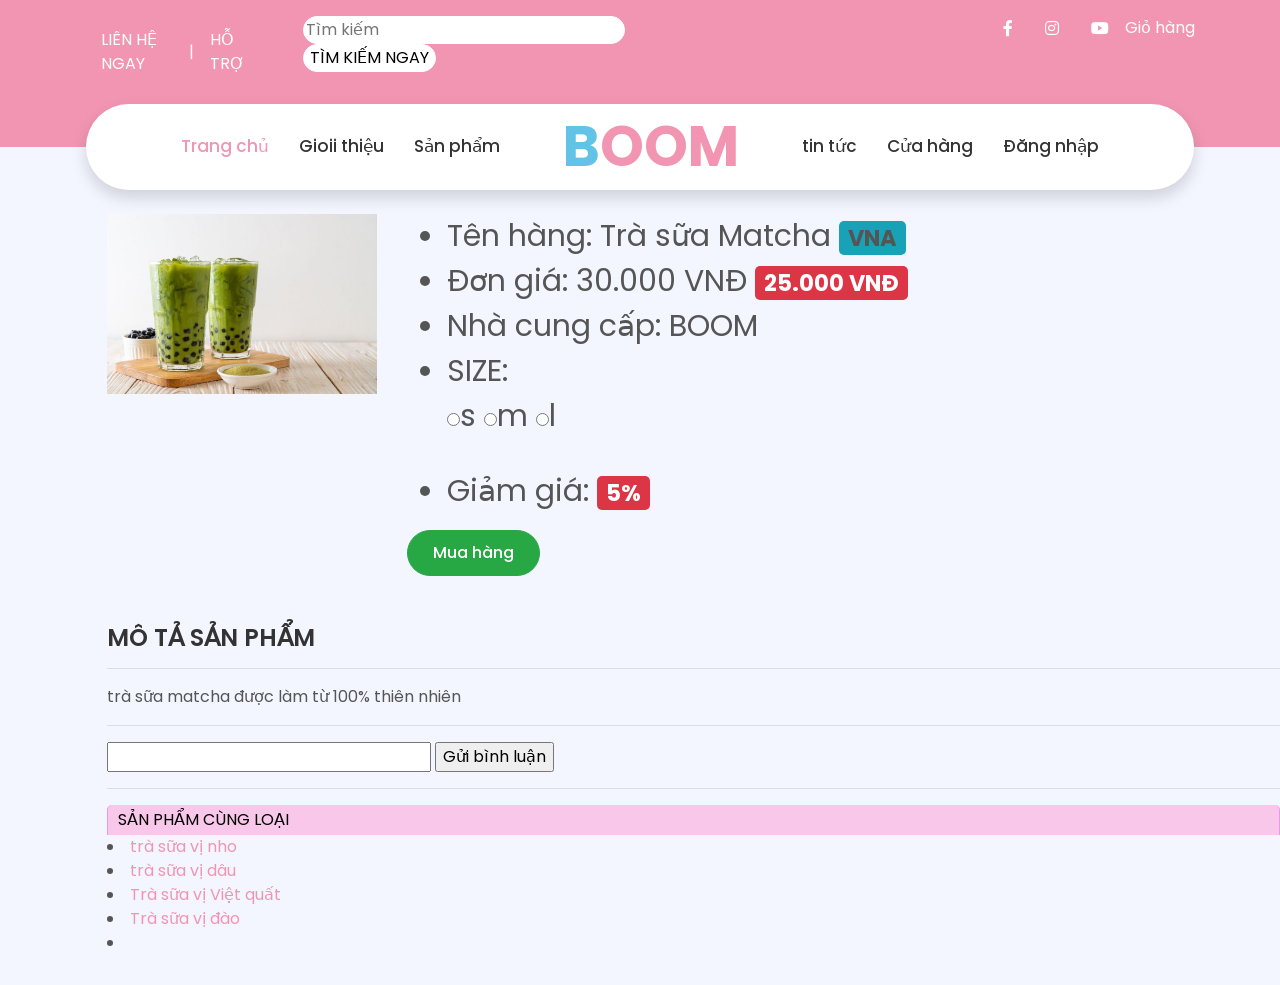
<file: ice-cream-shop-website-template/chitietsp.html>
<html lang="en">

<head>
    <meta charset="utf-8">
    <title>BOOM-CỬA HÀNG BÁN TRÀ SỮA UY TÍN</title>
    <meta content="width=device-width, initial-scale=1.0" name="viewport">
    <meta content="Free HTML Templates" name="keywords">
    <meta content="Free HTML Templates" name="description">

    <!-- Favicon -->
    <link href="img/favicon.ico" rel="icon">

    <!-- Google Web Fonts -->
    <link rel="preconnect" href="https://fonts.gstatic.com">
    <link href="https://fonts.googleapis.com/css2?family=Poppins:wght@400;500;600;700&display=swap" rel="stylesheet">

    <!-- Font Awesome -->
    <link href="https://cdnjs.cloudflare.com/ajax/libs/font-awesome/5.10.0/css/all.min.css" rel="stylesheet">

    <!-- Libraries Stylesheet -->
    <link href="lib/owlcarousel/assets/owl.carousel.min.css" rel="stylesheet">
    <link href="lib/lightbox/css/lightbox.min.css" rel="stylesheet">

    <!-- Customized Bootstrap Stylesheet -->
    <link href="css/style.css" rel="stylesheet">
    <style>
        .box_title{
    display:flex;
 
    background:#f9c5e8ee;
    border-top-left-radius:5px;
    border-top-right-radius:5px;
    border-left:1px solid #e69aec;
    border-right:1px solid #e69aec;
    padding:10px;
    color:#000000;
    height:30px;
    align-items:center;
   
}
        .mb{
    margin-bottom:30px;
}
        .timkiem{
            border-radius: 15px;
            border: 1px solid white;
           
        }
        .search{
            border-radius: 15px;
            border: 1px solid white;
            background-color: white;
        }
        .search:hover{
            background-color: rgb(253, 200, 217);
        }
        .chitiet{
          
          display: inline-block;
          font-size: 30px;
        }
        .img-detail{
            width: 100%;
        }
    </style>
</head>

<body>
    <!-- Topbar Start -->
    <div class="container-fluid bg-primary py-3 d-none d-md-block">
        <div class="container">
            <div class="row">
                <div class="col-md-6 text-center text-lg-left mb-2 mb-lg-0">
                    <div class="d-inline-flex align-items-center">
                       
                        <a class="text-white px-3" href="">LIÊN HỆ NGAY</a>
                        <span class="text-white">|</span>
                        <a class="text-white pl-3" href="">HỖ TRỢ</a>
                        <div style="margin-left: 50px;">
                        <form action="">
                            <input class="timkiem" type="text" placeholder="Tìm kiếm">
                            <input class="search" type="submit" value="TÌM KIẾM NGAY">
                        </form>
                        </div>
                    </div>
                </div>
                <div class="col-md-6 text-center text-lg-right">
                    <div class="d-inline-flex align-items-center">
                        <a class="text-white px-3" href="">
                            <i class="fab fa-facebook-f"></i>
                        </a>

                        <a class="text-white px-3" href="">
                            <i class="fab fa-instagram"></i>
                        </a>
                        <a class="text-white pl-3" href="">
                            <i class="fab fa-youtube"></i>
                        </a>
                        <a class="text-white pl-3" href="">
                            Giỏ hàng
                        </a>
                        
                        
                    </div>
                </div>
            </div>
        </div>
    </div>
    <!-- Topbar End -->


    <!-- Navbar Start -->
    <div class="container-fluid position-relative nav-bar p-0">
        <div class="container-lg position-relative p-0 px-lg-3" style="z-index: 9;">
            <nav class="navbar navbar-expand-lg bg-white navbar-light shadow p-lg-0">
                <a href="index.html" class="navbar-brand d-block d-lg-none">
                    <h1 class="m-0 display-4 text-primary"><span class="text-secondary">B</span>OOM</h1>
                </a>
                <button type="button" class="navbar-toggler" data-toggle="collapse" data-target="#navbarCollapse">
                    <span class="navbar-toggler-icon"></span>
                </button>
                <div class="collapse navbar-collapse justify-content-between" id="navbarCollapse">
                    <div class="navbar-nav ml-auto py-0">
                        <a href="index.html" class="nav-item nav-link active">Trang chủ</a>
                        <a href="about.html" class="nav-item nav-link">Gioii thiệu</a>
                        <a href="product.html" class="nav-item nav-link">Sản phẩm</a>
                    </div>
                    <a href="index.html" class="navbar-brand mx-5 d-none d-lg-block">
                        <h1 class="m-0 display-4 text-primary"><span class="text-secondary">B</span>OOM</h1>
                    </a>
                    <div class="navbar-nav mr-auto py-0">
                        <a href="service.html" class="nav-item nav-link">tin tức</a>
                        <a href="gallery.html" class="nav-item nav-link">Cửa hàng</a>
                        <a href="contact.html" class="nav-item nav-link">Đăng nhập</a>
                    </div>
                </div>
            </nav>
        </div>
    </div>
                    
                </div>
            </nav>
        </div>
        
    </div>
    <div class="offset-md-1">
        <div class="container-fuild">
          <div class="row mt-4">
            <div class="col-md-3">
              <img
                class="img-detail"
                src="img/trasua3.jpg"
                alt=""
              />
            </div>
            <div class="col-md-8 chitiet">
              <ul>
                <li>
                  Tên hàng: Trà sữa Matcha
                  <span class="badge bg-info">VNA</span>
                </li>
                <li>
                  Đơn giá:
                  <span class="line-through">30.000 VNĐ</span>
                  <span class="badge bg-danger" style="color: white;">25.000 VNĐ</span>
                </li>
                <li>Nhà cung cấp: BOOM</li>
                
                <li>
                  SIZE:
                  <form>
                    <input name="gender" type="radio" value="s" />s
                    <input name="gender" type="radio" value="m" />m
                    <input name="gender" type="radio" value="l" />l
                    </form>
                </li>
                <li>
                  Giảm giá:
                  <span class="badge bg-danger" style="color: white;">5%</span>
                </li>
              </ul>
              <a href="cart.html" class="btn btn-success"> Mua hàng </a>
            </div>
          </div>
          <div class="row">
            <div class="col-md-12">
              <h4 class="mt-5">MÔ TẢ SẢN PHẨM</h4>
              <hr />
              <span>
                trà sữa matcha được làm từ 100% thiên nhiên 
              </span>
              <hr />
              <div class="mb">
                <div class="box_search">
                    <form action="" method="POST">
                      <input type="hidden" name="idpro" value="">
                      <input type="text" name="noidung"  >
                      <input type="submit" name="guibinhluan" value="Gửi bình luận">
                    </form>
                  </div>
            <hr />
    
            <div class=" mb">
                <div class="box_title">SẢN PHẨM CÙNG LOẠI</div>
                <div class="box_content">
                   <li><a href="">trà sữa vị nho</a></li>
                                    <li>
                                        <a href>
                                            trà sữa vị dâu                    </a>
                    </li>
                                    <li>
                                        <a href>
                                            Trà sữa vị Việt quất                   </a>
                    </li>
                                    <li>
                                        <a href>
                                        Trà sữa vị đào                  </a>
                    </li>
                                    <li>
                        
                    </li>
                                </div>
            </div>
        </div>
            </div>
          </div>
        </div>
      </div>    
    </body>
    </html>
</file>
<file: ice-cream-shop-website-template/css/style.css>
/******* Bootstrap Theming ********/
/*!
 * Bootstrap v4.5.3 (https://getbootstrap.com/)
 * Copyright 2011-2020 The Bootstrap Authors
 * Copyright 2011-2020 Twitter, Inc.
 * Licensed under MIT (https://github.com/twbs/bootstrap/blob/main/LICENSE)
 */
:root {
  --blue: #007bff;
  --indigo: #6610f2;
  --purple: #6f42c1;
  --pink: #e83e8c;
  --red: #dc3545;
  --orange: #fd7e14;
  --yellow: #ffc107;
  --green: #28a745;
  --teal: #20c997;
  --cyan: #17a2b8;
  --white: #fff;
  --gray: #6c757d;
  --gray-dark: #343a40;
  --primary: #F195B2;
  --secondary: #62C3E7;
  --success: #28a745;
  --info: #17a2b8;
  --warning: #ffc107;
  --danger: #dc3545;
  --light: #FFFFFF;
  --dark: #333333;
  --breakpoint-xs: 0;
  --breakpoint-sm: 576px;
  --breakpoint-md: 768px;
  --breakpoint-lg: 992px;
  --breakpoint-xl: 1200px;
  --font-family-sans-serif: "Poppins", sans-serif;
  --font-family-monospace: SFMono-Regular, Menlo, Monaco, Consolas, "Liberation Mono", "Courier New", monospace;
}

*,
*::before,
*::after {
  box-sizing: border-box;
}

html {
  font-family: sans-serif;
  line-height: 1.15;
  -webkit-text-size-adjust: 100%;
  -webkit-tap-highlight-color: rgba(0, 0, 0, 0);
}

article, aside, figcaption, figure, footer, header, hgroup, main, nav, section {
  display: block;
}

body {
  margin: 0;
  font-family: "Poppins", sans-serif;
  font-size: 1rem;
  font-weight: 400;
  line-height: 1.5;
  color: #555555;
  text-align: left;
  background-color: #F3F6FF;
}

[tabindex="-1"]:focus:not(:focus-visible) {
  outline: 0 !important;
}

hr {
  box-sizing: content-box;
  height: 0;
  overflow: visible;
}

h1, h2, h3, h4, h5, h6 {
  margin-top: 0;
  margin-bottom: 0.5rem;
}

p {
  margin-top: 0;
  margin-bottom: 1rem;
}

abbr[title],
abbr[data-original-title] {
  text-decoration: underline;
  text-decoration: underline dotted;
  cursor: help;
  border-bottom: 0;
  text-decoration-skip-ink: none;
}

address {
  margin-bottom: 1rem;
  font-style: normal;
  line-height: inherit;
}

ol,
ul,
dl {
  margin-top: 0;
  margin-bottom: 1rem;
}

ol ol,
ul ul,
ol ul,
ul ol {
  margin-bottom: 0;
}

dt {
  font-weight: 700;
}

dd {
  margin-bottom: .5rem;
  margin-left: 0;
}

blockquote {
  margin: 0 0 1rem;
}

b,
strong {
  font-weight: bolder;
}

small {
  font-size: 80%;
}

sub,
sup {
  position: relative;
  font-size: 75%;
  line-height: 0;
  vertical-align: baseline;
}

sub {
  bottom: -.25em;
}

sup {
  top: -.5em;
}

a {
  color: #F195B2;
  text-decoration: none;
  background-color: transparent;
}

a:hover {
  color: #e85181;
  text-decoration: underline;
}

a:not([href]):not([class]) {
  color: inherit;
  text-decoration: none;
}

a:not([href]):not([class]):hover {
  color: inherit;
  text-decoration: none;
}

pre,
code,
kbd,
samp {
  font-family: SFMono-Regular, Menlo, Monaco, Consolas, "Liberation Mono", "Courier New", monospace;
  font-size: 1em;
}

pre {
  margin-top: 0;
  margin-bottom: 1rem;
  overflow: auto;
  -ms-overflow-style: scrollbar;
}

figure {
  margin: 0 0 1rem;
}

img {
  vertical-align: middle;
  border-style: none;
}

svg {
  overflow: hidden;
  vertical-align: middle;
}

table {
  border-collapse: collapse;
}

caption {
  padding-top: 0.75rem;
  padding-bottom: 0.75rem;
  color: #6c757d;
  text-align: left;
  caption-side: bottom;
}

th {
  text-align: inherit;
  text-align: -webkit-match-parent;
}

label {
  display: inline-block;
  margin-bottom: 0.5rem;
}

button {
  border-radius: 0;
}

button:focus {
  outline: 1px dotted;
  outline: 5px auto -webkit-focus-ring-color;
}

input,
button,
select,
optgroup,
textarea {
  margin: 0;
  font-family: inherit;
  font-size: inherit;
  line-height: inherit;
}

button,
input {
  overflow: visible;
}

button,
select {
  text-transform: none;
}

[role="button"] {
  cursor: pointer;
}

select {
  word-wrap: normal;
}

button,
[type="button"],
[type="reset"],
[type="submit"] {
  -webkit-appearance: button;
}

button:not(:disabled),
[type="button"]:not(:disabled),
[type="reset"]:not(:disabled),
[type="submit"]:not(:disabled) {
  cursor: pointer;
}

button::-moz-focus-inner,
[type="button"]::-moz-focus-inner,
[type="reset"]::-moz-focus-inner,
[type="submit"]::-moz-focus-inner {
  padding: 0;
  border-style: none;
}

input[type="radio"],
input[type="checkbox"] {
  box-sizing: border-box;
  padding: 0;
}

textarea {
  overflow: auto;
  resize: vertical;
}

fieldset {
  min-width: 0;
  padding: 0;
  margin: 0;
  border: 0;
}

legend {
  display: block;
  width: 100%;
  max-width: 100%;
  padding: 0;
  margin-bottom: .5rem;
  font-size: 1.5rem;
  line-height: inherit;
  color: inherit;
  white-space: normal;
}

@media (max-width: 1200px) {
  legend {
    font-size: calc(1.275rem + 0.3vw) ;
  }
}

progress {
  vertical-align: baseline;
}

[type="number"]::-webkit-inner-spin-button,
[type="number"]::-webkit-outer-spin-button {
  height: auto;
}

[type="search"] {
  outline-offset: -2px;
  -webkit-appearance: none;
}

[type="search"]::-webkit-search-decoration {
  -webkit-appearance: none;
}

::-webkit-file-upload-button {
  font: inherit;
  -webkit-appearance: button;
}

output {
  display: inline-block;
}

summary {
  display: list-item;
  cursor: pointer;
}

template {
  display: none;
}

[hidden] {
  display: none !important;
}

h1, h2, h3, h4, h5, h6,
.h1, .h2, .h3, .h4, .h5, .h6 {
  margin-bottom: 0.5rem;
  font-weight: 500;
  line-height: 1.2;
  color: #333333;
}

h1, .h1 {
  font-size: 2.5rem;
}

@media (max-width: 1200px) {
  h1, .h1 {
    font-size: calc(1.375rem + 1.5vw) ;
  }
}

h2, .h2 {
  font-size: 2rem;
}

@media (max-width: 1200px) {
  h2, .h2 {
    font-size: calc(1.325rem + 0.9vw) ;
  }
}

h3, .h3 {
  font-size: 1.75rem;
}

@media (max-width: 1200px) {
  h3, .h3 {
    font-size: calc(1.3rem + 0.6vw) ;
  }
}

h4, .h4 {
  font-size: 1.5rem;
}

@media (max-width: 1200px) {
  h4, .h4 {
    font-size: calc(1.275rem + 0.3vw) ;
  }
}

h5, .h5 {
  font-size: 1.25rem;
}

h6, .h6 {
  font-size: 1rem;
}

.lead {
  font-size: 1.25rem;
  font-weight: 300;
}

.display-1 {
  font-size: 6rem;
  font-weight: 300;
  line-height: 1.2;
}

@media (max-width: 1200px) {
  .display-1 {
    font-size: calc(1.725rem + 5.7vw) ;
  }
}

.display-2 {
  font-size: 5.5rem;
  font-weight: 300;
  line-height: 1.2;
}

@media (max-width: 1200px) {
  .display-2 {
    font-size: calc(1.675rem + 5.1vw) ;
  }
}

.display-3 {
  font-size: 4.5rem;
  font-weight: 300;
  line-height: 1.2;
}

@media (max-width: 1200px) {
  .display-3 {
    font-size: calc(1.575rem + 3.9vw) ;
  }
}

.display-4 {
  font-size: 3.5rem;
  font-weight: 300;
  line-height: 1.2;
}

@media (max-width: 1200px) {
  .display-4 {
    font-size: calc(1.475rem + 2.7vw) ;
  }
}

hr {
  margin-top: 1rem;
  margin-bottom: 1rem;
  border: 0;
  border-top: 1px solid rgba(0, 0, 0, 0.1);
}

small,
.small {
  font-size: 80%;
  font-weight: 400;
}

mark,
.mark {
  padding: 0.2em;
  background-color: #fcf8e3;
}

.list-unstyled {
  padding-left: 0;
  list-style: none;
}

.list-inline {
  padding-left: 0;
  list-style: none;
}

.list-inline-item {
  display: inline-block;
}

.list-inline-item:not(:last-child) {
  margin-right: 0.5rem;
}

.initialism {
  font-size: 90%;
  text-transform: uppercase;
}

.blockquote {
  margin-bottom: 1rem;
  font-size: 1.25rem;
}

.blockquote-footer {
  display: block;
  font-size: 80%;
  color: #6c757d;
}

.blockquote-footer::before {
  content: "\2014\00A0";
}

.img-fluid {
  max-width: 100%;
  height: auto;
}

.img-thumbnail {
  padding: 0.25rem;
  background-color: #F3F6FF;
  border: 1px solid #dee2e6;
  border-radius: 5px;
  max-width: 100%;
  height: auto;
}

.figure {
  display: inline-block;
}

.figure-img {
  margin-bottom: 0.5rem;
  line-height: 1;
}

.figure-caption {
  font-size: 90%;
  color: #6c757d;
}

code {
  font-size: 87.5%;
  color: #e83e8c;
  word-wrap: break-word;
}

a > code {
  color: inherit;
}

kbd {
  padding: 0.2rem 0.4rem;
  font-size: 87.5%;
  color: #fff;
  background-color: #212529;
  border-radius: 0.2rem;
}

kbd kbd {
  padding: 0;
  font-size: 100%;
  font-weight: 700;
}

pre {
  display: block;
  font-size: 87.5%;
  color: #212529;
}

pre code {
  font-size: inherit;
  color: inherit;
  word-break: normal;
}

.pre-scrollable {
  max-height: 340px;
  overflow-y: scroll;
}

.container,
.container-fluid,
.container-sm,
.container-md,
.container-lg,
.container-xl {
  width: 100%;
  padding-right: 15px;
  padding-left: 15px;
  margin-right: auto;
  margin-left: auto;
}

@media (min-width: 576px) {
  .container, .container-sm {
    max-width: 540px;
  }
}

@media (min-width: 768px) {
  .container, .container-sm, .container-md {
    max-width: 720px;
  }
}

@media (min-width: 992px) {
  .container, .container-sm, .container-md, .container-lg {
    max-width: 960px;
  }
}

@media (min-width: 1200px) {
  .container, .container-sm, .container-md, .container-lg, .container-xl {
    max-width: 1140px;
  }
}

.row {
  display: flex;
  flex-wrap: wrap;
  margin-right: -15px;
  margin-left: -15px;
}

.no-gutters {
  margin-right: 0;
  margin-left: 0;
}

.no-gutters > .col,
.no-gutters > [class*="col-"] {
  padding-right: 0;
  padding-left: 0;
}

.col-1, .col-2, .col-3, .col-4, .col-5, .col-6, .col-7, .col-8, .col-9, .col-10, .col-11,.col,
.col-auto, .col-sm-1, .col-sm-2, .col-sm-3, .col-sm-4, .col-sm-5, .col-sm-6, .col-sm-7, .col-sm-8, .col-sm-9, .col-sm-10, .col-sm-11, .col-sm-12, .col-sm,
.col-sm-auto, .col-md-1, .col-md-2, .col-md-3, .col-md-4, .col-md-5, .col-md-6, .col-md-7, .col-md-8, .col-md-9, .col-md-10, .col-md-11, .col-md-12, .col-md,
.col-md-auto, .col-lg-1, .col-lg-2, .col-lg-3, .col-lg-4, .col-lg-5, .col-lg-6, .col-lg-7, .col-lg-8, .col-lg-9, .col-lg-10, .col-lg-11, .col-lg-12, .col-lg,
.col-lg-auto, .col-xl-1, .col-xl-2, .col-xl-3, .col-xl-4, .col-xl-5, .col-xl-6, .col-xl-7, .col-xl-8, .col-xl-9, .col-xl-10, .col-xl-11, .col-xl-12, .col-xl,
.col-xl-auto {
  position: relative;
  width: 100%;
  padding-right: 15px;
  padding-left: 15px;
}

.col {
  flex-basis: 0;
  flex-grow: 1;
  max-width: 100%;
}

.row-cols-1 > * {
  flex: 0 0 100%;
  max-width: 100%;
}

.row-cols-2 > * {
  flex: 0 0 50%;
  max-width: 50%;
}

.row-cols-3 > * {
  flex: 0 0 33.33333%;
  max-width: 33.33333%;
}

.row-cols-4 > * {
  flex: 0 0 25%;
  max-width: 25%;
}

.row-cols-5 > * {
  flex: 0 0 20%;
  max-width: 20%;
}

.row-cols-6 > * {
  flex: 0 0 16.66667%;
  max-width: 16.66667%;
}

.col-auto {
  flex: 0 0 auto;
  width: auto;
  max-width: 100%;
}

.col-1 {
  flex: 0 0 8.33333%;
  max-width: 8.33333%;
}

.col-2 {
  flex: 0 0 16.66667%;
  max-width: 16.66667%;
}

.col-3 {
  flex: 0 0 25%;
  max-width: 25%;
}

.col-4 {
  flex: 0 0 33.33333%;
  max-width: 33.33333%;
}

.col-5 {
  flex: 0 0 41.66667%;
  max-width: 41.66667%;
}

.col-6 {
  flex: 0 0 50%;
  max-width: 50%;
}

.col-7 {
  flex: 0 0 58.33333%;
  max-width: 58.33333%;
}

.col-8 {
  flex: 0 0 66.66667%;
  max-width: 66.66667%;
}

.col-9 {
  flex: 0 0 75%;
  max-width: 75%;
}

.col-10 {
  flex: 0 0 83.33333%;
  max-width: 83.33333%;
}

.col-11 {
  flex: 0 0 91.66667%;
  max-width: 91.66667%;
}

.col-12 {
  flex: 0 0 100%;
  max-width: 100%;
}

.order-first {
  order: -1;
}

.order-last {
  order: 13;
}

.order-0 {
  order: 0;
}

.order-1 {
  order: 1;
}

.order-2 {
  order: 2;
}

.order-3 {
  order: 3;
}

.order-4 {
  order: 4;
}

.order-5 {
  order: 5;
}

.order-6 {
  order: 6;
}

.order-7 {
  order: 7;
}

.order-8 {
  order: 8;
}

.order-9 {
  order: 9;
}

.order-10 {
  order: 10;
}

.order-11 {
  order: 11;
}

.order-12 {
  order: 12;
}

.offset-1 {
  margin-left: 8.33333%;
}

.offset-2 {
  margin-left: 16.66667%;
}

.offset-3 {
  margin-left: 25%;
}

.offset-4 {
  margin-left: 33.33333%;
}

.offset-5 {
  margin-left: 41.66667%;
}

.offset-6 {
  margin-left: 50%;
}

.offset-7 {
  margin-left: 58.33333%;
}

.offset-8 {
  margin-left: 66.66667%;
}

.offset-9 {
  margin-left: 75%;
}

.offset-10 {
  margin-left: 83.33333%;
}

.offset-11 {
  margin-left: 91.66667%;
}

@media (min-width: 576px) {
  .col-sm {
    flex-basis: 0;
    flex-grow: 1;
    max-width: 100%;
  }
  .row-cols-sm-1 > * {
    flex: 0 0 100%;
    max-width: 100%;
  }
  .row-cols-sm-2 > * {
    flex: 0 0 50%;
    max-width: 50%;
  }
  .row-cols-sm-3 > * {
    flex: 0 0 33.33333%;
    max-width: 33.33333%;
  }
  .row-cols-sm-4 > * {
    flex: 0 0 25%;
    max-width: 25%;
  }
  .row-cols-sm-5 > * {
    flex: 0 0 20%;
    max-width: 20%;
  }
  .row-cols-sm-6 > * {
    flex: 0 0 16.66667%;
    max-width: 16.66667%;
  }
  .col-sm-auto {
    flex: 0 0 auto;
    width: auto;
    max-width: 100%;
  }
  .col-sm-1 {
    flex: 0 0 8.33333%;
    max-width: 8.33333%;
  }
  .col-sm-2 {
    flex: 0 0 16.66667%;
    max-width: 16.66667%;
  }
  .col-sm-3 {
    flex: 0 0 25%;
    max-width: 25%;
  }
  .col-sm-4 {
    flex: 0 0 33.33333%;
    max-width: 33.33333%;
  }
  .col-sm-5 {
    flex: 0 0 41.66667%;
    max-width: 41.66667%;
  }
  .col-sm-6 {
    flex: 0 0 50%;
    max-width: 50%;
  }
  .col-sm-7 {
    flex: 0 0 58.33333%;
    max-width: 58.33333%;
  }
  .col-sm-8 {
    flex: 0 0 66.66667%;
    max-width: 66.66667%;
  }
  .col-sm-9 {
    flex: 0 0 75%;
    max-width: 75%;
  }
  .col-sm-10 {
    flex: 0 0 83.33333%;
    max-width: 83.33333%;
  }
  .col-sm-11 {
    flex: 0 0 91.66667%;
    max-width: 91.66667%;
  }
  .col-sm-12 {
    flex: 0 0 100%;
    max-width: 100%;
  }
  .order-sm-first {
    order: -1;
  }
  .order-sm-last {
    order: 13;
  }
  .order-sm-0 {
    order: 0;
  }
  .order-sm-1 {
    order: 1;
  }
  .order-sm-2 {
    order: 2;
  }
  .order-sm-3 {
    order: 3;
  }
  .order-sm-4 {
    order: 4;
  }
  .order-sm-5 {
    order: 5;
  }
  .order-sm-6 {
    order: 6;
  }
  .order-sm-7 {
    order: 7;
  }
  .order-sm-8 {
    order: 8;
  }
  .order-sm-9 {
    order: 9;
  }
  .order-sm-10 {
    order: 10;
  }
  .order-sm-11 {
    order: 11;
  }
  .order-sm-12 {
    order: 12;
  }
  .offset-sm-0 {
    margin-left: 0;
  }
  .offset-sm-1 {
    margin-left: 8.33333%;
  }
  .offset-sm-2 {
    margin-left: 16.66667%;
  }
  .offset-sm-3 {
    margin-left: 25%;
  }
  .offset-sm-4 {
    margin-left: 33.33333%;
  }
  .offset-sm-5 {
    margin-left: 41.66667%;
  }
  .offset-sm-6 {
    margin-left: 50%;
  }
  .offset-sm-7 {
    margin-left: 58.33333%;
  }
  .offset-sm-8 {
    margin-left: 66.66667%;
  }
  .offset-sm-9 {
    margin-left: 75%;
  }
  .offset-sm-10 {
    margin-left: 83.33333%;
  }
  .offset-sm-11 {
    margin-left: 91.66667%;
  }
}

@media (min-width: 768px) {
  .col-md {
    flex-basis: 0;
    flex-grow: 1;
    max-width: 100%;
  }
  .row-cols-md-1 > * {
    flex: 0 0 100%;
    max-width: 100%;
  }
  .row-cols-md-2 > * {
    flex: 0 0 50%;
    max-width: 50%;
  }
  .row-cols-md-3 > * {
    flex: 0 0 33.33333%;
    max-width: 33.33333%;
  }
  .row-cols-md-4 > * {
    flex: 0 0 25%;
    max-width: 25%;
  }
  .row-cols-md-5 > * {
    flex: 0 0 20%;
    max-width: 20%;
  }
  .row-cols-md-6 > * {
    flex: 0 0 16.66667%;
    max-width: 16.66667%;
  }
  .col-md-auto {
    flex: 0 0 auto;
    width: auto;
    max-width: 100%;
  }
  .col-md-1 {
    flex: 0 0 8.33333%;
    max-width: 8.33333%;
  }
  .col-md-2 {
    flex: 0 0 16.66667%;
    max-width: 16.66667%;
  }
  .col-md-3 {
    flex: 0 0 25%;
    max-width: 25%;
  }
  .col-md-4 {
    flex: 0 0 33.33333%;
    max-width: 33.33333%;
  }
  .col-md-5 {
    flex: 0 0 41.66667%;
    max-width: 41.66667%;
  }
  .col-md-6 {
    flex: 0 0 50%;
    max-width: 50%;
  }
  .col-md-7 {
    flex: 0 0 58.33333%;
    max-width: 58.33333%;
  }
  .col-md-8 {
    flex: 0 0 66.66667%;
    max-width: 66.66667%;
  }
  .col-md-9 {
    flex: 0 0 75%;
    max-width: 75%;
  }
  .col-md-10 {
    flex: 0 0 83.33333%;
    max-width: 83.33333%;
  }
  .col-md-11 {
    flex: 0 0 91.66667%;
    max-width: 91.66667%;
  }
  .col-md-12 {
    flex: 0 0 100%;
    max-width: 100%;
  }
  .order-md-first {
    order: -1;
  }
  .order-md-last {
    order: 13;
  }
  .order-md-0 {
    order: 0;
  }
  .order-md-1 {
    order: 1;
  }
  .order-md-2 {
    order: 2;
  }
  .order-md-3 {
    order: 3;
  }
  .order-md-4 {
    order: 4;
  }
  .order-md-5 {
    order: 5;
  }
  .order-md-6 {
    order: 6;
  }
  .order-md-7 {
    order: 7;
  }
  .order-md-8 {
    order: 8;
  }
  .order-md-9 {
    order: 9;
  }
  .order-md-10 {
    order: 10;
  }
  .order-md-11 {
    order: 11;
  }
  .order-md-12 {
    order: 12;
  }
  .offset-md-0 {
    margin-left: 0;
  }
  .offset-md-1 {
    margin-left: 8.33333%;
  }
  .offset-md-2 {
    margin-left: 16.66667%;
  }
  .offset-md-3 {
    margin-left: 25%;
  }
  .offset-md-4 {
    margin-left: 33.33333%;
  }
  .offset-md-5 {
    margin-left: 41.66667%;
  }
  .offset-md-6 {
    margin-left: 50%;
  }
  .offset-md-7 {
    margin-left: 58.33333%;
  }
  .offset-md-8 {
    margin-left: 66.66667%;
  }
  .offset-md-9 {
    margin-left: 75%;
  }
  .offset-md-10 {
    margin-left: 83.33333%;
  }
  .offset-md-11 {
    margin-left: 91.66667%;
  }
}

@media (min-width: 992px) {
  .col-lg {
    flex-basis: 0;
    flex-grow: 1;
    max-width: 100%;
  }
  .row-cols-lg-1 > * {
    flex: 0 0 100%;
    max-width: 100%;
  }
  .row-cols-lg-2 > * {
    flex: 0 0 50%;
    max-width: 50%;
  }
  .row-cols-lg-3 > * {
    flex: 0 0 33.33333%;
    max-width: 33.33333%;
  }
  .row-cols-lg-4 > * {
    flex: 0 0 25%;
    max-width: 25%;
  }
  .row-cols-lg-5 > * {
    flex: 0 0 20%;
    max-width: 20%;
  }
  .row-cols-lg-6 > * {
    flex: 0 0 16.66667%;
    max-width: 16.66667%;
  }
  .col-lg-auto {
    flex: 0 0 auto;
    width: auto;
    max-width: 100%;
  }
  .col-lg-1 {
    flex: 0 0 8.33333%;
    max-width: 8.33333%;
  }
  .col-lg-2 {
    flex: 0 0 16.66667%;
    max-width: 16.66667%;
  }
  .col-lg-3 {
    flex: 0 0 25%;
    max-width: 25%;
  }
  .col-lg-4 {
    flex: 0 0 33.33333%;
    max-width: 33.33333%;
  }
  .col-lg-5 {
    flex: 0 0 41.66667%;
    max-width: 41.66667%;
  }
  .col-lg-6 {
    flex: 0 0 50%;
    max-width: 50%;
  }
  .col-lg-7 {
    flex: 0 0 58.33333%;
    max-width: 58.33333%;
  }
  .col-lg-8 {
    flex: 0 0 66.66667%;
    max-width: 66.66667%;
  }
  .col-lg-9 {
    flex: 0 0 75%;
    max-width: 75%;
  }
  .col-lg-10 {
    flex: 0 0 83.33333%;
    max-width: 83.33333%;
  }
  .col-lg-11 {
    flex: 0 0 91.66667%;
    max-width: 91.66667%;
  }
  .col-lg-12 {
    flex: 0 0 100%;
    max-width: 100%;
  }
  .order-lg-first {
    order: -1;
  }
  .order-lg-last {
    order: 13;
  }
  .order-lg-0 {
    order: 0;
  }
  .order-lg-1 {
    order: 1;
  }
  .order-lg-2 {
    order: 2;
  }
  .order-lg-3 {
    order: 3;
  }
  .order-lg-4 {
    order: 4;
  }
  .order-lg-5 {
    order: 5;
  }
  .order-lg-6 {
    order: 6;
  }
  .order-lg-7 {
    order: 7;
  }
  .order-lg-8 {
    order: 8;
  }
  .order-lg-9 {
    order: 9;
  }
  .order-lg-10 {
    order: 10;
  }
  .order-lg-11 {
    order: 11;
  }
  .order-lg-12 {
    order: 12;
  }
  .offset-lg-0 {
    margin-left: 0;
  }
  .offset-lg-1 {
    margin-left: 8.33333%;
  }
  .offset-lg-2 {
    margin-left: 16.66667%;
  }
  .offset-lg-3 {
    margin-left: 25%;
  }
  .offset-lg-4 {
    margin-left: 33.33333%;
  }
  .offset-lg-5 {
    margin-left: 41.66667%;
  }
  .offset-lg-6 {
    margin-left: 50%;
  }
  .offset-lg-7 {
    margin-left: 58.33333%;
  }
  .offset-lg-8 {
    margin-left: 66.66667%;
  }
  .offset-lg-9 {
    margin-left: 75%;
  }
  .offset-lg-10 {
    margin-left: 83.33333%;
  }
  .offset-lg-11 {
    margin-left: 91.66667%;
  }
}

@media (min-width: 1200px) {
  .col-xl {
    flex-basis: 0;
    flex-grow: 1;
    max-width: 100%;
  }
  .row-cols-xl-1 > * {
    flex: 0 0 100%;
    max-width: 100%;
  }
  .row-cols-xl-2 > * {
    flex: 0 0 50%;
    max-width: 50%;
  }
  .row-cols-xl-3 > * {
    flex: 0 0 33.33333%;
    max-width: 33.33333%;
  }
  .row-cols-xl-4 > * {
    flex: 0 0 25%;
    max-width: 25%;
  }
  .row-cols-xl-5 > * {
    flex: 0 0 20%;
    max-width: 20%;
  }
  .row-cols-xl-6 > * {
    flex: 0 0 16.66667%;
    max-width: 16.66667%;
  }
  .col-xl-auto {
    flex: 0 0 auto;
    width: auto;
    max-width: 100%;
  }
  .col-xl-1 {
    flex: 0 0 8.33333%;
    max-width: 8.33333%;
  }
  .col-xl-2 {
    flex: 0 0 16.66667%;
    max-width: 16.66667%;
  }
  .col-xl-3 {
    flex: 0 0 25%;
    max-width: 25%;
  }
  .col-xl-4 {
    flex: 0 0 33.33333%;
    max-width: 33.33333%;
  }
  .col-xl-5 {
    flex: 0 0 41.66667%;
    max-width: 41.66667%;
  }
  .col-xl-6 {
    flex: 0 0 50%;
    max-width: 50%;
  }
  .col-xl-7 {
    flex: 0 0 58.33333%;
    max-width: 58.33333%;
  }
  .col-xl-8 {
    flex: 0 0 66.66667%;
    max-width: 66.66667%;
  }
  .col-xl-9 {
    flex: 0 0 75%;
    max-width: 75%;
  }
  .col-xl-10 {
    flex: 0 0 83.33333%;
    max-width: 83.33333%;
  }
  .col-xl-11 {
    flex: 0 0 91.66667%;
    max-width: 91.66667%;
  }
  .col-xl-12 {
    flex: 0 0 100%;
    max-width: 100%;
  }
  .order-xl-first {
    order: -1;
  }
  .order-xl-last {
    order: 13;
  }
  .order-xl-0 {
    order: 0;
  }
  .order-xl-1 {
    order: 1;
  }
  .order-xl-2 {
    order: 2;
  }
  .order-xl-3 {
    order: 3;
  }
  .order-xl-4 {
    order: 4;
  }
  .order-xl-5 {
    order: 5;
  }
  .order-xl-6 {
    order: 6;
  }
  .order-xl-7 {
    order: 7;
  }
  .order-xl-8 {
    order: 8;
  }
  .order-xl-9 {
    order: 9;
  }
  .order-xl-10 {
    order: 10;
  }
  .order-xl-11 {
    order: 11;
  }
  .order-xl-12 {
    order: 12;
  }
  .offset-xl-0 {
    margin-left: 0;
  }
  .offset-xl-1 {
    margin-left: 8.33333%;
  }
  .offset-xl-2 {
    margin-left: 16.66667%;
  }
  .offset-xl-3 {
    margin-left: 25%;
  }
  .offset-xl-4 {
    margin-left: 33.33333%;
  }
  .offset-xl-5 {
    margin-left: 41.66667%;
  }
  .offset-xl-6 {
    margin-left: 50%;
  }
  .offset-xl-7 {
    margin-left: 58.33333%;
  }
  .offset-xl-8 {
    margin-left: 66.66667%;
  }
  .offset-xl-9 {
    margin-left: 75%;
  }
  .offset-xl-10 {
    margin-left: 83.33333%;
  }
  .offset-xl-11 {
    margin-left: 91.66667%;
  }
}

.table {
  width: 100%;
  margin-bottom: 1rem;
  color: #555555;
}

.table th,
.table td {
  padding: 0.75rem;
  vertical-align: top;
  border-top: 1px solid #dee2e6;
}

.table thead th {
  vertical-align: bottom;
  border-bottom: 2px solid #dee2e6;
}

.table tbody + tbody {
  border-top: 2px solid #dee2e6;
}

.table-sm th,
.table-sm td {
  padding: 0.3rem;
}

.table-bordered {
  border: 1px solid #dee2e6;
}

.table-bordered th,
.table-bordered td {
  border: 1px solid #dee2e6;
}

.table-bordered thead th,
.table-bordered thead td {
  border-bottom-width: 2px;
}

.table-borderless th,
.table-borderless td,
.table-borderless thead th,
.table-borderless tbody + tbody {
  border: 0;
}

.table-striped tbody tr:nth-of-type(odd) {
  background-color: rgba(0, 0, 0, 0.05);
}

.table-hover tbody tr:hover {
  color: #555555;
  background-color: rgba(0, 0, 0, 0.075);
}

.table-primary,
.table-primary > th,
.table-primary > td {
  background-color: #fbe1e9;
}

.table-primary th,
.table-primary td,
.table-primary thead th,
.table-primary tbody + tbody {
  border-color: #f8c8d7;
}

.table-hover .table-primary:hover {
  background-color: #f8cbd9;
}

.table-hover .table-primary:hover > td,
.table-hover .table-primary:hover > th {
  background-color: #f8cbd9;
}

.table-secondary,
.table-secondary > th,
.table-secondary > td {
  background-color: #d3eef8;
}

.table-secondary th,
.table-secondary td,
.table-secondary thead th,
.table-secondary tbody + tbody {
  border-color: #ade0f3;
}

.table-hover .table-secondary:hover {
  background-color: #bde6f5;
}

.table-hover .table-secondary:hover > td,
.table-hover .table-secondary:hover > th {
  background-color: #bde6f5;
}

.table-success,
.table-success > th,
.table-success > td {
  background-color: #c3e6cb;
}

.table-success th,
.table-success td,
.table-success thead th,
.table-success tbody + tbody {
  border-color: #8fd19e;
}

.table-hover .table-success:hover {
  background-color: #b1dfbb;
}

.table-hover .table-success:hover > td,
.table-hover .table-success:hover > th {
  background-color: #b1dfbb;
}

.table-info,
.table-info > th,
.table-info > td {
  background-color: #bee5eb;
}

.table-info th,
.table-info td,
.table-info thead th,
.table-info tbody + tbody {
  border-color: #86cfda;
}

.table-hover .table-info:hover {
  background-color: #abdde5;
}

.table-hover .table-info:hover > td,
.table-hover .table-info:hover > th {
  background-color: #abdde5;
}

.table-warning,
.table-warning > th,
.table-warning > td {
  background-color: #ffeeba;
}

.table-warning th,
.table-warning td,
.table-warning thead th,
.table-warning tbody + tbody {
  border-color: #ffdf7e;
}

.table-hover .table-warning:hover {
  background-color: #ffe8a1;
}

.table-hover .table-warning:hover > td,
.table-hover .table-warning:hover > th {
  background-color: #ffe8a1;
}

.table-danger,
.table-danger > th,
.table-danger > td {
  background-color: #f5c6cb;
}

.table-danger th,
.table-danger td,
.table-danger thead th,
.table-danger tbody + tbody {
  border-color: #ed969e;
}

.table-hover .table-danger:hover {
  background-color: #f1b0b7;
}

.table-hover .table-danger:hover > td,
.table-hover .table-danger:hover > th {
  background-color: #f1b0b7;
}

.table-light,
.table-light > th,
.table-light > td {
  background-color: white;
}

.table-light th,
.table-light td,
.table-light thead th,
.table-light tbody + tbody {
  border-color: white;
}

.table-hover .table-light:hover {
  background-color: #f2f2f2;
}

.table-hover .table-light:hover > td,
.table-hover .table-light:hover > th {
  background-color: #f2f2f2;
}

.table-dark,
.table-dark > th,
.table-dark > td {
  background-color: #c6c6c6;
}

.table-dark th,
.table-dark td,
.table-dark thead th,
.table-dark tbody + tbody {
  border-color: #959595;
}

.table-hover .table-dark:hover {
  background-color: #b9b9b9;
}

.table-hover .table-dark:hover > td,
.table-hover .table-dark:hover > th {
  background-color: #b9b9b9;
}

.table-active,
.table-active > th,
.table-active > td {
  background-color: rgba(0, 0, 0, 0.075);
}

.table-hover .table-active:hover {
  background-color: rgba(0, 0, 0, 0.075);
}

.table-hover .table-active:hover > td,
.table-hover .table-active:hover > th {
  background-color: rgba(0, 0, 0, 0.075);
}

.table .thead-dark th {
  color: #fff;
  background-color: #343a40;
  border-color: #454d55;
}

.table .thead-light th {
  color: #495057;
  background-color: #e9ecef;
  border-color: #dee2e6;
}

.table-dark {
  color: #fff;
  background-color: #343a40;
}

.table-dark th,
.table-dark td,
.table-dark thead th {
  border-color: #454d55;
}

.table-dark.table-bordered {
  border: 0;
}

.table-dark.table-striped tbody tr:nth-of-type(odd) {
  background-color: rgba(255, 255, 255, 0.05);
}

.table-dark.table-hover tbody tr:hover {
  color: #fff;
  background-color: rgba(255, 255, 255, 0.075);
}

@media (max-width: 575.98px) {
  .table-responsive-sm {
    display: block;
    width: 100%;
    overflow-x: auto;
    -webkit-overflow-scrolling: touch;
  }
  .table-responsive-sm > .table-bordered {
    border: 0;
  }
}

@media (max-width: 767.98px) {
  .table-responsive-md {
    display: block;
    width: 100%;
    overflow-x: auto;
    -webkit-overflow-scrolling: touch;
  }
  .table-responsive-md > .table-bordered {
    border: 0;
  }
}

@media (max-width: 991.98px) {
  .table-responsive-lg {
    display: block;
    width: 100%;
    overflow-x: auto;
    -webkit-overflow-scrolling: touch;
  }
  .table-responsive-lg > .table-bordered {
    border: 0;
  }
}

@media (max-width: 1199.98px) {
  .table-responsive-xl {
    display: block;
    width: 100%;
    overflow-x: auto;
    -webkit-overflow-scrolling: touch;
  }
  .table-responsive-xl > .table-bordered {
    border: 0;
  }
}

.table-responsive {
  display: block;
  width: 100%;
  overflow-x: auto;
  -webkit-overflow-scrolling: touch;
}

.table-responsive > .table-bordered {
  border: 0;
}

.form-control {
  display: block;
  width: 100%;
  height: calc(1.5em + 0.75rem + 2px);
  padding: 0.375rem 0.75rem;
  font-size: 1rem;
  font-weight: 400;
  line-height: 1.5;
  color: #495057;
  background-color: #fff;
  background-clip: padding-box;
  border: 1px solid #ced4da;
  border-radius: 5px;
  transition: border-color 0.15s ease-in-out, box-shadow 0.15s ease-in-out;
}

@media (prefers-reduced-motion: reduce) {
  .form-control {
    transition: none;
  }
}

.form-control::-ms-expand {
  background-color: transparent;
  border: 0;
}

.form-control:-moz-focusring {
  color: transparent;
  text-shadow: 0 0 0 #495057;
}

.form-control:focus {
  color: #495057;
  background-color: #fff;
  border-color: white;
  outline: 0;
  box-shadow: 0 0 0 0.2rem rgba(241, 149, 178, 0.25);
}

.form-control::placeholder {
  color: #6c757d;
  opacity: 1;
}

.form-control:disabled, .form-control[readonly] {
  background-color: #e9ecef;
  opacity: 1;
}

input[type="date"].form-control,
input[type="time"].form-control,
input[type="datetime-local"].form-control,
input[type="month"].form-control {
  appearance: none;
}

select.form-control:focus::-ms-value {
  color: #495057;
  background-color: #fff;
}

.form-control-file,
.form-control-range {
  display: block;
  width: 100%;
}

.col-form-label {
  padding-top: calc(0.375rem + 1px);
  padding-bottom: calc(0.375rem + 1px);
  margin-bottom: 0;
  font-size: inherit;
  line-height: 1.5;
}

.col-form-label-lg {
  padding-top: calc(0.5rem + 1px);
  padding-bottom: calc(0.5rem + 1px);
  font-size: 1.25rem;
  line-height: 1.5;
}

.col-form-label-sm {
  padding-top: calc(0.25rem + 1px);
  padding-bottom: calc(0.25rem + 1px);
  font-size: 0.875rem;
  line-height: 1.5;
}

.form-control-plaintext {
  display: block;
  width: 100%;
  padding: 0.375rem 0;
  margin-bottom: 0;
  font-size: 1rem;
  line-height: 1.5;
  color: #555555;
  background-color: transparent;
  border: solid transparent;
  border-width: 1px 0;
}

.form-control-plaintext.form-control-sm, .form-control-plaintext.form-control-lg {
  padding-right: 0;
  padding-left: 0;
}

.form-control-sm {
  height: calc(1.5em + 0.5rem + 2px);
  padding: 0.25rem 0.5rem;
  font-size: 0.875rem;
  line-height: 1.5;
  border-radius: 0.2rem;
}

.form-control-lg {
  height: calc(1.5em + 1rem + 2px);
  padding: 0.5rem 1rem;
  font-size: 1.25rem;
  line-height: 1.5;
  border-radius: 0.3rem;
}

select.form-control[size], select.form-control[multiple] {
  height: auto;
}

textarea.form-control {
  height: auto;
}

.form-group {
  margin-bottom: 1rem;
}

.form-text {
  display: block;
  margin-top: 0.25rem;
}

.form-row {
  display: flex;
  flex-wrap: wrap;
  margin-right: -5px;
  margin-left: -5px;
}

.form-row > .col,
.form-row > [class*="col-"] {
  padding-right: 5px;
  padding-left: 5px;
}

.form-check {
  position: relative;
  display: block;
  padding-left: 1.25rem;
}

.form-check-input {
  position: absolute;
  margin-top: 0.3rem;
  margin-left: -1.25rem;
}

.form-check-input[disabled] ~ .form-check-label,
.form-check-input:disabled ~ .form-check-label {
  color: #6c757d;
}

.form-check-label {
  margin-bottom: 0;
}

.form-check-inline {
  display: inline-flex;
  align-items: center;
  padding-left: 0;
  margin-right: 0.75rem;
}

.form-check-inline .form-check-input {
  position: static;
  margin-top: 0;
  margin-right: 0.3125rem;
  margin-left: 0;
}

.valid-feedback {
  display: none;
  width: 100%;
  margin-top: 0.25rem;
  font-size: 80%;
  color: #28a745;
}

.valid-tooltip {
  position: absolute;
  top: 100%;
  left: 0;
  z-index: 5;
  display: none;
  max-width: 100%;
  padding: 0.25rem 0.5rem;
  margin-top: .1rem;
  font-size: 0.875rem;
  line-height: 1.5;
  color: #fff;
  background-color: rgba(40, 167, 69, 0.9);
  border-radius: 5px;
}

.was-validated :valid ~ .valid-feedback,
.was-validated :valid ~ .valid-tooltip,
.is-valid ~ .valid-feedback,
.is-valid ~ .valid-tooltip {
  display: block;
}

.was-validated .form-control:valid, .form-control.is-valid {
  border-color: #28a745;
  padding-right: calc(1.5em + 0.75rem);
  background-image: url("data:image/svg+xml,%3csvg xmlns='http://www.w3.org/2000/svg' width='8' height='8' viewBox='0 0 8 8'%3e%3cpath fill='%2328a745' d='M2.3 6.73L.6 4.53c-.4-1.04.46-1.4 1.1-.8l1.1 1.4 3.4-3.8c.6-.63 1.6-.27 1.2.7l-4 4.6c-.43.5-.8.4-1.1.1z'/%3e%3c/svg%3e");
  background-repeat: no-repeat;
  background-position: right calc(0.375em + 0.1875rem) center;
  background-size: calc(0.75em + 0.375rem) calc(0.75em + 0.375rem);
}

.was-validated .form-control:valid:focus, .form-control.is-valid:focus {
  border-color: #28a745;
  box-shadow: 0 0 0 0.2rem rgba(40, 167, 69, 0.25);
}

.was-validated textarea.form-control:valid, textarea.form-control.is-valid {
  padding-right: calc(1.5em + 0.75rem);
  background-position: top calc(0.375em + 0.1875rem) right calc(0.375em + 0.1875rem);
}

.was-validated .custom-select:valid, .custom-select.is-valid {
  border-color: #28a745;
  padding-right: calc(0.75em + 2.3125rem);
  background: url("data:image/svg+xml,%3csvg xmlns='http://www.w3.org/2000/svg' width='4' height='5' viewBox='0 0 4 5'%3e%3cpath fill='%23343a40' d='M2 0L0 2h4zm0 5L0 3h4z'/%3e%3c/svg%3e") no-repeat right 0.75rem center/8px 10px, url("data:image/svg+xml,%3csvg xmlns='http://www.w3.org/2000/svg' width='8' height='8' viewBox='0 0 8 8'%3e%3cpath fill='%2328a745' d='M2.3 6.73L.6 4.53c-.4-1.04.46-1.4 1.1-.8l1.1 1.4 3.4-3.8c.6-.63 1.6-.27 1.2.7l-4 4.6c-.43.5-.8.4-1.1.1z'/%3e%3c/svg%3e") #fff no-repeat center right 1.75rem/calc(0.75em + 0.375rem) calc(0.75em + 0.375rem);
}

.was-validated .custom-select:valid:focus, .custom-select.is-valid:focus {
  border-color: #28a745;
  box-shadow: 0 0 0 0.2rem rgba(40, 167, 69, 0.25);
}

.was-validated .form-check-input:valid ~ .form-check-label, .form-check-input.is-valid ~ .form-check-label {
  color: #28a745;
}

.was-validated .form-check-input:valid ~ .valid-feedback,
.was-validated .form-check-input:valid ~ .valid-tooltip, .form-check-input.is-valid ~ .valid-feedback,
.form-check-input.is-valid ~ .valid-tooltip {
  display: block;
}

.was-validated .custom-control-input:valid ~ .custom-control-label, .custom-control-input.is-valid ~ .custom-control-label {
  color: #28a745;
}

.was-validated .custom-control-input:valid ~ .custom-control-label::before, .custom-control-input.is-valid ~ .custom-control-label::before {
  border-color: #28a745;
}

.was-validated .custom-control-input:valid:checked ~ .custom-control-label::before, .custom-control-input.is-valid:checked ~ .custom-control-label::before {
  border-color: #34ce57;
  background-color: #34ce57;
}

.was-validated .custom-control-input:valid:focus ~ .custom-control-label::before, .custom-control-input.is-valid:focus ~ .custom-control-label::before {
  box-shadow: 0 0 0 0.2rem rgba(40, 167, 69, 0.25);
}

.was-validated .custom-control-input:valid:focus:not(:checked) ~ .custom-control-label::before, .custom-control-input.is-valid:focus:not(:checked) ~ .custom-control-label::before {
  border-color: #28a745;
}

.was-validated .custom-file-input:valid ~ .custom-file-label, .custom-file-input.is-valid ~ .custom-file-label {
  border-color: #28a745;
}

.was-validated .custom-file-input:valid:focus ~ .custom-file-label, .custom-file-input.is-valid:focus ~ .custom-file-label {
  border-color: #28a745;
  box-shadow: 0 0 0 0.2rem rgba(40, 167, 69, 0.25);
}

.invalid-feedback {
  display: none;
  width: 100%;
  margin-top: 0.25rem;
  font-size: 80%;
  color: #dc3545;
}

.invalid-tooltip {
  position: absolute;
  top: 100%;
  left: 0;
  z-index: 5;
  display: none;
  max-width: 100%;
  padding: 0.25rem 0.5rem;
  margin-top: .1rem;
  font-size: 0.875rem;
  line-height: 1.5;
  color: #fff;
  background-color: rgba(220, 53, 69, 0.9);
  border-radius: 5px;
}

.was-validated :invalid ~ .invalid-feedback,
.was-validated :invalid ~ .invalid-tooltip,
.is-invalid ~ .invalid-feedback,
.is-invalid ~ .invalid-tooltip {
  display: block;
}

.was-validated .form-control:invalid, .form-control.is-invalid {
  border-color: #dc3545;
  padding-right: calc(1.5em + 0.75rem);
  background-image: url("data:image/svg+xml,%3csvg xmlns='http://www.w3.org/2000/svg' width='12' height='12' fill='none' stroke='%23dc3545' viewBox='0 0 12 12'%3e%3ccircle cx='6' cy='6' r='4.5'/%3e%3cpath stroke-linejoin='round' d='M5.8 3.6h.4L6 6.5z'/%3e%3ccircle cx='6' cy='8.2' r='.6' fill='%23dc3545' stroke='none'/%3e%3c/svg%3e");
  background-repeat: no-repeat;
  background-position: right calc(0.375em + 0.1875rem) center;
  background-size: calc(0.75em + 0.375rem) calc(0.75em + 0.375rem);
}

.was-validated .form-control:invalid:focus, .form-control.is-invalid:focus {
  border-color: #dc3545;
  box-shadow: 0 0 0 0.2rem rgba(220, 53, 69, 0.25);
}

.was-validated textarea.form-control:invalid, textarea.form-control.is-invalid {
  padding-right: calc(1.5em + 0.75rem);
  background-position: top calc(0.375em + 0.1875rem) right calc(0.375em + 0.1875rem);
}

.was-validated .custom-select:invalid, .custom-select.is-invalid {
  border-color: #dc3545;
  padding-right: calc(0.75em + 2.3125rem);
  background: url("data:image/svg+xml,%3csvg xmlns='http://www.w3.org/2000/svg' width='4' height='5' viewBox='0 0 4 5'%3e%3cpath fill='%23343a40' d='M2 0L0 2h4zm0 5L0 3h4z'/%3e%3c/svg%3e") no-repeat right 0.75rem center/8px 10px, url("data:image/svg+xml,%3csvg xmlns='http://www.w3.org/2000/svg' width='12' height='12' fill='none' stroke='%23dc3545' viewBox='0 0 12 12'%3e%3ccircle cx='6' cy='6' r='4.5'/%3e%3cpath stroke-linejoin='round' d='M5.8 3.6h.4L6 6.5z'/%3e%3ccircle cx='6' cy='8.2' r='.6' fill='%23dc3545' stroke='none'/%3e%3c/svg%3e") #fff no-repeat center right 1.75rem/calc(0.75em + 0.375rem) calc(0.75em + 0.375rem);
}

.was-validated .custom-select:invalid:focus, .custom-select.is-invalid:focus {
  border-color: #dc3545;
  box-shadow: 0 0 0 0.2rem rgba(220, 53, 69, 0.25);
}

.was-validated .form-check-input:invalid ~ .form-check-label, .form-check-input.is-invalid ~ .form-check-label {
  color: #dc3545;
}

.was-validated .form-check-input:invalid ~ .invalid-feedback,
.was-validated .form-check-input:invalid ~ .invalid-tooltip, .form-check-input.is-invalid ~ .invalid-feedback,
.form-check-input.is-invalid ~ .invalid-tooltip {
  display: block;
}

.was-validated .custom-control-input:invalid ~ .custom-control-label, .custom-control-input.is-invalid ~ .custom-control-label {
  color: #dc3545;
}

.was-validated .custom-control-input:invalid ~ .custom-control-label::before, .custom-control-input.is-invalid ~ .custom-control-label::before {
  border-color: #dc3545;
}

.was-validated .custom-control-input:invalid:checked ~ .custom-control-label::before, .custom-control-input.is-invalid:checked ~ .custom-control-label::before {
  border-color: #e4606d;
  background-color: #e4606d;
}

.was-validated .custom-control-input:invalid:focus ~ .custom-control-label::before, .custom-control-input.is-invalid:focus ~ .custom-control-label::before {
  box-shadow: 0 0 0 0.2rem rgba(220, 53, 69, 0.25);
}

.was-validated .custom-control-input:invalid:focus:not(:checked) ~ .custom-control-label::before, .custom-control-input.is-invalid:focus:not(:checked) ~ .custom-control-label::before {
  border-color: #dc3545;
}

.was-validated .custom-file-input:invalid ~ .custom-file-label, .custom-file-input.is-invalid ~ .custom-file-label {
  border-color: #dc3545;
}

.was-validated .custom-file-input:invalid:focus ~ .custom-file-label, .custom-file-input.is-invalid:focus ~ .custom-file-label {
  border-color: #dc3545;
  box-shadow: 0 0 0 0.2rem rgba(220, 53, 69, 0.25);
}

.form-inline {
  display: flex;
  flex-flow: row wrap;
  align-items: center;
}

.form-inline .form-check {
  width: 100%;
}

@media (min-width: 576px) {
  .form-inline label {
    display: flex;
    align-items: center;
    justify-content: center;
    margin-bottom: 0;
  }
  .form-inline .form-group {
    display: flex;
    flex: 0 0 auto;
    flex-flow: row wrap;
    align-items: center;
    margin-bottom: 0;
  }
  .form-inline .form-control {
    display: inline-block;
    width: auto;
    vertical-align: middle;
  }
  .form-inline .form-control-plaintext {
    display: inline-block;
  }
  .form-inline .input-group,
  .form-inline .custom-select {
    width: auto;
  }
  .form-inline .form-check {
    display: flex;
    align-items: center;
    justify-content: center;
    width: auto;
    padding-left: 0;
  }
  .form-inline .form-check-input {
    position: relative;
    flex-shrink: 0;
    margin-top: 0;
    margin-right: 0.25rem;
    margin-left: 0;
  }
  .form-inline .custom-control {
    align-items: center;
    justify-content: center;
  }
  .form-inline .custom-control-label {
    margin-bottom: 0;
  }
}

.btn {
  display: inline-block;
  font-weight: 400;
  color: #555555;
  text-align: center;
  vertical-align: middle;
  user-select: none;
  background-color: transparent;
  border: 1px solid transparent;
  padding: 0.375rem 0.75rem;
  font-size: 1rem;
  line-height: 1.5;
  border-radius: 5px;
  transition: color 0.15s ease-in-out, background-color 0.15s ease-in-out, border-color 0.15s ease-in-out, box-shadow 0.15s ease-in-out;
}

@media (prefers-reduced-motion: reduce) {
  .btn {
    transition: none;
  }
}

.btn:hover {
  color: #555555;
  text-decoration: none;
}

.btn:focus, .btn.focus {
  outline: 0;
  box-shadow: 0 0 0 0.2rem rgba(241, 149, 178, 0.25);
}

.btn.disabled, .btn:disabled {
  opacity: 0.65;
}

.btn:not(:disabled):not(.disabled) {
  cursor: pointer;
}

a.btn.disabled,
fieldset:disabled a.btn {
  pointer-events: none;
}

.btn-primary {
  color: #212529;
  background-color: #F195B2;
  border-color: #F195B2;
}

.btn-primary:hover {
  color: #212529;
  background-color: #ed7399;
  border-color: #eb6891;
}

.btn-primary:focus, .btn-primary.focus {
  color: #212529;
  background-color: #ed7399;
  border-color: #eb6891;
  box-shadow: 0 0 0 0.2rem rgba(210, 132, 157, 0.5);
}

.btn-primary.disabled, .btn-primary:disabled {
  color: #212529;
  background-color: #F195B2;
  border-color: #F195B2;
}

.btn-primary:not(:disabled):not(.disabled):active, .btn-primary:not(:disabled):not(.disabled).active,
.show > .btn-primary.dropdown-toggle {
  color: #fff;
  background-color: #eb6891;
  border-color: #ea5d89;
}

.btn-primary:not(:disabled):not(.disabled):active:focus, .btn-primary:not(:disabled):not(.disabled).active:focus,
.show > .btn-primary.dropdown-toggle:focus {
  box-shadow: 0 0 0 0.2rem rgba(210, 132, 157, 0.5);
}

.btn-secondary {
  color: #212529;
  background-color: #62C3E7;
  border-color: #62C3E7;
}

.btn-secondary:hover {
  color: #212529;
  background-color: #41b6e2;
  border-color: #36b2e0;
}

.btn-secondary:focus, .btn-secondary.focus {
  color: #212529;
  background-color: #41b6e2;
  border-color: #36b2e0;
  box-shadow: 0 0 0 0.2rem rgba(88, 171, 203, 0.5);
}

.btn-secondary.disabled, .btn-secondary:disabled {
  color: #212529;
  background-color: #62C3E7;
  border-color: #62C3E7;
}

.btn-secondary:not(:disabled):not(.disabled):active, .btn-secondary:not(:disabled):not(.disabled).active,
.show > .btn-secondary.dropdown-toggle {
  color: #fff;
  background-color: #36b2e0;
  border-color: #2baedf;
}

.btn-secondary:not(:disabled):not(.disabled):active:focus, .btn-secondary:not(:disabled):not(.disabled).active:focus,
.show > .btn-secondary.dropdown-toggle:focus {
  box-shadow: 0 0 0 0.2rem rgba(88, 171, 203, 0.5);
}

.btn-success {
  color: #fff;
  background-color: #28a745;
  border-color: #28a745;
}

.btn-success:hover {
  color: #fff;
  background-color: #218838;
  border-color: #1e7e34;
}

.btn-success:focus, .btn-success.focus {
  color: #fff;
  background-color: #218838;
  border-color: #1e7e34;
  box-shadow: 0 0 0 0.2rem rgba(72, 180, 97, 0.5);
}

.btn-success.disabled, .btn-success:disabled {
  color: #fff;
  background-color: #28a745;
  border-color: #28a745;
}

.btn-success:not(:disabled):not(.disabled):active, .btn-success:not(:disabled):not(.disabled).active,
.show > .btn-success.dropdown-toggle {
  color: #fff;
  background-color: #1e7e34;
  border-color: #1c7430;
}

.btn-success:not(:disabled):not(.disabled):active:focus, .btn-success:not(:disabled):not(.disabled).active:focus,
.show > .btn-success.dropdown-toggle:focus {
  box-shadow: 0 0 0 0.2rem rgba(72, 180, 97, 0.5);
}

.btn-info {
  color: #fff;
  background-color: #17a2b8;
  border-color: #17a2b8;
}

.btn-info:hover {
  color: #fff;
  background-color: #138496;
  border-color: #117a8b;
}

.btn-info:focus, .btn-info.focus {
  color: #fff;
  background-color: #138496;
  border-color: #117a8b;
  box-shadow: 0 0 0 0.2rem rgba(58, 176, 195, 0.5);
}

.btn-info.disabled, .btn-info:disabled {
  color: #fff;
  background-color: #17a2b8;
  border-color: #17a2b8;
}

.btn-info:not(:disabled):not(.disabled):active, .btn-info:not(:disabled):not(.disabled).active,
.show > .btn-info.dropdown-toggle {
  color: #fff;
  background-color: #117a8b;
  border-color: #10707f;
}

.btn-info:not(:disabled):not(.disabled):active:focus, .btn-info:not(:disabled):not(.disabled).active:focus,
.show > .btn-info.dropdown-toggle:focus {
  box-shadow: 0 0 0 0.2rem rgba(58, 176, 195, 0.5);
}

.btn-warning {
  color: #212529;
  background-color: #ffc107;
  border-color: #ffc107;
}

.btn-warning:hover {
  color: #212529;
  background-color: #e0a800;
  border-color: #d39e00;
}

.btn-warning:focus, .btn-warning.focus {
  color: #212529;
  background-color: #e0a800;
  border-color: #d39e00;
  box-shadow: 0 0 0 0.2rem rgba(222, 170, 12, 0.5);
}

.btn-warning.disabled, .btn-warning:disabled {
  color: #212529;
  background-color: #ffc107;
  border-color: #ffc107;
}

.btn-warning:not(:disabled):not(.disabled):active, .btn-warning:not(:disabled):not(.disabled).active,
.show > .btn-warning.dropdown-toggle {
  color: #212529;
  background-color: #d39e00;
  border-color: #c69500;
}

.btn-warning:not(:disabled):not(.disabled):active:focus, .btn-warning:not(:disabled):not(.disabled).active:focus,
.show > .btn-warning.dropdown-toggle:focus {
  box-shadow: 0 0 0 0.2rem rgba(222, 170, 12, 0.5);
}

.btn-danger {
  color: #fff;
  background-color: #dc3545;
  border-color: #dc3545;
}

.btn-danger:hover {
  color: #fff;
  background-color: #c82333;
  border-color: #bd2130;
}

.btn-danger:focus, .btn-danger.focus {
  color: #fff;
  background-color: #c82333;
  border-color: #bd2130;
  box-shadow: 0 0 0 0.2rem rgba(225, 83, 97, 0.5);
}

.btn-danger.disabled, .btn-danger:disabled {
  color: #fff;
  background-color: #dc3545;
  border-color: #dc3545;
}

.btn-danger:not(:disabled):not(.disabled):active, .btn-danger:not(:disabled):not(.disabled).active,
.show > .btn-danger.dropdown-toggle {
  color: #fff;
  background-color: #bd2130;
  border-color: #b21f2d;
}

.btn-danger:not(:disabled):not(.disabled):active:focus, .btn-danger:not(:disabled):not(.disabled).active:focus,
.show > .btn-danger.dropdown-toggle:focus {
  box-shadow: 0 0 0 0.2rem rgba(225, 83, 97, 0.5);
}

.btn-light {
  color: #212529;
  background-color: #FFFFFF;
  border-color: #FFFFFF;
}

.btn-light:hover {
  color: #212529;
  background-color: #ececec;
  border-color: #e6e6e6;
}

.btn-light:focus, .btn-light.focus {
  color: #212529;
  background-color: #ececec;
  border-color: #e6e6e6;
  box-shadow: 0 0 0 0.2rem rgba(222, 222, 223, 0.5);
}

.btn-light.disabled, .btn-light:disabled {
  color: #212529;
  background-color: #FFFFFF;
  border-color: #FFFFFF;
}

.btn-light:not(:disabled):not(.disabled):active, .btn-light:not(:disabled):not(.disabled).active,
.show > .btn-light.dropdown-toggle {
  color: #212529;
  background-color: #e6e6e6;
  border-color: #dfdfdf;
}

.btn-light:not(:disabled):not(.disabled):active:focus, .btn-light:not(:disabled):not(.disabled).active:focus,
.show > .btn-light.dropdown-toggle:focus {
  box-shadow: 0 0 0 0.2rem rgba(222, 222, 223, 0.5);
}

.btn-dark {
  color: #fff;
  background-color: #333333;
  border-color: #333333;
}

.btn-dark:hover {
  color: #fff;
  background-color: #202020;
  border-color: #1a1a1a;
}

.btn-dark:focus, .btn-dark.focus {
  color: #fff;
  background-color: #202020;
  border-color: #1a1a1a;
  box-shadow: 0 0 0 0.2rem rgba(82, 82, 82, 0.5);
}

.btn-dark.disabled, .btn-dark:disabled {
  color: #fff;
  background-color: #333333;
  border-color: #333333;
}

.btn-dark:not(:disabled):not(.disabled):active, .btn-dark:not(:disabled):not(.disabled).active,
.show > .btn-dark.dropdown-toggle {
  color: #fff;
  background-color: #1a1a1a;
  border-color: #131313;
}

.btn-dark:not(:disabled):not(.disabled):active:focus, .btn-dark:not(:disabled):not(.disabled).active:focus,
.show > .btn-dark.dropdown-toggle:focus {
  box-shadow: 0 0 0 0.2rem rgba(82, 82, 82, 0.5);
}

.btn-outline-primary {
  color: #F195B2;
  border-color: #F195B2;
}

.btn-outline-primary:hover {
  color: #212529;
  background-color: #F195B2;
  border-color: #F195B2;
}

.btn-outline-primary:focus, .btn-outline-primary.focus {
  box-shadow: 0 0 0 0.2rem rgba(241, 149, 178, 0.5);
}

.btn-outline-primary.disabled, .btn-outline-primary:disabled {
  color: #F195B2;
  background-color: transparent;
}

.btn-outline-primary:not(:disabled):not(.disabled):active, .btn-outline-primary:not(:disabled):not(.disabled).active,
.show > .btn-outline-primary.dropdown-toggle {
  color: #212529;
  background-color: #F195B2;
  border-color: #F195B2;
}

.btn-outline-primary:not(:disabled):not(.disabled):active:focus, .btn-outline-primary:not(:disabled):not(.disabled).active:focus,
.show > .btn-outline-primary.dropdown-toggle:focus {
  box-shadow: 0 0 0 0.2rem rgba(241, 149, 178, 0.5);
}

.btn-outline-secondary {
  color: #62C3E7;
  border-color: #62C3E7;
}

.btn-outline-secondary:hover {
  color: #212529;
  background-color: #62C3E7;
  border-color: #62C3E7;
}

.btn-outline-secondary:focus, .btn-outline-secondary.focus {
  box-shadow: 0 0 0 0.2rem rgba(98, 195, 231, 0.5);
}

.btn-outline-secondary.disabled, .btn-outline-secondary:disabled {
  color: #62C3E7;
  background-color: transparent;
}

.btn-outline-secondary:not(:disabled):not(.disabled):active, .btn-outline-secondary:not(:disabled):not(.disabled).active,
.show > .btn-outline-secondary.dropdown-toggle {
  color: #212529;
  background-color: #62C3E7;
  border-color: #62C3E7;
}

.btn-outline-secondary:not(:disabled):not(.disabled):active:focus, .btn-outline-secondary:not(:disabled):not(.disabled).active:focus,
.show > .btn-outline-secondary.dropdown-toggle:focus {
  box-shadow: 0 0 0 0.2rem rgba(98, 195, 231, 0.5);
}

.btn-outline-success {
  color: #28a745;
  border-color: #28a745;
}

.btn-outline-success:hover {
  color: #fff;
  background-color: #28a745;
  border-color: #28a745;
}

.btn-outline-success:focus, .btn-outline-success.focus {
  box-shadow: 0 0 0 0.2rem rgba(40, 167, 69, 0.5);
}

.btn-outline-success.disabled, .btn-outline-success:disabled {
  color: #28a745;
  background-color: transparent;
}

.btn-outline-success:not(:disabled):not(.disabled):active, .btn-outline-success:not(:disabled):not(.disabled).active,
.show > .btn-outline-success.dropdown-toggle {
  color: #fff;
  background-color: #28a745;
  border-color: #28a745;
}

.btn-outline-success:not(:disabled):not(.disabled):active:focus, .btn-outline-success:not(:disabled):not(.disabled).active:focus,
.show > .btn-outline-success.dropdown-toggle:focus {
  box-shadow: 0 0 0 0.2rem rgba(40, 167, 69, 0.5);
}

.btn-outline-info {
  color: #17a2b8;
  border-color: #17a2b8;
}

.btn-outline-info:hover {
  color: #fff;
  background-color: #17a2b8;
  border-color: #17a2b8;
}

.btn-outline-info:focus, .btn-outline-info.focus {
  box-shadow: 0 0 0 0.2rem rgba(23, 162, 184, 0.5);
}

.btn-outline-info.disabled, .btn-outline-info:disabled {
  color: #17a2b8;
  background-color: transparent;
}

.btn-outline-info:not(:disabled):not(.disabled):active, .btn-outline-info:not(:disabled):not(.disabled).active,
.show > .btn-outline-info.dropdown-toggle {
  color: #fff;
  background-color: #17a2b8;
  border-color: #17a2b8;
}

.btn-outline-info:not(:disabled):not(.disabled):active:focus, .btn-outline-info:not(:disabled):not(.disabled).active:focus,
.show > .btn-outline-info.dropdown-toggle:focus {
  box-shadow: 0 0 0 0.2rem rgba(23, 162, 184, 0.5);
}

.btn-outline-warning {
  color: #ffc107;
  border-color: #ffc107;
}

.btn-outline-warning:hover {
  color: #212529;
  background-color: #ffc107;
  border-color: #ffc107;
}

.btn-outline-warning:focus, .btn-outline-warning.focus {
  box-shadow: 0 0 0 0.2rem rgba(255, 193, 7, 0.5);
}

.btn-outline-warning.disabled, .btn-outline-warning:disabled {
  color: #ffc107;
  background-color: transparent;
}

.btn-outline-warning:not(:disabled):not(.disabled):active, .btn-outline-warning:not(:disabled):not(.disabled).active,
.show > .btn-outline-warning.dropdown-toggle {
  color: #212529;
  background-color: #ffc107;
  border-color: #ffc107;
}

.btn-outline-warning:not(:disabled):not(.disabled):active:focus, .btn-outline-warning:not(:disabled):not(.disabled).active:focus,
.show > .btn-outline-warning.dropdown-toggle:focus {
  box-shadow: 0 0 0 0.2rem rgba(255, 193, 7, 0.5);
}

.btn-outline-danger {
  color: #dc3545;
  border-color: #dc3545;
}

.btn-outline-danger:hover {
  color: #fff;
  background-color: #dc3545;
  border-color: #dc3545;
}

.btn-outline-danger:focus, .btn-outline-danger.focus {
  box-shadow: 0 0 0 0.2rem rgba(220, 53, 69, 0.5);
}

.btn-outline-danger.disabled, .btn-outline-danger:disabled {
  color: #dc3545;
  background-color: transparent;
}

.btn-outline-danger:not(:disabled):not(.disabled):active, .btn-outline-danger:not(:disabled):not(.disabled).active,
.show > .btn-outline-danger.dropdown-toggle {
  color: #fff;
  background-color: #dc3545;
  border-color: #dc3545;
}

.btn-outline-danger:not(:disabled):not(.disabled):active:focus, .btn-outline-danger:not(:disabled):not(.disabled).active:focus,
.show > .btn-outline-danger.dropdown-toggle:focus {
  box-shadow: 0 0 0 0.2rem rgba(220, 53, 69, 0.5);
}

.btn-outline-light {
  color: #FFFFFF;
  border-color: #FFFFFF;
}

.btn-outline-light:hover {
  color: #212529;
  background-color: #FFFFFF;
  border-color: #FFFFFF;
}

.btn-outline-light:focus, .btn-outline-light.focus {
  box-shadow: 0 0 0 0.2rem rgba(255, 255, 255, 0.5);
}

.btn-outline-light.disabled, .btn-outline-light:disabled {
  color: #FFFFFF;
  background-color: transparent;
}

.btn-outline-light:not(:disabled):not(.disabled):active, .btn-outline-light:not(:disabled):not(.disabled).active,
.show > .btn-outline-light.dropdown-toggle {
  color: #212529;
  background-color: #FFFFFF;
  border-color: #FFFFFF;
}

.btn-outline-light:not(:disabled):not(.disabled):active:focus, .btn-outline-light:not(:disabled):not(.disabled).active:focus,
.show > .btn-outline-light.dropdown-toggle:focus {
  box-shadow: 0 0 0 0.2rem rgba(255, 255, 255, 0.5);
}

.btn-outline-dark {
  color: #333333;
  border-color: #333333;
}

.btn-outline-dark:hover {
  color: #fff;
  background-color: #333333;
  border-color: #333333;
}

.btn-outline-dark:focus, .btn-outline-dark.focus {
  box-shadow: 0 0 0 0.2rem rgba(51, 51, 51, 0.5);
}

.btn-outline-dark.disabled, .btn-outline-dark:disabled {
  color: #333333;
  background-color: transparent;
}

.btn-outline-dark:not(:disabled):not(.disabled):active, .btn-outline-dark:not(:disabled):not(.disabled).active,
.show > .btn-outline-dark.dropdown-toggle {
  color: #fff;
  background-color: #333333;
  border-color: #333333;
}

.btn-outline-dark:not(:disabled):not(.disabled):active:focus, .btn-outline-dark:not(:disabled):not(.disabled).active:focus,
.show > .btn-outline-dark.dropdown-toggle:focus {
  box-shadow: 0 0 0 0.2rem rgba(51, 51, 51, 0.5);
}

.btn-link {
  font-weight: 400;
  color: #F195B2;
  text-decoration: none;
}

.btn-link:hover {
  color: #e85181;
  text-decoration: underline;
}

.btn-link:focus, .btn-link.focus {
  text-decoration: underline;
}

.btn-link:disabled, .btn-link.disabled {
  color: #6c757d;
  pointer-events: none;
}

.btn-lg, .btn-group-lg > .btn {
  padding: 0.5rem 1rem;
  font-size: 1.25rem;
  line-height: 1.5;
  border-radius: 0.3rem;
}

.btn-sm, .btn-group-sm > .btn {
  padding: 0.25rem 0.5rem;
  font-size: 0.875rem;
  line-height: 1.5;
  border-radius: 0.2rem;
}

.btn-block {
  display: block;
  width: 100%;
}

.btn-block + .btn-block {
  margin-top: 0.5rem;
}

input[type="submit"].btn-block,
input[type="reset"].btn-block,
input[type="button"].btn-block {
  width: 100%;
}

.fade {
  transition: opacity 0.15s linear;
}

@media (prefers-reduced-motion: reduce) {
  .fade {
    transition: none;
  }
}

.fade:not(.show) {
  opacity: 0;
}

.collapse:not(.show) {
  display: none;
}

.collapsing {
  position: relative;
  height: 0;
  overflow: hidden;
  transition: height 0.35s ease;
}

@media (prefers-reduced-motion: reduce) {
  .collapsing {
    transition: none;
  }
}

.dropup,
.dropright,
.dropdown,
.dropleft {
  position: relative;
}

.dropdown-toggle {
  white-space: nowrap;
}

.dropdown-toggle::after {
  display: inline-block;
  margin-left: 0.255em;
  vertical-align: 0.255em;
  content: "";
  border-top: 0.3em solid;
  border-right: 0.3em solid transparent;
  border-bottom: 0;
  border-left: 0.3em solid transparent;
}

.dropdown-toggle:empty::after {
  margin-left: 0;
}

.dropdown-menu {
  position: absolute;
  top: 100%;
  left: 0;
  z-index: 1000;
  display: none;
  float: left;
  min-width: 10rem;
  padding: 0.5rem 0;
  margin: 0.125rem 0 0;
  font-size: 1rem;
  color: #555555;
  text-align: left;
  list-style: none;
  background-color: #fff;
  background-clip: padding-box;
  border: 1px solid rgba(0, 0, 0, 0.15);
  border-radius: 5px;
}

.dropdown-menu-left {
  right: auto;
  left: 0;
}

.dropdown-menu-right {
  right: 0;
  left: auto;
}

@media (min-width: 576px) {
  .dropdown-menu-sm-left {
    right: auto;
    left: 0;
  }
  .dropdown-menu-sm-right {
    right: 0;
    left: auto;
  }
}

@media (min-width: 768px) {
  .dropdown-menu-md-left {
    right: auto;
    left: 0;
  }
  .dropdown-menu-md-right {
    right: 0;
    left: auto;
  }
}

@media (min-width: 992px) {
  .dropdown-menu-lg-left {
    right: auto;
    left: 0;
  }
  .dropdown-menu-lg-right {
    right: 0;
    left: auto;
  }
}

@media (min-width: 1200px) {
  .dropdown-menu-xl-left {
    right: auto;
    left: 0;
  }
  .dropdown-menu-xl-right {
    right: 0;
    left: auto;
  }
}

.dropup .dropdown-menu {
  top: auto;
  bottom: 100%;
  margin-top: 0;
  margin-bottom: 0.125rem;
}

.dropup .dropdown-toggle::after {
  display: inline-block;
  margin-left: 0.255em;
  vertical-align: 0.255em;
  content: "";
  border-top: 0;
  border-right: 0.3em solid transparent;
  border-bottom: 0.3em solid;
  border-left: 0.3em solid transparent;
}

.dropup .dropdown-toggle:empty::after {
  margin-left: 0;
}

.dropright .dropdown-menu {
  top: 0;
  right: auto;
  left: 100%;
  margin-top: 0;
  margin-left: 0.125rem;
}

.dropright .dropdown-toggle::after {
  display: inline-block;
  margin-left: 0.255em;
  vertical-align: 0.255em;
  content: "";
  border-top: 0.3em solid transparent;
  border-right: 0;
  border-bottom: 0.3em solid transparent;
  border-left: 0.3em solid;
}

.dropright .dropdown-toggle:empty::after {
  margin-left: 0;
}

.dropright .dropdown-toggle::after {
  vertical-align: 0;
}

.dropleft .dropdown-menu {
  top: 0;
  right: 100%;
  left: auto;
  margin-top: 0;
  margin-right: 0.125rem;
}

.dropleft .dropdown-toggle::after {
  display: inline-block;
  margin-left: 0.255em;
  vertical-align: 0.255em;
  content: "";
}

.dropleft .dropdown-toggle::after {
  display: none;
}

.dropleft .dropdown-toggle::before {
  display: inline-block;
  margin-right: 0.255em;
  vertical-align: 0.255em;
  content: "";
  border-top: 0.3em solid transparent;
  border-right: 0.3em solid;
  border-bottom: 0.3em solid transparent;
}

.dropleft .dropdown-toggle:empty::after {
  margin-left: 0;
}

.dropleft .dropdown-toggle::before {
  vertical-align: 0;
}

.dropdown-menu[x-placement^="top"], .dropdown-menu[x-placement^="right"], .dropdown-menu[x-placement^="bottom"], .dropdown-menu[x-placement^="left"] {
  right: auto;
  bottom: auto;
}

.dropdown-divider {
  height: 0;
  margin: 0.5rem 0;
  overflow: hidden;
  border-top: 1px solid #e9ecef;
}

.dropdown-item {
  display: block;
  width: 100%;
  padding: 0.25rem 1.5rem;
  clear: both;
  font-weight: 400;
  color: #212529;
  text-align: inherit;
  white-space: nowrap;
  background-color: transparent;
  border: 0;
}

.dropdown-item:hover, .dropdown-item:focus {
  color: #16181b;
  text-decoration: none;
  background-color: #f8f9fa;
}

.dropdown-item.active, .dropdown-item:active {
  color: #fff;
  text-decoration: none;
  background-color: #F195B2;
}

.dropdown-item.disabled, .dropdown-item:disabled {
  color: #6c757d;
  pointer-events: none;
  background-color: transparent;
}

.dropdown-menu.show {
  display: block;
}

.dropdown-header {
  display: block;
  padding: 0.5rem 1.5rem;
  margin-bottom: 0;
  font-size: 0.875rem;
  color: #6c757d;
  white-space: nowrap;
}

.dropdown-item-text {
  display: block;
  padding: 0.25rem 1.5rem;
  color: #212529;
}

.btn-group,
.btn-group-vertical {
  position: relative;
  display: inline-flex;
  vertical-align: middle;
}

.btn-group > .btn,
.btn-group-vertical > .btn {
  position: relative;
  flex: 1 1 auto;
}

.btn-group > .btn:hover,
.btn-group-vertical > .btn:hover {
  z-index: 1;
}

.btn-group > .btn:focus, .btn-group > .btn:active, .btn-group > .btn.active,
.btn-group-vertical > .btn:focus,
.btn-group-vertical > .btn:active,
.btn-group-vertical > .btn.active {
  z-index: 1;
}

.btn-toolbar {
  display: flex;
  flex-wrap: wrap;
  justify-content: flex-start;
}

.btn-toolbar .input-group {
  width: auto;
}

.btn-group > .btn:not(:first-child),
.btn-group > .btn-group:not(:first-child) {
  margin-left: -1px;
}

.btn-group > .btn:not(:last-child):not(.dropdown-toggle),
.btn-group > .btn-group:not(:last-child) > .btn {
  border-top-right-radius: 0;
  border-bottom-right-radius: 0;
}

.btn-group > .btn:not(:first-child),
.btn-group > .btn-group:not(:first-child) > .btn {
  border-top-left-radius: 0;
  border-bottom-left-radius: 0;
}

.dropdown-toggle-split {
  padding-right: 0.5625rem;
  padding-left: 0.5625rem;
}

.dropdown-toggle-split::after,
.dropup .dropdown-toggle-split::after,
.dropright .dropdown-toggle-split::after {
  margin-left: 0;
}

.dropleft .dropdown-toggle-split::before {
  margin-right: 0;
}

.btn-sm + .dropdown-toggle-split, .btn-group-sm > .btn + .dropdown-toggle-split {
  padding-right: 0.375rem;
  padding-left: 0.375rem;
}

.btn-lg + .dropdown-toggle-split, .btn-group-lg > .btn + .dropdown-toggle-split {
  padding-right: 0.75rem;
  padding-left: 0.75rem;
}

.btn-group-vertical {
  flex-direction: column;
  align-items: flex-start;
  justify-content: center;
}

.btn-group-vertical > .btn,
.btn-group-vertical > .btn-group {
  width: 100%;
}

.btn-group-vertical > .btn:not(:first-child),
.btn-group-vertical > .btn-group:not(:first-child) {
  margin-top: -1px;
}

.btn-group-vertical > .btn:not(:last-child):not(.dropdown-toggle),
.btn-group-vertical > .btn-group:not(:last-child) > .btn {
  border-bottom-right-radius: 0;
  border-bottom-left-radius: 0;
}

.btn-group-vertical > .btn:not(:first-child),
.btn-group-vertical > .btn-group:not(:first-child) > .btn {
  border-top-left-radius: 0;
  border-top-right-radius: 0;
}

.btn-group-toggle > .btn,
.btn-group-toggle > .btn-group > .btn {
  margin-bottom: 0;
}

.btn-group-toggle > .btn input[type="radio"],
.btn-group-toggle > .btn input[type="checkbox"],
.btn-group-toggle > .btn-group > .btn input[type="radio"],
.btn-group-toggle > .btn-group > .btn input[type="checkbox"] {
  position: absolute;
  clip: rect(0, 0, 0, 0);
  pointer-events: none;
}

.input-group {
  position: relative;
  display: flex;
  flex-wrap: wrap;
  align-items: stretch;
  width: 100%;
}

.input-group > .form-control,
.input-group > .form-control-plaintext,
.input-group > .custom-select,
.input-group > .custom-file {
  position: relative;
  flex: 1 1 auto;
  width: 1%;
  min-width: 0;
  margin-bottom: 0;
}

.input-group > .form-control + .form-control,
.input-group > .form-control + .custom-select,
.input-group > .form-control + .custom-file,
.input-group > .form-control-plaintext + .form-control,
.input-group > .form-control-plaintext + .custom-select,
.input-group > .form-control-plaintext + .custom-file,
.input-group > .custom-select + .form-control,
.input-group > .custom-select + .custom-select,
.input-group > .custom-select + .custom-file,
.input-group > .custom-file + .form-control,
.input-group > .custom-file + .custom-select,
.input-group > .custom-file + .custom-file {
  margin-left: -1px;
}

.input-group > .form-control:focus,
.input-group > .custom-select:focus,
.input-group > .custom-file .custom-file-input:focus ~ .custom-file-label {
  z-index: 3;
}

.input-group > .custom-file .custom-file-input:focus {
  z-index: 4;
}

.input-group > .form-control:not(:last-child),
.input-group > .custom-select:not(:last-child) {
  border-top-right-radius: 0;
  border-bottom-right-radius: 0;
}

.input-group > .form-control:not(:first-child),
.input-group > .custom-select:not(:first-child) {
  border-top-left-radius: 0;
  border-bottom-left-radius: 0;
}

.input-group > .custom-file {
  display: flex;
  align-items: center;
}

.input-group > .custom-file:not(:last-child) .custom-file-label,
.input-group > .custom-file:not(:last-child) .custom-file-label::after {
  border-top-right-radius: 0;
  border-bottom-right-radius: 0;
}

.input-group > .custom-file:not(:first-child) .custom-file-label {
  border-top-left-radius: 0;
  border-bottom-left-radius: 0;
}

.input-group-prepend,
.input-group-append {
  display: flex;
}

.input-group-prepend .btn,
.input-group-append .btn {
  position: relative;
  z-index: 2;
}

.input-group-prepend .btn:focus,
.input-group-append .btn:focus {
  z-index: 3;
}

.input-group-prepend .btn + .btn,
.input-group-prepend .btn + .input-group-text,
.input-group-prepend .input-group-text + .input-group-text,
.input-group-prepend .input-group-text + .btn,
.input-group-append .btn + .btn,
.input-group-append .btn + .input-group-text,
.input-group-append .input-group-text + .input-group-text,
.input-group-append .input-group-text + .btn {
  margin-left: -1px;
}

.input-group-prepend {
  margin-right: -1px;
}

.input-group-append {
  margin-left: -1px;
}

.input-group-text {
  display: flex;
  align-items: center;
  padding: 0.375rem 0.75rem;
  margin-bottom: 0;
  font-size: 1rem;
  font-weight: 400;
  line-height: 1.5;
  color: #495057;
  text-align: center;
  white-space: nowrap;
  background-color: #e9ecef;
  border: 1px solid #ced4da;
  border-radius: 5px;
}

.input-group-text input[type="radio"],
.input-group-text input[type="checkbox"] {
  margin-top: 0;
}

.input-group-lg > .form-control:not(textarea),
.input-group-lg > .custom-select {
  height: calc(1.5em + 1rem + 2px);
}

.input-group-lg > .form-control,
.input-group-lg > .custom-select,
.input-group-lg > .input-group-prepend > .input-group-text,
.input-group-lg > .input-group-append > .input-group-text,
.input-group-lg > .input-group-prepend > .btn,
.input-group-lg > .input-group-append > .btn {
  padding: 0.5rem 1rem;
  font-size: 1.25rem;
  line-height: 1.5;
  border-radius: 0.3rem;
}

.input-group-sm > .form-control:not(textarea),
.input-group-sm > .custom-select {
  height: calc(1.5em + 0.5rem + 2px);
}

.input-group-sm > .form-control,
.input-group-sm > .custom-select,
.input-group-sm > .input-group-prepend > .input-group-text,
.input-group-sm > .input-group-append > .input-group-text,
.input-group-sm > .input-group-prepend > .btn,
.input-group-sm > .input-group-append > .btn {
  padding: 0.25rem 0.5rem;
  font-size: 0.875rem;
  line-height: 1.5;
  border-radius: 0.2rem;
}

.input-group-lg > .custom-select,
.input-group-sm > .custom-select {
  padding-right: 1.75rem;
}

.input-group > .input-group-prepend > .btn,
.input-group > .input-group-prepend > .input-group-text,
.input-group > .input-group-append:not(:last-child) > .btn,
.input-group > .input-group-append:not(:last-child) > .input-group-text,
.input-group > .input-group-append:last-child > .btn:not(:last-child):not(.dropdown-toggle),
.input-group > .input-group-append:last-child > .input-group-text:not(:last-child) {
  border-top-right-radius: 0;
  border-bottom-right-radius: 0;
}

.input-group > .input-group-append > .btn,
.input-group > .input-group-append > .input-group-text,
.input-group > .input-group-prepend:not(:first-child) > .btn,
.input-group > .input-group-prepend:not(:first-child) > .input-group-text,
.input-group > .input-group-prepend:first-child > .btn:not(:first-child),
.input-group > .input-group-prepend:first-child > .input-group-text:not(:first-child) {
  border-top-left-radius: 0;
  border-bottom-left-radius: 0;
}

.custom-control {
  position: relative;
  z-index: 1;
  display: block;
  min-height: 1.5rem;
  padding-left: 1.5rem;
  color-adjust: exact;
}

.custom-control-inline {
  display: inline-flex;
  margin-right: 1rem;
}

.custom-control-input {
  position: absolute;
  left: 0;
  z-index: -1;
  width: 1rem;
  height: 1.25rem;
  opacity: 0;
}

.custom-control-input:checked ~ .custom-control-label::before {
  color: #fff;
  border-color: #F195B2;
  background-color: #F195B2;
}

.custom-control-input:focus ~ .custom-control-label::before {
  box-shadow: 0 0 0 0.2rem rgba(241, 149, 178, 0.25);
}

.custom-control-input:focus:not(:checked) ~ .custom-control-label::before {
  border-color: white;
}

.custom-control-input:not(:disabled):active ~ .custom-control-label::before {
  color: #fff;
  background-color: white;
  border-color: white;
}

.custom-control-input[disabled] ~ .custom-control-label, .custom-control-input:disabled ~ .custom-control-label {
  color: #6c757d;
}

.custom-control-input[disabled] ~ .custom-control-label::before, .custom-control-input:disabled ~ .custom-control-label::before {
  background-color: #e9ecef;
}

.custom-control-label {
  position: relative;
  margin-bottom: 0;
  vertical-align: top;
}

.custom-control-label::before {
  position: absolute;
  top: 0.25rem;
  left: -1.5rem;
  display: block;
  width: 1rem;
  height: 1rem;
  pointer-events: none;
  content: "";
  background-color: #fff;
  border: #adb5bd solid 1px;
}

.custom-control-label::after {
  position: absolute;
  top: 0.25rem;
  left: -1.5rem;
  display: block;
  width: 1rem;
  height: 1rem;
  content: "";
  background: no-repeat 50% / 50% 50%;
}

.custom-checkbox .custom-control-label::before {
  border-radius: 5px;
}

.custom-checkbox .custom-control-input:checked ~ .custom-control-label::after {
  background-image: url("data:image/svg+xml,%3csvg xmlns='http://www.w3.org/2000/svg' width='8' height='8' viewBox='0 0 8 8'%3e%3cpath fill='%23fff' d='M6.564.75l-3.59 3.612-1.538-1.55L0 4.26l2.974 2.99L8 2.193z'/%3e%3c/svg%3e");
}

.custom-checkbox .custom-control-input:indeterminate ~ .custom-control-label::before {
  border-color: #F195B2;
  background-color: #F195B2;
}

.custom-checkbox .custom-control-input:indeterminate ~ .custom-control-label::after {
  background-image: url("data:image/svg+xml,%3csvg xmlns='http://www.w3.org/2000/svg' width='4' height='4' viewBox='0 0 4 4'%3e%3cpath stroke='%23fff' d='M0 2h4'/%3e%3c/svg%3e");
}

.custom-checkbox .custom-control-input:disabled:checked ~ .custom-control-label::before {
  background-color: rgba(241, 149, 178, 0.5);
}

.custom-checkbox .custom-control-input:disabled:indeterminate ~ .custom-control-label::before {
  background-color: rgba(241, 149, 178, 0.5);
}

.custom-radio .custom-control-label::before {
  border-radius: 50%;
}

.custom-radio .custom-control-input:checked ~ .custom-control-label::after {
  background-image: url("data:image/svg+xml,%3csvg xmlns='http://www.w3.org/2000/svg' width='12' height='12' viewBox='-4 -4 8 8'%3e%3ccircle r='3' fill='%23fff'/%3e%3c/svg%3e");
}

.custom-radio .custom-control-input:disabled:checked ~ .custom-control-label::before {
  background-color: rgba(241, 149, 178, 0.5);
}

.custom-switch {
  padding-left: 2.25rem;
}

.custom-switch .custom-control-label::before {
  left: -2.25rem;
  width: 1.75rem;
  pointer-events: all;
  border-radius: 0.5rem;
}

.custom-switch .custom-control-label::after {
  top: calc(0.25rem + 2px);
  left: calc(-2.25rem + 2px);
  width: calc(1rem - 4px);
  height: calc(1rem - 4px);
  background-color: #adb5bd;
  border-radius: 0.5rem;
  transition: transform 0.15s ease-in-out, background-color 0.15s ease-in-out, border-color 0.15s ease-in-out, box-shadow 0.15s ease-in-out;
}

@media (prefers-reduced-motion: reduce) {
  .custom-switch .custom-control-label::after {
    transition: none;
  }
}

.custom-switch .custom-control-input:checked ~ .custom-control-label::after {
  background-color: #fff;
  transform: translateX(0.75rem);
}

.custom-switch .custom-control-input:disabled:checked ~ .custom-control-label::before {
  background-color: rgba(241, 149, 178, 0.5);
}

.custom-select {
  display: inline-block;
  width: 100%;
  height: calc(1.5em + 0.75rem + 2px);
  padding: 0.375rem 1.75rem 0.375rem 0.75rem;
  font-size: 1rem;
  font-weight: 400;
  line-height: 1.5;
  color: #495057;
  vertical-align: middle;
  background: #fff url("data:image/svg+xml,%3csvg xmlns='http://www.w3.org/2000/svg' width='4' height='5' viewBox='0 0 4 5'%3e%3cpath fill='%23343a40' d='M2 0L0 2h4zm0 5L0 3h4z'/%3e%3c/svg%3e") no-repeat right 0.75rem center/8px 10px;
  border: 1px solid #ced4da;
  border-radius: 5px;
  appearance: none;
}

.custom-select:focus {
  border-color: white;
  outline: 0;
  box-shadow: 0 0 0 0.2rem rgba(241, 149, 178, 0.25);
}

.custom-select:focus::-ms-value {
  color: #495057;
  background-color: #fff;
}

.custom-select[multiple], .custom-select[size]:not([size="1"]) {
  height: auto;
  padding-right: 0.75rem;
  background-image: none;
}

.custom-select:disabled {
  color: #6c757d;
  background-color: #e9ecef;
}

.custom-select::-ms-expand {
  display: none;
}

.custom-select:-moz-focusring {
  color: transparent;
  text-shadow: 0 0 0 #495057;
}

.custom-select-sm {
  height: calc(1.5em + 0.5rem + 2px);
  padding-top: 0.25rem;
  padding-bottom: 0.25rem;
  padding-left: 0.5rem;
  font-size: 0.875rem;
}

.custom-select-lg {
  height: calc(1.5em + 1rem + 2px);
  padding-top: 0.5rem;
  padding-bottom: 0.5rem;
  padding-left: 1rem;
  font-size: 1.25rem;
}

.custom-file {
  position: relative;
  display: inline-block;
  width: 100%;
  height: calc(1.5em + 0.75rem + 2px);
  margin-bottom: 0;
}

.custom-file-input {
  position: relative;
  z-index: 2;
  width: 100%;
  height: calc(1.5em + 0.75rem + 2px);
  margin: 0;
  opacity: 0;
}

.custom-file-input:focus ~ .custom-file-label {
  border-color: white;
  box-shadow: 0 0 0 0.2rem rgba(241, 149, 178, 0.25);
}

.custom-file-input[disabled] ~ .custom-file-label,
.custom-file-input:disabled ~ .custom-file-label {
  background-color: #e9ecef;
}

.custom-file-input:lang(en) ~ .custom-file-label::after {
  content: "Browse";
}

.custom-file-input ~ .custom-file-label[data-browse]::after {
  content: attr(data-browse);
}

.custom-file-label {
  position: absolute;
  top: 0;
  right: 0;
  left: 0;
  z-index: 1;
  height: calc(1.5em + 0.75rem + 2px);
  padding: 0.375rem 0.75rem;
  font-weight: 400;
  line-height: 1.5;
  color: #495057;
  background-color: #fff;
  border: 1px solid #ced4da;
  border-radius: 5px;
}

.custom-file-label::after {
  position: absolute;
  top: 0;
  right: 0;
  bottom: 0;
  z-index: 3;
  display: block;
  height: calc(1.5em + 0.75rem);
  padding: 0.375rem 0.75rem;
  line-height: 1.5;
  color: #495057;
  content: "Browse";
  background-color: #e9ecef;
  border-left: inherit;
  border-radius: 0 5px 5px 0;
}

.custom-range {
  width: 100%;
  height: 1.4rem;
  padding: 0;
  background-color: transparent;
  appearance: none;
}

.custom-range:focus {
  outline: none;
}

.custom-range:focus::-webkit-slider-thumb {
  box-shadow: 0 0 0 1px #F3F6FF, 0 0 0 0.2rem rgba(241, 149, 178, 0.25);
}

.custom-range:focus::-moz-range-thumb {
  box-shadow: 0 0 0 1px #F3F6FF, 0 0 0 0.2rem rgba(241, 149, 178, 0.25);
}

.custom-range:focus::-ms-thumb {
  box-shadow: 0 0 0 1px #F3F6FF, 0 0 0 0.2rem rgba(241, 149, 178, 0.25);
}

.custom-range::-moz-focus-outer {
  border: 0;
}

.custom-range::-webkit-slider-thumb {
  width: 1rem;
  height: 1rem;
  margin-top: -0.25rem;
  background-color: #F195B2;
  border: 0;
  border-radius: 1rem;
  transition: background-color 0.15s ease-in-out, border-color 0.15s ease-in-out, box-shadow 0.15s ease-in-out;
  appearance: none;
}

@media (prefers-reduced-motion: reduce) {
  .custom-range::-webkit-slider-thumb {
    transition: none;
  }
}

.custom-range::-webkit-slider-thumb:active {
  background-color: white;
}

.custom-range::-webkit-slider-runnable-track {
  width: 100%;
  height: 0.5rem;
  color: transparent;
  cursor: pointer;
  background-color: #dee2e6;
  border-color: transparent;
  border-radius: 1rem;
}

.custom-range::-moz-range-thumb {
  width: 1rem;
  height: 1rem;
  background-color: #F195B2;
  border: 0;
  border-radius: 1rem;
  transition: background-color 0.15s ease-in-out, border-color 0.15s ease-in-out, box-shadow 0.15s ease-in-out;
  appearance: none;
}

@media (prefers-reduced-motion: reduce) {
  .custom-range::-moz-range-thumb {
    transition: none;
  }
}

.custom-range::-moz-range-thumb:active {
  background-color: white;
}

.custom-range::-moz-range-track {
  width: 100%;
  height: 0.5rem;
  color: transparent;
  cursor: pointer;
  background-color: #dee2e6;
  border-color: transparent;
  border-radius: 1rem;
}

.custom-range::-ms-thumb {
  width: 1rem;
  height: 1rem;
  margin-top: 0;
  margin-right: 0.2rem;
  margin-left: 0.2rem;
  background-color: #F195B2;
  border: 0;
  border-radius: 1rem;
  transition: background-color 0.15s ease-in-out, border-color 0.15s ease-in-out, box-shadow 0.15s ease-in-out;
  appearance: none;
}

@media (prefers-reduced-motion: reduce) {
  .custom-range::-ms-thumb {
    transition: none;
  }
}

.custom-range::-ms-thumb:active {
  background-color: white;
}

.custom-range::-ms-track {
  width: 100%;
  height: 0.5rem;
  color: transparent;
  cursor: pointer;
  background-color: transparent;
  border-color: transparent;
  border-width: 0.5rem;
}

.custom-range::-ms-fill-lower {
  background-color: #dee2e6;
  border-radius: 1rem;
}

.custom-range::-ms-fill-upper {
  margin-right: 15px;
  background-color: #dee2e6;
  border-radius: 1rem;
}

.custom-range:disabled::-webkit-slider-thumb {
  background-color: #adb5bd;
}

.custom-range:disabled::-webkit-slider-runnable-track {
  cursor: default;
}

.custom-range:disabled::-moz-range-thumb {
  background-color: #adb5bd;
}

.custom-range:disabled::-moz-range-track {
  cursor: default;
}

.custom-range:disabled::-ms-thumb {
  background-color: #adb5bd;
}

.custom-control-label::before,
.custom-file-label,
.custom-select {
  transition: background-color 0.15s ease-in-out, border-color 0.15s ease-in-out, box-shadow 0.15s ease-in-out;
}

@media (prefers-reduced-motion: reduce) {
  .custom-control-label::before,
  .custom-file-label,
  .custom-select {
    transition: none;
  }
}

.nav {
  display: flex;
  flex-wrap: wrap;
  padding-left: 0;
  margin-bottom: 0;
  list-style: none;
}

.nav-link {
  display: block;
  padding: 0.5rem 1rem;
}

.nav-link:hover, .nav-link:focus {
  text-decoration: none;
}

.nav-link.disabled {
  color: #6c757d;
  pointer-events: none;
  cursor: default;
}

.nav-tabs {
  border-bottom: 1px solid #dee2e6;
}

.nav-tabs .nav-item {
  margin-bottom: -1px;
}

.nav-tabs .nav-link {
  border: 1px solid transparent;
  border-top-left-radius: 5px;
  border-top-right-radius: 5px;
}

.nav-tabs .nav-link:hover, .nav-tabs .nav-link:focus {
  border-color: #e9ecef #e9ecef #dee2e6;
}

.nav-tabs .nav-link.disabled {
  color: #6c757d;
  background-color: transparent;
  border-color: transparent;
}

.nav-tabs .nav-link.active,
.nav-tabs .nav-item.show .nav-link {
  color: #495057;
  background-color: #F3F6FF;
  border-color: #dee2e6 #dee2e6 #F3F6FF;
}

.nav-tabs .dropdown-menu {
  margin-top: -1px;
  border-top-left-radius: 0;
  border-top-right-radius: 0;
}

.nav-pills .nav-link {
  border-radius: 5px;
}

.nav-pills .nav-link.active,
.nav-pills .show > .nav-link {
  color: #fff;
  background-color: #F195B2;
}

.nav-fill > .nav-link,
.nav-fill .nav-item {
  flex: 1 1 auto;
  text-align: center;
}

.nav-justified > .nav-link,
.nav-justified .nav-item {
  flex-basis: 0;
  flex-grow: 1;
  text-align: center;
}

.tab-content > .tab-pane {
  display: none;
}

.tab-content > .active {
  display: block;
}

.navbar {
  position: relative;
  display: flex;
  flex-wrap: wrap;
  align-items: center;
  justify-content: space-between;
  padding: 0.5rem 1rem;
}

.navbar .container,
.navbar .container-fluid, .navbar .container-sm, .navbar .container-md, .navbar .container-lg, .navbar .container-xl {
  display: flex;
  flex-wrap: wrap;
  align-items: center;
  justify-content: space-between;
}

.navbar-brand {
  display: inline-block;
  padding-top: 0.3125rem;
  padding-bottom: 0.3125rem;
  margin-right: 1rem;
  font-size: 1.25rem;
  line-height: inherit;
  white-space: nowrap;
}

.navbar-brand:hover, .navbar-brand:focus {
  text-decoration: none;
}

.navbar-nav {
  display: flex;
  flex-direction: column;
  padding-left: 0;
  margin-bottom: 0;
  list-style: none;
}

.navbar-nav .nav-link {
  padding-right: 0;
  padding-left: 0;
}

.navbar-nav .dropdown-menu {
  position: static;
  float: none;
}

.navbar-text {
  display: inline-block;
  padding-top: 0.5rem;
  padding-bottom: 0.5rem;
}

.navbar-collapse {
  flex-basis: 100%;
  flex-grow: 1;
  align-items: center;
}

.navbar-toggler {
  padding: 0.25rem 0.75rem;
  font-size: 1.25rem;
  line-height: 1;
  background-color: transparent;
  border: 1px solid transparent;
  border-radius: 5px;
}

.navbar-toggler:hover, .navbar-toggler:focus {
  text-decoration: none;
}

.navbar-toggler-icon {
  display: inline-block;
  width: 1.5em;
  height: 1.5em;
  vertical-align: middle;
  content: "";
  background: no-repeat center center;
  background-size: 100% 100%;
}

@media (max-width: 575.98px) {
  .navbar-expand-sm > .container,
  .navbar-expand-sm > .container-fluid, .navbar-expand-sm > .container-sm, .navbar-expand-sm > .container-md, .navbar-expand-sm > .container-lg, .navbar-expand-sm > .container-xl {
    padding-right: 0;
    padding-left: 0;
  }
}

@media (min-width: 576px) {
  .navbar-expand-sm {
    flex-flow: row nowrap;
    justify-content: flex-start;
  }
  .navbar-expand-sm .navbar-nav {
    flex-direction: row;
  }
  .navbar-expand-sm .navbar-nav .dropdown-menu {
    position: absolute;
  }
  .navbar-expand-sm .navbar-nav .nav-link {
    padding-right: 0.5rem;
    padding-left: 0.5rem;
  }
  .navbar-expand-sm > .container,
  .navbar-expand-sm > .container-fluid, .navbar-expand-sm > .container-sm, .navbar-expand-sm > .container-md, .navbar-expand-sm > .container-lg, .navbar-expand-sm > .container-xl {
    flex-wrap: nowrap;
  }
  .navbar-expand-sm .navbar-collapse {
    display: flex !important;
    flex-basis: auto;
  }
  .navbar-expand-sm .navbar-toggler {
    display: none;
  }
}

@media (max-width: 767.98px) {
  .navbar-expand-md > .container,
  .navbar-expand-md > .container-fluid, .navbar-expand-md > .container-sm, .navbar-expand-md > .container-md, .navbar-expand-md > .container-lg, .navbar-expand-md > .container-xl {
    padding-right: 0;
    padding-left: 0;
  }
}

@media (min-width: 768px) {
  .navbar-expand-md {
    flex-flow: row nowrap;
    justify-content: flex-start;
  }
  .navbar-expand-md .navbar-nav {
    flex-direction: row;
  }
  .navbar-expand-md .navbar-nav .dropdown-menu {
    position: absolute;
  }
  .navbar-expand-md .navbar-nav .nav-link {
    padding-right: 0.5rem;
    padding-left: 0.5rem;
  }
  .navbar-expand-md > .container,
  .navbar-expand-md > .container-fluid, .navbar-expand-md > .container-sm, .navbar-expand-md > .container-md, .navbar-expand-md > .container-lg, .navbar-expand-md > .container-xl {
    flex-wrap: nowrap;
  }
  .navbar-expand-md .navbar-collapse {
    display: flex !important;
    flex-basis: auto;
  }
  .navbar-expand-md .navbar-toggler {
    display: none;
  }
}

@media (max-width: 991.98px) {
  .navbar-expand-lg > .container,
  .navbar-expand-lg > .container-fluid, .navbar-expand-lg > .container-sm, .navbar-expand-lg > .container-md, .navbar-expand-lg > .container-lg, .navbar-expand-lg > .container-xl {
    padding-right: 0;
    padding-left: 0;
  }
}

@media (min-width: 992px) {
  .navbar-expand-lg {
    flex-flow: row nowrap;
    justify-content: flex-start;
  }
  .navbar-expand-lg .navbar-nav {
    flex-direction: row;
  }
  .navbar-expand-lg .navbar-nav .dropdown-menu {
    position: absolute;
  }
  .navbar-expand-lg .navbar-nav .nav-link {
    padding-right: 0.5rem;
    padding-left: 0.5rem;
  }
  .navbar-expand-lg > .container,
  .navbar-expand-lg > .container-fluid, .navbar-expand-lg > .container-sm, .navbar-expand-lg > .container-md, .navbar-expand-lg > .container-lg, .navbar-expand-lg > .container-xl {
    flex-wrap: nowrap;
  }
  .navbar-expand-lg .navbar-collapse {
    display: flex !important;
    flex-basis: auto;
  }
  .navbar-expand-lg .navbar-toggler {
    display: none;
  }
}

@media (max-width: 1199.98px) {
  .navbar-expand-xl > .container,
  .navbar-expand-xl > .container-fluid, .navbar-expand-xl > .container-sm, .navbar-expand-xl > .container-md, .navbar-expand-xl > .container-lg, .navbar-expand-xl > .container-xl {
    padding-right: 0;
    padding-left: 0;
  }
}

@media (min-width: 1200px) {
  .navbar-expand-xl {
    flex-flow: row nowrap;
    justify-content: flex-start;
  }
  .navbar-expand-xl .navbar-nav {
    flex-direction: row;
  }
  .navbar-expand-xl .navbar-nav .dropdown-menu {
    position: absolute;
  }
  .navbar-expand-xl .navbar-nav .nav-link {
    padding-right: 0.5rem;
    padding-left: 0.5rem;
  }
  .navbar-expand-xl > .container,
  .navbar-expand-xl > .container-fluid, .navbar-expand-xl > .container-sm, .navbar-expand-xl > .container-md, .navbar-expand-xl > .container-lg, .navbar-expand-xl > .container-xl {
    flex-wrap: nowrap;
  }
  .navbar-expand-xl .navbar-collapse {
    display: flex !important;
    flex-basis: auto;
  }
  .navbar-expand-xl .navbar-toggler {
    display: none;
  }
}

.navbar-expand {
  flex-flow: row nowrap;
  justify-content: flex-start;
}

.navbar-expand > .container,
.navbar-expand > .container-fluid, .navbar-expand > .container-sm, .navbar-expand > .container-md, .navbar-expand > .container-lg, .navbar-expand > .container-xl {
  padding-right: 0;
  padding-left: 0;
}

.navbar-expand .navbar-nav {
  flex-direction: row;
}

.navbar-expand .navbar-nav .dropdown-menu {
  position: absolute;
}

.navbar-expand .navbar-nav .nav-link {
  padding-right: 0.5rem;
  padding-left: 0.5rem;
}

.navbar-expand > .container,
.navbar-expand > .container-fluid, .navbar-expand > .container-sm, .navbar-expand > .container-md, .navbar-expand > .container-lg, .navbar-expand > .container-xl {
  flex-wrap: nowrap;
}

.navbar-expand .navbar-collapse {
  display: flex !important;
  flex-basis: auto;
}

.navbar-expand .navbar-toggler {
  display: none;
}

.navbar-light .navbar-brand {
  color: rgba(0, 0, 0, 0.9);
}

.navbar-light .navbar-brand:hover, .navbar-light .navbar-brand:focus {
  color: rgba(0, 0, 0, 0.9);
}

.navbar-light .navbar-nav .nav-link {
  color: rgba(0, 0, 0, 0.5);
}

.navbar-light .navbar-nav .nav-link:hover, .navbar-light .navbar-nav .nav-link:focus {
  color: rgba(0, 0, 0, 0.7);
}

.navbar-light .navbar-nav .nav-link.disabled {
  color: rgba(0, 0, 0, 0.3);
}

.navbar-light .navbar-nav .show > .nav-link,
.navbar-light .navbar-nav .active > .nav-link,
.navbar-light .navbar-nav .nav-link.show,
.navbar-light .navbar-nav .nav-link.active {
  color: rgba(0, 0, 0, 0.9);
}

.navbar-light .navbar-toggler {
  color: rgba(0, 0, 0, 0.5);
  border-color: rgba(0, 0, 0, 0.1);
}

.navbar-light .navbar-toggler-icon {
  background-image: url("data:image/svg+xml,%3csvg xmlns='http://www.w3.org/2000/svg' width='30' height='30' viewBox='0 0 30 30'%3e%3cpath stroke='rgba%280, 0, 0, 0.5%29' stroke-linecap='round' stroke-miterlimit='10' stroke-width='2' d='M4 7h22M4 15h22M4 23h22'/%3e%3c/svg%3e");
}

.navbar-light .navbar-text {
  color: rgba(0, 0, 0, 0.5);
}

.navbar-light .navbar-text a {
  color: rgba(0, 0, 0, 0.9);
}

.navbar-light .navbar-text a:hover, .navbar-light .navbar-text a:focus {
  color: rgba(0, 0, 0, 0.9);
}

.navbar-dark .navbar-brand {
  color: #fff;
}

.navbar-dark .navbar-brand:hover, .navbar-dark .navbar-brand:focus {
  color: #fff;
}

.navbar-dark .navbar-nav .nav-link {
  color: rgba(255, 255, 255, 0.5);
}

.navbar-dark .navbar-nav .nav-link:hover, .navbar-dark .navbar-nav .nav-link:focus {
  color: rgba(255, 255, 255, 0.75);
}

.navbar-dark .navbar-nav .nav-link.disabled {
  color: rgba(255, 255, 255, 0.25);
}

.navbar-dark .navbar-nav .show > .nav-link,
.navbar-dark .navbar-nav .active > .nav-link,
.navbar-dark .navbar-nav .nav-link.show,
.navbar-dark .navbar-nav .nav-link.active {
  color: #fff;
}

.navbar-dark .navbar-toggler {
  color: rgba(255, 255, 255, 0.5);
  border-color: rgba(255, 255, 255, 0.1);
}

.navbar-dark .navbar-toggler-icon {
  background-image: url("data:image/svg+xml,%3csvg xmlns='http://www.w3.org/2000/svg' width='30' height='30' viewBox='0 0 30 30'%3e%3cpath stroke='rgba%28255, 255, 255, 0.5%29' stroke-linecap='round' stroke-miterlimit='10' stroke-width='2' d='M4 7h22M4 15h22M4 23h22'/%3e%3c/svg%3e");
}

.navbar-dark .navbar-text {
  color: rgba(255, 255, 255, 0.5);
}

.navbar-dark .navbar-text a {
  color: #fff;
}

.navbar-dark .navbar-text a:hover, .navbar-dark .navbar-text a:focus {
  color: #fff;
}

.card {
  position: relative;
  display: flex;
  flex-direction: column;
  min-width: 0;
  word-wrap: break-word;
  background-color: #fff;
  background-clip: border-box;
  border: 1px solid rgba(0, 0, 0, 0.125);
  border-radius: 5px;
}

.card > hr {
  margin-right: 0;
  margin-left: 0;
}

.card > .list-group {
  border-top: inherit;
  border-bottom: inherit;
}

.card > .list-group:first-child {
  border-top-width: 0;
  border-top-left-radius: 4px;
  border-top-right-radius: 4px;
}

.card > .list-group:last-child {
  border-bottom-width: 0;
  border-bottom-right-radius: 4px;
  border-bottom-left-radius: 4px;
}

.card > .card-header + .list-group,
.card > .list-group + .card-footer {
  border-top: 0;
}

.card-body {
  flex: 1 1 auto;
  min-height: 1px;
  padding: 1.25rem;
}

.card-title {
  margin-bottom: 0.75rem;
}

.card-subtitle {
  margin-top: -0.375rem;
  margin-bottom: 0;
}

.card-text:last-child {
  margin-bottom: 0;
}

.card-link:hover {
  text-decoration: none;
}

.card-link + .card-link {
  margin-left: 1.25rem;
}

.card-header {
  padding: 0.75rem 1.25rem;
  margin-bottom: 0;
  background-color: rgba(0, 0, 0, 0.03);
  border-bottom: 1px solid rgba(0, 0, 0, 0.125);
}

.card-header:first-child {
  border-radius: 4px 4px 0 0;
}

.card-footer {
  padding: 0.75rem 1.25rem;
  background-color: rgba(0, 0, 0, 0.03);
  border-top: 1px solid rgba(0, 0, 0, 0.125);
}

.card-footer:last-child {
  border-radius: 0 0 4px 4px;
}

.card-header-tabs {
  margin-right: -0.625rem;
  margin-bottom: -0.75rem;
  margin-left: -0.625rem;
  border-bottom: 0;
}

.card-header-pills {
  margin-right: -0.625rem;
  margin-left: -0.625rem;
}

.card-img-overlay {
  position: absolute;
  top: 0;
  right: 0;
  bottom: 0;
  left: 0;
  padding: 1.25rem;
  border-radius: 4px;
}

.card-img,
.card-img-top,
.card-img-bottom {
  flex-shrink: 0;
  width: 100%;
}

.card-img,
.card-img-top {
  border-top-left-radius: 4px;
  border-top-right-radius: 4px;
}

.card-img,
.card-img-bottom {
  border-bottom-right-radius: 4px;
  border-bottom-left-radius: 4px;
}

.card-deck .card {
  margin-bottom: 15px;
}

@media (min-width: 576px) {
  .card-deck {
    display: flex;
    flex-flow: row wrap;
    margin-right: -15px;
    margin-left: -15px;
  }
  .card-deck .card {
    flex: 1 0 0%;
    margin-right: 15px;
    margin-bottom: 0;
    margin-left: 15px;
  }
}

.card-group > .card {
  margin-bottom: 15px;
}

@media (min-width: 576px) {
  .card-group {
    display: flex;
    flex-flow: row wrap;
  }
  .card-group > .card {
    flex: 1 0 0%;
    margin-bottom: 0;
  }
  .card-group > .card + .card {
    margin-left: 0;
    border-left: 0;
  }
  .card-group > .card:not(:last-child) {
    border-top-right-radius: 0;
    border-bottom-right-radius: 0;
  }
  .card-group > .card:not(:last-child) .card-img-top,
  .card-group > .card:not(:last-child) .card-header {
    border-top-right-radius: 0;
  }
  .card-group > .card:not(:last-child) .card-img-bottom,
  .card-group > .card:not(:last-child) .card-footer {
    border-bottom-right-radius: 0;
  }
  .card-group > .card:not(:first-child) {
    border-top-left-radius: 0;
    border-bottom-left-radius: 0;
  }
  .card-group > .card:not(:first-child) .card-img-top,
  .card-group > .card:not(:first-child) .card-header {
    border-top-left-radius: 0;
  }
  .card-group > .card:not(:first-child) .card-img-bottom,
  .card-group > .card:not(:first-child) .card-footer {
    border-bottom-left-radius: 0;
  }
}

.card-columns .card {
  margin-bottom: 0.75rem;
}

@media (min-width: 576px) {
  .card-columns {
    column-count: 3;
    column-gap: 1.25rem;
    orphans: 1;
    widows: 1;
  }
  .card-columns .card {
    display: inline-block;
    width: 100%;
  }
}

.accordion {
  overflow-anchor: none;
}

.accordion > .card {
  overflow: hidden;
}

.accordion > .card:not(:last-of-type) {
  border-bottom: 0;
  border-bottom-right-radius: 0;
  border-bottom-left-radius: 0;
}

.accordion > .card:not(:first-of-type) {
  border-top-left-radius: 0;
  border-top-right-radius: 0;
}

.accordion > .card > .card-header {
  border-radius: 0;
  margin-bottom: -1px;
}

.breadcrumb {
  display: flex;
  flex-wrap: wrap;
  padding: 0.75rem 1rem;
  margin-bottom: 1rem;
  list-style: none;
  background-color: #e9ecef;
  border-radius: 5px;
}

.breadcrumb-item {
  display: flex;
}

.breadcrumb-item + .breadcrumb-item {
  padding-left: 0.5rem;
}

.breadcrumb-item + .breadcrumb-item::before {
  display: inline-block;
  padding-right: 0.5rem;
  color: #6c757d;
  content: "/";
}

.breadcrumb-item + .breadcrumb-item:hover::before {
  text-decoration: underline;
}

.breadcrumb-item + .breadcrumb-item:hover::before {
  text-decoration: none;
}

.breadcrumb-item.active {
  color: #6c757d;
}

.pagination {
  display: flex;
  padding-left: 0;
  list-style: none;
  border-radius: 5px;
}

.page-link {
  position: relative;
  display: block;
  padding: 0.5rem 0.75rem;
  margin-left: -1px;
  line-height: 1.25;
  color: #F195B2;
  background-color: #fff;
  border: 1px solid #dee2e6;
}

.page-link:hover {
  z-index: 2;
  color: #e85181;
  text-decoration: none;
  background-color: #e9ecef;
  border-color: #dee2e6;
}

.page-link:focus {
  z-index: 3;
  outline: 0;
  box-shadow: 0 0 0 0.2rem rgba(241, 149, 178, 0.25);
}

.page-item:first-child .page-link {
  margin-left: 0;
  border-top-left-radius: 5px;
  border-bottom-left-radius: 5px;
}

.page-item:last-child .page-link {
  border-top-right-radius: 5px;
  border-bottom-right-radius: 5px;
}

.page-item.active .page-link {
  z-index: 3;
  color: #fff;
  background-color: #F195B2;
  border-color: #F195B2;
}

.page-item.disabled .page-link {
  color: #6c757d;
  pointer-events: none;
  cursor: auto;
  background-color: #fff;
  border-color: #dee2e6;
}

.pagination-lg .page-link {
  padding: 0.75rem 1.5rem;
  font-size: 1.25rem;
  line-height: 1.5;
}

.pagination-lg .page-item:first-child .page-link {
  border-top-left-radius: 0.3rem;
  border-bottom-left-radius: 0.3rem;
}

.pagination-lg .page-item:last-child .page-link {
  border-top-right-radius: 0.3rem;
  border-bottom-right-radius: 0.3rem;
}

.pagination-sm .page-link {
  padding: 0.25rem 0.5rem;
  font-size: 0.875rem;
  line-height: 1.5;
}

.pagination-sm .page-item:first-child .page-link {
  border-top-left-radius: 0.2rem;
  border-bottom-left-radius: 0.2rem;
}

.pagination-sm .page-item:last-child .page-link {
  border-top-right-radius: 0.2rem;
  border-bottom-right-radius: 0.2rem;
}

.badge {
  display: inline-block;
  padding: 0.25em 0.4em;
  font-size: 75%;
  font-weight: 700;
  line-height: 1;
  text-align: center;
  white-space: nowrap;
  vertical-align: baseline;
  border-radius: 5px;
  transition: color 0.15s ease-in-out, background-color 0.15s ease-in-out, border-color 0.15s ease-in-out, box-shadow 0.15s ease-in-out;
}

@media (prefers-reduced-motion: reduce) {
  .badge {
    transition: none;
  }
}

a.badge:hover, a.badge:focus {
  text-decoration: none;
}

.badge:empty {
  display: none;
}

.btn .badge {
  position: relative;
  top: -1px;
}

.badge-pill {
  padding-right: 0.6em;
  padding-left: 0.6em;
  border-radius: 10rem;
}

.badge-primary {
  color: #212529;
  background-color: #F195B2;
}

a.badge-primary:hover, a.badge-primary:focus {
  color: #212529;
  background-color: #eb6891;
}

a.badge-primary:focus, a.badge-primary.focus {
  outline: 0;
  box-shadow: 0 0 0 0.2rem rgba(241, 149, 178, 0.5);
}

.badge-secondary {
  color: #212529;
  background-color: #62C3E7;
}

a.badge-secondary:hover, a.badge-secondary:focus {
  color: #212529;
  background-color: #36b2e0;
}

a.badge-secondary:focus, a.badge-secondary.focus {
  outline: 0;
  box-shadow: 0 0 0 0.2rem rgba(98, 195, 231, 0.5);
}

.badge-success {
  color: #fff;
  background-color: #28a745;
}

a.badge-success:hover, a.badge-success:focus {
  color: #fff;
  background-color: #1e7e34;
}

a.badge-success:focus, a.badge-success.focus {
  outline: 0;
  box-shadow: 0 0 0 0.2rem rgba(40, 167, 69, 0.5);
}

.badge-info {
  color: #fff;
  background-color: #17a2b8;
}

a.badge-info:hover, a.badge-info:focus {
  color: #fff;
  background-color: #117a8b;
}

a.badge-info:focus, a.badge-info.focus {
  outline: 0;
  box-shadow: 0 0 0 0.2rem rgba(23, 162, 184, 0.5);
}

.badge-warning {
  color: #212529;
  background-color: #ffc107;
}

a.badge-warning:hover, a.badge-warning:focus {
  color: #212529;
  background-color: #d39e00;
}

a.badge-warning:focus, a.badge-warning.focus {
  outline: 0;
  box-shadow: 0 0 0 0.2rem rgba(255, 193, 7, 0.5);
}

.badge-danger {
  color: #fff;
  background-color: #dc3545;
}

a.badge-danger:hover, a.badge-danger:focus {
  color: #fff;
  background-color: #bd2130;
}

a.badge-danger:focus, a.badge-danger.focus {
  outline: 0;
  box-shadow: 0 0 0 0.2rem rgba(220, 53, 69, 0.5);
}

.badge-light {
  color: #212529;
  background-color: #FFFFFF;
}

a.badge-light:hover, a.badge-light:focus {
  color: #212529;
  background-color: #e6e6e6;
}

a.badge-light:focus, a.badge-light.focus {
  outline: 0;
  box-shadow: 0 0 0 0.2rem rgba(255, 255, 255, 0.5);
}

.badge-dark {
  color: #fff;
  background-color: #333333;
}

a.badge-dark:hover, a.badge-dark:focus {
  color: #fff;
  background-color: #1a1a1a;
}

a.badge-dark:focus, a.badge-dark.focus {
  outline: 0;
  box-shadow: 0 0 0 0.2rem rgba(51, 51, 51, 0.5);
}

.jumbotron {
  padding: 2rem 1rem;
  margin-bottom: 2rem;
  background-color: #e9ecef;
  border-radius: 0.3rem;
}

@media (min-width: 576px) {
  .jumbotron {
    padding: 4rem 2rem;
  }
}

.jumbotron-fluid {
  padding-right: 0;
  padding-left: 0;
  border-radius: 0;
}

.alert {
  position: relative;
  padding: 0.75rem 1.25rem;
  margin-bottom: 1rem;
  border: 1px solid transparent;
  border-radius: 5px;
}

.alert-heading {
  color: inherit;
}

.alert-link {
  font-weight: 700;
}

.alert-dismissible {
  padding-right: 4rem;
}

.alert-dismissible .close {
  position: absolute;
  top: 0;
  right: 0;
  z-index: 2;
  padding: 0.75rem 1.25rem;
  color: inherit;
}

.alert-primary {
  color: #7d4d5d;
  background-color: #fceaf0;
  border-color: #fbe1e9;
}

.alert-primary hr {
  border-top-color: #f8cbd9;
}

.alert-primary .alert-link {
  color: #5d3a46;
}

.alert-secondary {
  color: #336578;
  background-color: #e0f3fa;
  border-color: #d3eef8;
}

.alert-secondary hr {
  border-top-color: #bde6f5;
}

.alert-secondary .alert-link {
  color: #244754;
}

.alert-success {
  color: #155724;
  background-color: #d4edda;
  border-color: #c3e6cb;
}

.alert-success hr {
  border-top-color: #b1dfbb;
}

.alert-success .alert-link {
  color: #0b2e13;
}

.alert-info {
  color: #0c5460;
  background-color: #d1ecf1;
  border-color: #bee5eb;
}

.alert-info hr {
  border-top-color: #abdde5;
}

.alert-info .alert-link {
  color: #062c33;
}

.alert-warning {
  color: #856404;
  background-color: #fff3cd;
  border-color: #ffeeba;
}

.alert-warning hr {
  border-top-color: #ffe8a1;
}

.alert-warning .alert-link {
  color: #533f03;
}

.alert-danger {
  color: #721c24;
  background-color: #f8d7da;
  border-color: #f5c6cb;
}

.alert-danger hr {
  border-top-color: #f1b0b7;
}

.alert-danger .alert-link {
  color: #491217;
}

.alert-light {
  color: #858585;
  background-color: white;
  border-color: white;
}

.alert-light hr {
  border-top-color: #f2f2f2;
}

.alert-light .alert-link {
  color: #6c6c6c;
}

.alert-dark {
  color: #1b1b1b;
  background-color: #d6d6d6;
  border-color: #c6c6c6;
}

.alert-dark hr {
  border-top-color: #b9b9b9;
}

.alert-dark .alert-link {
  color: #020202;
}

@keyframes progress-bar-stripes {
  from {
    background-position: 1rem 0;
  }
  to {
    background-position: 0 0;
  }
}

.progress {
  display: flex;
  height: 1rem;
  overflow: hidden;
  line-height: 0;
  font-size: 0.75rem;
  background-color: #e9ecef;
  border-radius: 5px;
}

.progress-bar {
  display: flex;
  flex-direction: column;
  justify-content: center;
  overflow: hidden;
  color: #fff;
  text-align: center;
  white-space: nowrap;
  background-color: #F195B2;
  transition: width 0.6s ease;
}

@media (prefers-reduced-motion: reduce) {
  .progress-bar {
    transition: none;
  }
}

.progress-bar-striped {
  background-image: linear-gradient(45deg, rgba(255, 255, 255, 0.15) 25%, transparent 25%, transparent 50%, rgba(255, 255, 255, 0.15) 50%, rgba(255, 255, 255, 0.15) 75%, transparent 75%, transparent);
  background-size: 1rem 1rem;
}

.progress-bar-animated {
  animation: progress-bar-stripes 1s linear infinite;
}

@media (prefers-reduced-motion: reduce) {
  .progress-bar-animated {
    animation: none;
  }
}

.media {
  display: flex;
  align-items: flex-start;
}

.media-body {
  flex: 1;
}

.list-group {
  display: flex;
  flex-direction: column;
  padding-left: 0;
  margin-bottom: 0;
  border-radius: 5px;
}

.list-group-item-action {
  width: 100%;
  color: #495057;
  text-align: inherit;
}

.list-group-item-action:hover, .list-group-item-action:focus {
  z-index: 1;
  color: #495057;
  text-decoration: none;
  background-color: #f8f9fa;
}

.list-group-item-action:active {
  color: #555555;
  background-color: #e9ecef;
}

.list-group-item {
  position: relative;
  display: block;
  padding: 0.75rem 1.25rem;
  background-color: #fff;
  border: 1px solid rgba(0, 0, 0, 0.125);
}

.list-group-item:first-child {
  border-top-left-radius: inherit;
  border-top-right-radius: inherit;
}

.list-group-item:last-child {
  border-bottom-right-radius: inherit;
  border-bottom-left-radius: inherit;
}

.list-group-item.disabled, .list-group-item:disabled {
  color: #6c757d;
  pointer-events: none;
  background-color: #fff;
}

.list-group-item.active {
  z-index: 2;
  color: #fff;
  background-color: #F195B2;
  border-color: #F195B2;
}

.list-group-item + .list-group-item {
  border-top-width: 0;
}

.list-group-item + .list-group-item.active {
  margin-top: -1px;
  border-top-width: 1px;
}

.list-group-horizontal {
  flex-direction: row;
}

.list-group-horizontal > .list-group-item:first-child {
  border-bottom-left-radius: 5px;
  border-top-right-radius: 0;
}

.list-group-horizontal > .list-group-item:last-child {
  border-top-right-radius: 5px;
  border-bottom-left-radius: 0;
}

.list-group-horizontal > .list-group-item.active {
  margin-top: 0;
}

.list-group-horizontal > .list-group-item + .list-group-item {
  border-top-width: 1px;
  border-left-width: 0;
}

.list-group-horizontal > .list-group-item + .list-group-item.active {
  margin-left: -1px;
  border-left-width: 1px;
}

@media (min-width: 576px) {
  .list-group-horizontal-sm {
    flex-direction: row;
  }
  .list-group-horizontal-sm > .list-group-item:first-child {
    border-bottom-left-radius: 5px;
    border-top-right-radius: 0;
  }
  .list-group-horizontal-sm > .list-group-item:last-child {
    border-top-right-radius: 5px;
    border-bottom-left-radius: 0;
  }
  .list-group-horizontal-sm > .list-group-item.active {
    margin-top: 0;
  }
  .list-group-horizontal-sm > .list-group-item + .list-group-item {
    border-top-width: 1px;
    border-left-width: 0;
  }
  .list-group-horizontal-sm > .list-group-item + .list-group-item.active {
    margin-left: -1px;
    border-left-width: 1px;
  }
}

@media (min-width: 768px) {
  .list-group-horizontal-md {
    flex-direction: row;
  }
  .list-group-horizontal-md > .list-group-item:first-child {
    border-bottom-left-radius: 5px;
    border-top-right-radius: 0;
  }
  .list-group-horizontal-md > .list-group-item:last-child {
    border-top-right-radius: 5px;
    border-bottom-left-radius: 0;
  }
  .list-group-horizontal-md > .list-group-item.active {
    margin-top: 0;
  }
  .list-group-horizontal-md > .list-group-item + .list-group-item {
    border-top-width: 1px;
    border-left-width: 0;
  }
  .list-group-horizontal-md > .list-group-item + .list-group-item.active {
    margin-left: -1px;
    border-left-width: 1px;
  }
}

@media (min-width: 992px) {
  .list-group-horizontal-lg {
    flex-direction: row;
  }
  .list-group-horizontal-lg > .list-group-item:first-child {
    border-bottom-left-radius: 5px;
    border-top-right-radius: 0;
  }
  .list-group-horizontal-lg > .list-group-item:last-child {
    border-top-right-radius: 5px;
    border-bottom-left-radius: 0;
  }
  .list-group-horizontal-lg > .list-group-item.active {
    margin-top: 0;
  }
  .list-group-horizontal-lg > .list-group-item + .list-group-item {
    border-top-width: 1px;
    border-left-width: 0;
  }
  .list-group-horizontal-lg > .list-group-item + .list-group-item.active {
    margin-left: -1px;
    border-left-width: 1px;
  }
}

@media (min-width: 1200px) {
  .list-group-horizontal-xl {
    flex-direction: row;
  }
  .list-group-horizontal-xl > .list-group-item:first-child {
    border-bottom-left-radius: 5px;
    border-top-right-radius: 0;
  }
  .list-group-horizontal-xl > .list-group-item:last-child {
    border-top-right-radius: 5px;
    border-bottom-left-radius: 0;
  }
  .list-group-horizontal-xl > .list-group-item.active {
    margin-top: 0;
  }
  .list-group-horizontal-xl > .list-group-item + .list-group-item {
    border-top-width: 1px;
    border-left-width: 0;
  }
  .list-group-horizontal-xl > .list-group-item + .list-group-item.active {
    margin-left: -1px;
    border-left-width: 1px;
  }
}

.list-group-flush {
  border-radius: 0;
}

.list-group-flush > .list-group-item {
  border-width: 0 0 1px;
}

.list-group-flush > .list-group-item:last-child {
  border-bottom-width: 0;
}

.list-group-item-primary {
  color: #7d4d5d;
  background-color: #fbe1e9;
}

.list-group-item-primary.list-group-item-action:hover, .list-group-item-primary.list-group-item-action:focus {
  color: #7d4d5d;
  background-color: #f8cbd9;
}

.list-group-item-primary.list-group-item-action.active {
  color: #fff;
  background-color: #7d4d5d;
  border-color: #7d4d5d;
}

.list-group-item-secondary {
  color: #336578;
  background-color: #d3eef8;
}

.list-group-item-secondary.list-group-item-action:hover, .list-group-item-secondary.list-group-item-action:focus {
  color: #336578;
  background-color: #bde6f5;
}

.list-group-item-secondary.list-group-item-action.active {
  color: #fff;
  background-color: #336578;
  border-color: #336578;
}

.list-group-item-success {
  color: #155724;
  background-color: #c3e6cb;
}

.list-group-item-success.list-group-item-action:hover, .list-group-item-success.list-group-item-action:focus {
  color: #155724;
  background-color: #b1dfbb;
}

.list-group-item-success.list-group-item-action.active {
  color: #fff;
  background-color: #155724;
  border-color: #155724;
}

.list-group-item-info {
  color: #0c5460;
  background-color: #bee5eb;
}

.list-group-item-info.list-group-item-action:hover, .list-group-item-info.list-group-item-action:focus {
  color: #0c5460;
  background-color: #abdde5;
}

.list-group-item-info.list-group-item-action.active {
  color: #fff;
  background-color: #0c5460;
  border-color: #0c5460;
}

.list-group-item-warning {
  color: #856404;
  background-color: #ffeeba;
}

.list-group-item-warning.list-group-item-action:hover, .list-group-item-warning.list-group-item-action:focus {
  color: #856404;
  background-color: #ffe8a1;
}

.list-group-item-warning.list-group-item-action.active {
  color: #fff;
  background-color: #856404;
  border-color: #856404;
}

.list-group-item-danger {
  color: #721c24;
  background-color: #f5c6cb;
}

.list-group-item-danger.list-group-item-action:hover, .list-group-item-danger.list-group-item-action:focus {
  color: #721c24;
  background-color: #f1b0b7;
}

.list-group-item-danger.list-group-item-action.active {
  color: #fff;
  background-color: #721c24;
  border-color: #721c24;
}

.list-group-item-light {
  color: #858585;
  background-color: white;
}

.list-group-item-light.list-group-item-action:hover, .list-group-item-light.list-group-item-action:focus {
  color: #858585;
  background-color: #f2f2f2;
}

.list-group-item-light.list-group-item-action.active {
  color: #fff;
  background-color: #858585;
  border-color: #858585;
}

.list-group-item-dark {
  color: #1b1b1b;
  background-color: #c6c6c6;
}

.list-group-item-dark.list-group-item-action:hover, .list-group-item-dark.list-group-item-action:focus {
  color: #1b1b1b;
  background-color: #b9b9b9;
}

.list-group-item-dark.list-group-item-action.active {
  color: #fff;
  background-color: #1b1b1b;
  border-color: #1b1b1b;
}

.close {
  float: right;
  font-size: 1.5rem;
  font-weight: 700;
  line-height: 1;
  color: #000;
  text-shadow: 0 1px 0 #fff;
  opacity: .5;
}

@media (max-width: 1200px) {
  .close {
    font-size: calc(1.275rem + 0.3vw) ;
  }
}

.close:hover {
  color: #000;
  text-decoration: none;
}

.close:not(:disabled):not(.disabled):hover, .close:not(:disabled):not(.disabled):focus {
  opacity: .75;
}

button.close {
  padding: 0;
  background-color: transparent;
  border: 0;
}

a.close.disabled {
  pointer-events: none;
}

.toast {
  flex-basis: 350px;
  max-width: 350px;
  font-size: 0.875rem;
  background-color: rgba(255, 255, 255, 0.85);
  background-clip: padding-box;
  border: 1px solid rgba(0, 0, 0, 0.1);
  box-shadow: 0 0.25rem 0.75rem rgba(0, 0, 0, 0.1);
  opacity: 0;
  border-radius: 0.25rem;
}

.toast:not(:last-child) {
  margin-bottom: 0.75rem;
}

.toast.showing {
  opacity: 1;
}

.toast.show {
  display: block;
  opacity: 1;
}

.toast.hide {
  display: none;
}

.toast-header {
  display: flex;
  align-items: center;
  padding: 0.25rem 0.75rem;
  color: #6c757d;
  background-color: rgba(255, 255, 255, 0.85);
  background-clip: padding-box;
  border-bottom: 1px solid rgba(0, 0, 0, 0.05);
  border-top-left-radius: calc(0.25rem - 1px);
  border-top-right-radius: calc(0.25rem - 1px);
}

.toast-body {
  padding: 0.75rem;
}

.modal-open {
  overflow: hidden;
}

.modal-open .modal {
  overflow-x: hidden;
  overflow-y: auto;
}

.modal {
  position: fixed;
  top: 0;
  left: 0;
  z-index: 1050;
  display: none;
  width: 100%;
  height: 100%;
  overflow: hidden;
  outline: 0;
}

.modal-dialog {
  position: relative;
  width: auto;
  margin: 0.5rem;
  pointer-events: none;
}

.modal.fade .modal-dialog {
  transition: transform 0.3s ease-out;
  transform: translate(0, -50px);
}

@media (prefers-reduced-motion: reduce) {
  .modal.fade .modal-dialog {
    transition: none;
  }
}

.modal.show .modal-dialog {
  transform: none;
}

.modal.modal-static .modal-dialog {
  transform: scale(1.02);
}

.modal-dialog-scrollable {
  display: flex;
  max-height: calc(100% - 1rem);
}

.modal-dialog-scrollable .modal-content {
  max-height: calc(100vh - 1rem);
  overflow: hidden;
}

.modal-dialog-scrollable .modal-header,
.modal-dialog-scrollable .modal-footer {
  flex-shrink: 0;
}

.modal-dialog-scrollable .modal-body {
  overflow-y: auto;
}

.modal-dialog-centered {
  display: flex;
  align-items: center;
  min-height: calc(100% - 1rem);
}

.modal-dialog-centered::before {
  display: block;
  height: calc(100vh - 1rem);
  height: min-content;
  content: "";
}

.modal-dialog-centered.modal-dialog-scrollable {
  flex-direction: column;
  justify-content: center;
  height: 100%;
}

.modal-dialog-centered.modal-dialog-scrollable .modal-content {
  max-height: none;
}

.modal-dialog-centered.modal-dialog-scrollable::before {
  content: none;
}

.modal-content {
  position: relative;
  display: flex;
  flex-direction: column;
  width: 100%;
  pointer-events: auto;
  background-color: #fff;
  background-clip: padding-box;
  border: 1px solid rgba(0, 0, 0, 0.2);
  border-radius: 0.3rem;
  outline: 0;
}

.modal-backdrop {
  position: fixed;
  top: 0;
  left: 0;
  z-index: 1040;
  width: 100vw;
  height: 100vh;
  background-color: #000;
}

.modal-backdrop.fade {
  opacity: 0;
}

.modal-backdrop.show {
  opacity: 0.5;
}

.modal-header {
  display: flex;
  align-items: flex-start;
  justify-content: space-between;
  padding: 1rem 1rem;
  border-bottom: 1px solid #dee2e6;
  border-top-left-radius: calc(0.3rem - 1px);
  border-top-right-radius: calc(0.3rem - 1px);
}

.modal-header .close {
  padding: 1rem 1rem;
  margin: -1rem -1rem -1rem auto;
}

.modal-title {
  margin-bottom: 0;
  line-height: 1.5;
}

.modal-body {
  position: relative;
  flex: 1 1 auto;
  padding: 1rem;
}

.modal-footer {
  display: flex;
  flex-wrap: wrap;
  align-items: center;
  justify-content: flex-end;
  padding: 0.75rem;
  border-top: 1px solid #dee2e6;
  border-bottom-right-radius: calc(0.3rem - 1px);
  border-bottom-left-radius: calc(0.3rem - 1px);
}

.modal-footer > * {
  margin: 0.25rem;
}

.modal-scrollbar-measure {
  position: absolute;
  top: -9999px;
  width: 50px;
  height: 50px;
  overflow: scroll;
}

@media (min-width: 576px) {
  .modal-dialog {
    max-width: 500px;
    margin: 1.75rem auto;
  }
  .modal-dialog-scrollable {
    max-height: calc(100% - 3.5rem);
  }
  .modal-dialog-scrollable .modal-content {
    max-height: calc(100vh - 3.5rem);
  }
  .modal-dialog-centered {
    min-height: calc(100% - 3.5rem);
  }
  .modal-dialog-centered::before {
    height: calc(100vh - 3.5rem);
    height: min-content;
  }
  .modal-sm {
    max-width: 300px;
  }
}

@media (min-width: 992px) {
  .modal-lg,
  .modal-xl {
    max-width: 800px;
  }
}

@media (min-width: 1200px) {
  .modal-xl {
    max-width: 1140px;
  }
}

.tooltip {
  position: absolute;
  z-index: 1070;
  display: block;
  margin: 0;
  font-family: "Poppins", sans-serif;
  font-style: normal;
  font-weight: 400;
  line-height: 1.5;
  text-align: left;
  text-align: start;
  text-decoration: none;
  text-shadow: none;
  text-transform: none;
  letter-spacing: normal;
  word-break: normal;
  word-spacing: normal;
  white-space: normal;
  line-break: auto;
  font-size: 0.875rem;
  word-wrap: break-word;
  opacity: 0;
}

.tooltip.show {
  opacity: 0.9;
}

.tooltip .arrow {
  position: absolute;
  display: block;
  width: 0.8rem;
  height: 0.4rem;
}

.tooltip .arrow::before {
  position: absolute;
  content: "";
  border-color: transparent;
  border-style: solid;
}

.bs-tooltip-top, .bs-tooltip-auto[x-placement^="top"] {
  padding: 0.4rem 0;
}

.bs-tooltip-top .arrow, .bs-tooltip-auto[x-placement^="top"] .arrow {
  bottom: 0;
}

.bs-tooltip-top .arrow::before, .bs-tooltip-auto[x-placement^="top"] .arrow::before {
  top: 0;
  border-width: 0.4rem 0.4rem 0;
  border-top-color: #000;
}

.bs-tooltip-right, .bs-tooltip-auto[x-placement^="right"] {
  padding: 0 0.4rem;
}

.bs-tooltip-right .arrow, .bs-tooltip-auto[x-placement^="right"] .arrow {
  left: 0;
  width: 0.4rem;
  height: 0.8rem;
}

.bs-tooltip-right .arrow::before, .bs-tooltip-auto[x-placement^="right"] .arrow::before {
  right: 0;
  border-width: 0.4rem 0.4rem 0.4rem 0;
  border-right-color: #000;
}

.bs-tooltip-bottom, .bs-tooltip-auto[x-placement^="bottom"] {
  padding: 0.4rem 0;
}

.bs-tooltip-bottom .arrow, .bs-tooltip-auto[x-placement^="bottom"] .arrow {
  top: 0;
}

.bs-tooltip-bottom .arrow::before, .bs-tooltip-auto[x-placement^="bottom"] .arrow::before {
  bottom: 0;
  border-width: 0 0.4rem 0.4rem;
  border-bottom-color: #000;
}

.bs-tooltip-left, .bs-tooltip-auto[x-placement^="left"] {
  padding: 0 0.4rem;
}

.bs-tooltip-left .arrow, .bs-tooltip-auto[x-placement^="left"] .arrow {
  right: 0;
  width: 0.4rem;
  height: 0.8rem;
}

.bs-tooltip-left .arrow::before, .bs-tooltip-auto[x-placement^="left"] .arrow::before {
  left: 0;
  border-width: 0.4rem 0 0.4rem 0.4rem;
  border-left-color: #000;
}

.tooltip-inner {
  max-width: 200px;
  padding: 0.25rem 0.5rem;
  color: #fff;
  text-align: center;
  background-color: #000;
  border-radius: 5px;
}

.popover {
  position: absolute;
  top: 0;
  left: 0;
  z-index: 1060;
  display: block;
  max-width: 276px;
  font-family: "Poppins", sans-serif;
  font-style: normal;
  font-weight: 400;
  line-height: 1.5;
  text-align: left;
  text-align: start;
  text-decoration: none;
  text-shadow: none;
  text-transform: none;
  letter-spacing: normal;
  word-break: normal;
  word-spacing: normal;
  white-space: normal;
  line-break: auto;
  font-size: 0.875rem;
  word-wrap: break-word;
  background-color: #fff;
  background-clip: padding-box;
  border: 1px solid rgba(0, 0, 0, 0.2);
  border-radius: 0.3rem;
}

.popover .arrow {
  position: absolute;
  display: block;
  width: 1rem;
  height: 0.5rem;
  margin: 0 0.3rem;
}

.popover .arrow::before, .popover .arrow::after {
  position: absolute;
  display: block;
  content: "";
  border-color: transparent;
  border-style: solid;
}

.bs-popover-top, .bs-popover-auto[x-placement^="top"] {
  margin-bottom: 0.5rem;
}

.bs-popover-top > .arrow, .bs-popover-auto[x-placement^="top"] > .arrow {
  bottom: calc(-0.5rem - 1px);
}

.bs-popover-top > .arrow::before, .bs-popover-auto[x-placement^="top"] > .arrow::before {
  bottom: 0;
  border-width: 0.5rem 0.5rem 0;
  border-top-color: rgba(0, 0, 0, 0.25);
}

.bs-popover-top > .arrow::after, .bs-popover-auto[x-placement^="top"] > .arrow::after {
  bottom: 1px;
  border-width: 0.5rem 0.5rem 0;
  border-top-color: #fff;
}

.bs-popover-right, .bs-popover-auto[x-placement^="right"] {
  margin-left: 0.5rem;
}

.bs-popover-right > .arrow, .bs-popover-auto[x-placement^="right"] > .arrow {
  left: calc(-0.5rem - 1px);
  width: 0.5rem;
  height: 1rem;
  margin: 0.3rem 0;
}

.bs-popover-right > .arrow::before, .bs-popover-auto[x-placement^="right"] > .arrow::before {
  left: 0;
  border-width: 0.5rem 0.5rem 0.5rem 0;
  border-right-color: rgba(0, 0, 0, 0.25);
}

.bs-popover-right > .arrow::after, .bs-popover-auto[x-placement^="right"] > .arrow::after {
  left: 1px;
  border-width: 0.5rem 0.5rem 0.5rem 0;
  border-right-color: #fff;
}

.bs-popover-bottom, .bs-popover-auto[x-placement^="bottom"] {
  margin-top: 0.5rem;
}

.bs-popover-bottom > .arrow, .bs-popover-auto[x-placement^="bottom"] > .arrow {
  top: calc(-0.5rem - 1px);
}

.bs-popover-bottom > .arrow::before, .bs-popover-auto[x-placement^="bottom"] > .arrow::before {
  top: 0;
  border-width: 0 0.5rem 0.5rem 0.5rem;
  border-bottom-color: rgba(0, 0, 0, 0.25);
}

.bs-popover-bottom > .arrow::after, .bs-popover-auto[x-placement^="bottom"] > .arrow::after {
  top: 1px;
  border-width: 0 0.5rem 0.5rem 0.5rem;
  border-bottom-color: #fff;
}

.bs-popover-bottom .popover-header::before, .bs-popover-auto[x-placement^="bottom"] .popover-header::before {
  position: absolute;
  top: 0;
  left: 50%;
  display: block;
  width: 1rem;
  margin-left: -0.5rem;
  content: "";
  border-bottom: 1px solid #f7f7f7;
}

.bs-popover-left, .bs-popover-auto[x-placement^="left"] {
  margin-right: 0.5rem;
}

.bs-popover-left > .arrow, .bs-popover-auto[x-placement^="left"] > .arrow {
  right: calc(-0.5rem - 1px);
  width: 0.5rem;
  height: 1rem;
  margin: 0.3rem 0;
}

.bs-popover-left > .arrow::before, .bs-popover-auto[x-placement^="left"] > .arrow::before {
  right: 0;
  border-width: 0.5rem 0 0.5rem 0.5rem;
  border-left-color: rgba(0, 0, 0, 0.25);
}

.bs-popover-left > .arrow::after, .bs-popover-auto[x-placement^="left"] > .arrow::after {
  right: 1px;
  border-width: 0.5rem 0 0.5rem 0.5rem;
  border-left-color: #fff;
}

.popover-header {
  padding: 0.5rem 0.75rem;
  margin-bottom: 0;
  font-size: 1rem;
  color: #333333;
  background-color: #f7f7f7;
  border-bottom: 1px solid #ebebeb;
  border-top-left-radius: calc(0.3rem - 1px);
  border-top-right-radius: calc(0.3rem - 1px);
}

.popover-header:empty {
  display: none;
}

.popover-body {
  padding: 0.5rem 0.75rem;
  color: #555555;
}

.carousel {
  position: relative;
}

.carousel.pointer-event {
  touch-action: pan-y;
}

.carousel-inner {
  position: relative;
  width: 100%;
  overflow: hidden;
}

.carousel-inner::after {
  display: block;
  clear: both;
  content: "";
}

.carousel-item {
  position: relative;
  display: none;
  float: left;
  width: 100%;
  margin-right: -100%;
  backface-visibility: hidden;
  transition: transform 0.6s ease-in-out;
}

@media (prefers-reduced-motion: reduce) {
  .carousel-item {
    transition: none;
  }
}

.carousel-item.active,
.carousel-item-next,
.carousel-item-prev {
  display: block;
}

.carousel-item-next:not(.carousel-item-left),
.active.carousel-item-right {
  transform: translateX(100%);
}

.carousel-item-prev:not(.carousel-item-right),
.active.carousel-item-left {
  transform: translateX(-100%);
}

.carousel-fade .carousel-item {
  opacity: 0;
  transition-property: opacity;
  transform: none;
}

.carousel-fade .carousel-item.active,
.carousel-fade .carousel-item-next.carousel-item-left,
.carousel-fade .carousel-item-prev.carousel-item-right {
  z-index: 1;
  opacity: 1;
}

.carousel-fade .active.carousel-item-left,
.carousel-fade .active.carousel-item-right {
  z-index: 0;
  opacity: 0;
  transition: opacity 0s 0.6s;
}

@media (prefers-reduced-motion: reduce) {
  .carousel-fade .active.carousel-item-left,
  .carousel-fade .active.carousel-item-right {
    transition: none;
  }
}

.carousel-control-prev,
.carousel-control-next {
  position: absolute;
  top: 0;
  bottom: 0;
  z-index: 1;
  display: flex;
  align-items: center;
  justify-content: center;
  width: 15%;
  color: #fff;
  text-align: center;
  opacity: 0.5;
  transition: opacity 0.15s ease;
}

@media (prefers-reduced-motion: reduce) {
  .carousel-control-prev,
  .carousel-control-next {
    transition: none;
  }
}

.carousel-control-prev:hover, .carousel-control-prev:focus,
.carousel-control-next:hover,
.carousel-control-next:focus {
  color: #fff;
  text-decoration: none;
  outline: 0;
  opacity: 0.9;
}

.carousel-control-prev {
  left: 0;
}

.carousel-control-next {
  right: 0;
}

.carousel-control-prev-icon,
.carousel-control-next-icon {
  display: inline-block;
  width: 20px;
  height: 20px;
  background: no-repeat 50% / 100% 100%;
}

.carousel-control-prev-icon {
  background-image: url("data:image/svg+xml,%3csvg xmlns='http://www.w3.org/2000/svg' fill='%23fff' width='8' height='8' viewBox='0 0 8 8'%3e%3cpath d='M5.25 0l-4 4 4 4 1.5-1.5L4.25 4l2.5-2.5L5.25 0z'/%3e%3c/svg%3e");
}

.carousel-control-next-icon {
  background-image: url("data:image/svg+xml,%3csvg xmlns='http://www.w3.org/2000/svg' fill='%23fff' width='8' height='8' viewBox='0 0 8 8'%3e%3cpath d='M2.75 0l-1.5 1.5L3.75 4l-2.5 2.5L2.75 8l4-4-4-4z'/%3e%3c/svg%3e");
}

.carousel-indicators {
  position: absolute;
  right: 0;
  bottom: 0;
  left: 0;
  z-index: 15;
  display: flex;
  justify-content: center;
  padding-left: 0;
  margin-right: 15%;
  margin-left: 15%;
  list-style: none;
}

.carousel-indicators li {
  box-sizing: content-box;
  flex: 0 1 auto;
  width: 30px;
  height: 3px;
  margin-right: 3px;
  margin-left: 3px;
  text-indent: -999px;
  cursor: pointer;
  background-color: #fff;
  background-clip: padding-box;
  border-top: 10px solid transparent;
  border-bottom: 10px solid transparent;
  opacity: .5;
  transition: opacity 0.6s ease;
}

@media (prefers-reduced-motion: reduce) {
  .carousel-indicators li {
    transition: none;
  }
}

.carousel-indicators .active {
  opacity: 1;
}

.carousel-caption {
  position: absolute;
  right: 15%;
  bottom: 20px;
  left: 15%;
  z-index: 10;
  padding-top: 20px;
  padding-bottom: 20px;
  color: #fff;
  text-align: center;
}

@keyframes spinner-border {
  to {
    transform: rotate(360deg);
  }
}

.spinner-border {
  display: inline-block;
  width: 2rem;
  height: 2rem;
  vertical-align: text-bottom;
  border: 0.25em solid currentColor;
  border-right-color: transparent;
  border-radius: 50%;
  animation: spinner-border .75s linear infinite;
}

.spinner-border-sm {
  width: 1rem;
  height: 1rem;
  border-width: 0.2em;
}

@keyframes spinner-grow {
  0% {
    transform: scale(0);
  }
  50% {
    opacity: 1;
    transform: none;
  }
}

.spinner-grow {
  display: inline-block;
  width: 2rem;
  height: 2rem;
  vertical-align: text-bottom;
  background-color: currentColor;
  border-radius: 50%;
  opacity: 0;
  animation: spinner-grow .75s linear infinite;
}

.spinner-grow-sm {
  width: 1rem;
  height: 1rem;
}

.align-baseline {
  vertical-align: baseline !important;
}

.align-top {
  vertical-align: top !important;
}

.align-middle {
  vertical-align: middle !important;
}

.align-bottom {
  vertical-align: bottom !important;
}

.align-text-bottom {
  vertical-align: text-bottom !important;
}

.align-text-top {
  vertical-align: text-top !important;
}

.bg-primary {
  background-color: #F195B2 !important;
}

a.bg-primary:hover, a.bg-primary:focus,
button.bg-primary:hover,
button.bg-primary:focus {
  background-color: #eb6891 !important;
}

.bg-secondary {
  background-color: #62C3E7 !important;
}

a.bg-secondary:hover, a.bg-secondary:focus,
button.bg-secondary:hover,
button.bg-secondary:focus {
  background-color: #36b2e0 !important;
}

.bg-success {
  background-color: #28a745 !important;
}

a.bg-success:hover, a.bg-success:focus,
button.bg-success:hover,
button.bg-success:focus {
  background-color: #1e7e34 !important;
}

.bg-info {
  background-color: #17a2b8 !important;
}

a.bg-info:hover, a.bg-info:focus,
button.bg-info:hover,
button.bg-info:focus {
  background-color: #117a8b !important;
}

.bg-warning {
  background-color: #ffc107 !important;
}

a.bg-warning:hover, a.bg-warning:focus,
button.bg-warning:hover,
button.bg-warning:focus {
  background-color: #d39e00 !important;
}

.bg-danger {
  background-color: #dc3545 !important;
}

a.bg-danger:hover, a.bg-danger:focus,
button.bg-danger:hover,
button.bg-danger:focus {
  background-color: #bd2130 !important;
}

.bg-light {
  background-color: #FFFFFF !important;
}

a.bg-light:hover, a.bg-light:focus,
button.bg-light:hover,
button.bg-light:focus {
  background-color: #e6e6e6 !important;
}

.bg-dark {
  background-color: #333333 !important;
}

a.bg-dark:hover, a.bg-dark:focus,
button.bg-dark:hover,
button.bg-dark:focus {
  background-color: #1a1a1a !important;
}

.bg-white {
  background-color: #fff !important;
}

.bg-transparent {
  background-color: transparent !important;
}

.border {
  border: 1px solid #dee2e6 !important;
}

.border-top {
  border-top: 1px solid #dee2e6 !important;
}

.border-right {
  border-right: 1px solid #dee2e6 !important;
}

.border-bottom {
  border-bottom: 1px solid #dee2e6 !important;
}

.border-left {
  border-left: 1px solid #dee2e6 !important;
}

.border-0 {
  border: 0 !important;
}

.border-top-0 {
  border-top: 0 !important;
}

.border-right-0 {
  border-right: 0 !important;
}

.border-bottom-0 {
  border-bottom: 0 !important;
}

.border-left-0 {
  border-left: 0 !important;
}

.border-primary {
  border-color: #F195B2 !important;
}

.border-secondary {
  border-color: #62C3E7 !important;
}

.border-success {
  border-color: #28a745 !important;
}

.border-info {
  border-color: #17a2b8 !important;
}

.border-warning {
  border-color: #ffc107 !important;
}

.border-danger {
  border-color: #dc3545 !important;
}

.border-light {
  border-color: #FFFFFF !important;
}

.border-dark {
  border-color: #333333 !important;
}

.border-white {
  border-color: #fff !important;
}

.rounded-sm {
  border-radius: 0.2rem !important;
}

.rounded {
  border-radius: 5px !important;
}

.rounded-top {
  border-top-left-radius: 5px !important;
  border-top-right-radius: 5px !important;
}

.rounded-right {
  border-top-right-radius: 5px !important;
  border-bottom-right-radius: 5px !important;
}

.rounded-bottom {
  border-bottom-right-radius: 5px !important;
  border-bottom-left-radius: 5px !important;
}

.rounded-left {
  border-top-left-radius: 5px !important;
  border-bottom-left-radius: 5px !important;
}

.rounded-lg {
  border-radius: 0.3rem !important;
}

.rounded-circle {
  border-radius: 50% !important;
}

.rounded-pill {
  border-radius: 50rem !important;
}

.rounded-0 {
  border-radius: 0 !important;
}

.clearfix::after {
  display: block;
  clear: both;
  content: "";
}

.d-none {
  display: none !important;
}

.d-inline {
  display: inline !important;
}

.d-inline-block {
  display: inline-block !important;
}

.d-block {
  display: block !important;
}

.d-table {
  display: table !important;
}

.d-table-row {
  display: table-row !important;
}

.d-table-cell {
  display: table-cell !important;
}

.d-flex {
  display: flex !important;
}

.d-inline-flex {
  display: inline-flex !important;
}

@media (min-width: 576px) {
  .d-sm-none {
    display: none !important;
  }
  .d-sm-inline {
    display: inline !important;
  }
  .d-sm-inline-block {
    display: inline-block !important;
  }
  .d-sm-block {
    display: block !important;
  }
  .d-sm-table {
    display: table !important;
  }
  .d-sm-table-row {
    display: table-row !important;
  }
  .d-sm-table-cell {
    display: table-cell !important;
  }
  .d-sm-flex {
    display: flex !important;
  }
  .d-sm-inline-flex {
    display: inline-flex !important;
  }
}

@media (min-width: 768px) {
  .d-md-none {
    display: none !important;
  }
  .d-md-inline {
    display: inline !important;
  }
  .d-md-inline-block {
    display: inline-block !important;
  }
  .d-md-block {
    display: block !important;
  }
  .d-md-table {
    display: table !important;
  }
  .d-md-table-row {
    display: table-row !important;
  }
  .d-md-table-cell {
    display: table-cell !important;
  }
  .d-md-flex {
    display: flex !important;
  }
  .d-md-inline-flex {
    display: inline-flex !important;
  }
}

@media (min-width: 992px) {
  .d-lg-none {
    display: none !important;
  }
  .d-lg-inline {
    display: inline !important;
  }
  .d-lg-inline-block {
    display: inline-block !important;
  }
  .d-lg-block {
    display: block !important;
  }
  .d-lg-table {
    display: table !important;
  }
  .d-lg-table-row {
    display: table-row !important;
  }
  .d-lg-table-cell {
    display: table-cell !important;
  }
  .d-lg-flex {
    display: flex !important;
  }
  .d-lg-inline-flex {
    display: inline-flex !important;
  }
}

@media (min-width: 1200px) {
  .d-xl-none {
    display: none !important;
  }
  .d-xl-inline {
    display: inline !important;
  }
  .d-xl-inline-block {
    display: inline-block !important;
  }
  .d-xl-block {
    display: block !important;
  }
  .d-xl-table {
    display: table !important;
  }
  .d-xl-table-row {
    display: table-row !important;
  }
  .d-xl-table-cell {
    display: table-cell !important;
  }
  .d-xl-flex {
    display: flex !important;
  }
  .d-xl-inline-flex {
    display: inline-flex !important;
  }
}

@media print {
  .d-print-none {
    display: none !important;
  }
  .d-print-inline {
    display: inline !important;
  }
  .d-print-inline-block {
    display: inline-block !important;
  }
  .d-print-block {
    display: block !important;
  }
  .d-print-table {
    display: table !important;
  }
  .d-print-table-row {
    display: table-row !important;
  }
  .d-print-table-cell {
    display: table-cell !important;
  }
  .d-print-flex {
    display: flex !important;
  }
  .d-print-inline-flex {
    display: inline-flex !important;
  }
}

.embed-responsive {
  position: relative;
  display: block;
  width: 100%;
  padding: 0;
  overflow: hidden;
}

.embed-responsive::before {
  display: block;
  content: "";
}

.embed-responsive .embed-responsive-item,
.embed-responsive iframe,
.embed-responsive embed,
.embed-responsive object,
.embed-responsive video {
  position: absolute;
  top: 0;
  bottom: 0;
  left: 0;
  width: 100%;
  height: 100%;
  border: 0;
}

.embed-responsive-21by9::before {
  padding-top: 42.85714%;
}

.embed-responsive-16by9::before {
  padding-top: 56.25%;
}

.embed-responsive-4by3::before {
  padding-top: 75%;
}

.embed-responsive-1by1::before {
  padding-top: 100%;
}

.flex-row {
  flex-direction: row !important;
}

.flex-column {
  flex-direction: column !important;
}

.flex-row-reverse {
  flex-direction: row-reverse !important;
}

.flex-column-reverse {
  flex-direction: column-reverse !important;
}

.flex-wrap {
  flex-wrap: wrap !important;
}

.flex-nowrap {
  flex-wrap: nowrap !important;
}

.flex-wrap-reverse {
  flex-wrap: wrap-reverse !important;
}

.flex-fill {
  flex: 1 1 auto !important;
}

.flex-grow-0 {
  flex-grow: 0 !important;
}

.flex-grow-1 {
  flex-grow: 1 !important;
}

.flex-shrink-0 {
  flex-shrink: 0 !important;
}

.flex-shrink-1 {
  flex-shrink: 1 !important;
}

.justify-content-start {
  justify-content: flex-start !important;
}

.justify-content-end {
  justify-content: flex-end !important;
}

.justify-content-center {
  justify-content: center !important;
}

.justify-content-between {
  justify-content: space-between !important;
}

.justify-content-around {
  justify-content: space-around !important;
}

.align-items-start {
  align-items: flex-start !important;
}

.align-items-end {
  align-items: flex-end !important;
}

.align-items-center {
  align-items: center !important;
}

.align-items-baseline {
  align-items: baseline !important;
}

.align-items-stretch {
  align-items: stretch !important;
}

.align-content-start {
  align-content: flex-start !important;
}

.align-content-end {
  align-content: flex-end !important;
}

.align-content-center {
  align-content: center !important;
}

.align-content-between {
  align-content: space-between !important;
}

.align-content-around {
  align-content: space-around !important;
}

.align-content-stretch {
  align-content: stretch !important;
}

.align-self-auto {
  align-self: auto !important;
}

.align-self-start {
  align-self: flex-start !important;
}

.align-self-end {
  align-self: flex-end !important;
}

.align-self-center {
  align-self: center !important;
}

.align-self-baseline {
  align-self: baseline !important;
}

.align-self-stretch {
  align-self: stretch !important;
}

@media (min-width: 576px) {
  .flex-sm-row {
    flex-direction: row !important;
  }
  .flex-sm-column {
    flex-direction: column !important;
  }
  .flex-sm-row-reverse {
    flex-direction: row-reverse !important;
  }
  .flex-sm-column-reverse {
    flex-direction: column-reverse !important;
  }
  .flex-sm-wrap {
    flex-wrap: wrap !important;
  }
  .flex-sm-nowrap {
    flex-wrap: nowrap !important;
  }
  .flex-sm-wrap-reverse {
    flex-wrap: wrap-reverse !important;
  }
  .flex-sm-fill {
    flex: 1 1 auto !important;
  }
  .flex-sm-grow-0 {
    flex-grow: 0 !important;
  }
  .flex-sm-grow-1 {
    flex-grow: 1 !important;
  }
  .flex-sm-shrink-0 {
    flex-shrink: 0 !important;
  }
  .flex-sm-shrink-1 {
    flex-shrink: 1 !important;
  }
  .justify-content-sm-start {
    justify-content: flex-start !important;
  }
  .justify-content-sm-end {
    justify-content: flex-end !important;
  }
  .justify-content-sm-center {
    justify-content: center !important;
  }
  .justify-content-sm-between {
    justify-content: space-between !important;
  }
  .justify-content-sm-around {
    justify-content: space-around !important;
  }
  .align-items-sm-start {
    align-items: flex-start !important;
  }
  .align-items-sm-end {
    align-items: flex-end !important;
  }
  .align-items-sm-center {
    align-items: center !important;
  }
  .align-items-sm-baseline {
    align-items: baseline !important;
  }
  .align-items-sm-stretch {
    align-items: stretch !important;
  }
  .align-content-sm-start {
    align-content: flex-start !important;
  }
  .align-content-sm-end {
    align-content: flex-end !important;
  }
  .align-content-sm-center {
    align-content: center !important;
  }
  .align-content-sm-between {
    align-content: space-between !important;
  }
  .align-content-sm-around {
    align-content: space-around !important;
  }
  .align-content-sm-stretch {
    align-content: stretch !important;
  }
  .align-self-sm-auto {
    align-self: auto !important;
  }
  .align-self-sm-start {
    align-self: flex-start !important;
  }
  .align-self-sm-end {
    align-self: flex-end !important;
  }
  .align-self-sm-center {
    align-self: center !important;
  }
  .align-self-sm-baseline {
    align-self: baseline !important;
  }
  .align-self-sm-stretch {
    align-self: stretch !important;
  }
}

@media (min-width: 768px) {
  .flex-md-row {
    flex-direction: row !important;
  }
  .flex-md-column {
    flex-direction: column !important;
  }
  .flex-md-row-reverse {
    flex-direction: row-reverse !important;
  }
  .flex-md-column-reverse {
    flex-direction: column-reverse !important;
  }
  .flex-md-wrap {
    flex-wrap: wrap !important;
  }
  .flex-md-nowrap {
    flex-wrap: nowrap !important;
  }
  .flex-md-wrap-reverse {
    flex-wrap: wrap-reverse !important;
  }
  .flex-md-fill {
    flex: 1 1 auto !important;
  }
  .flex-md-grow-0 {
    flex-grow: 0 !important;
  }
  .flex-md-grow-1 {
    flex-grow: 1 !important;
  }
  .flex-md-shrink-0 {
    flex-shrink: 0 !important;
  }
  .flex-md-shrink-1 {
    flex-shrink: 1 !important;
  }
  .justify-content-md-start {
    justify-content: flex-start !important;
  }
  .justify-content-md-end {
    justify-content: flex-end !important;
  }
  .justify-content-md-center {
    justify-content: center !important;
  }
  .justify-content-md-between {
    justify-content: space-between !important;
  }
  .justify-content-md-around {
    justify-content: space-around !important;
  }
  .align-items-md-start {
    align-items: flex-start !important;
  }
  .align-items-md-end {
    align-items: flex-end !important;
  }
  .align-items-md-center {
    align-items: center !important;
  }
  .align-items-md-baseline {
    align-items: baseline !important;
  }
  .align-items-md-stretch {
    align-items: stretch !important;
  }
  .align-content-md-start {
    align-content: flex-start !important;
  }
  .align-content-md-end {
    align-content: flex-end !important;
  }
  .align-content-md-center {
    align-content: center !important;
  }
  .align-content-md-between {
    align-content: space-between !important;
  }
  .align-content-md-around {
    align-content: space-around !important;
  }
  .align-content-md-stretch {
    align-content: stretch !important;
  }
  .align-self-md-auto {
    align-self: auto !important;
  }
  .align-self-md-start {
    align-self: flex-start !important;
  }
  .align-self-md-end {
    align-self: flex-end !important;
  }
  .align-self-md-center {
    align-self: center !important;
  }
  .align-self-md-baseline {
    align-self: baseline !important;
  }
  .align-self-md-stretch {
    align-self: stretch !important;
  }
}

@media (min-width: 992px) {
  .flex-lg-row {
    flex-direction: row !important;
  }
  .flex-lg-column {
    flex-direction: column !important;
  }
  .flex-lg-row-reverse {
    flex-direction: row-reverse !important;
  }
  .flex-lg-column-reverse {
    flex-direction: column-reverse !important;
  }
  .flex-lg-wrap {
    flex-wrap: wrap !important;
  }
  .flex-lg-nowrap {
    flex-wrap: nowrap !important;
  }
  .flex-lg-wrap-reverse {
    flex-wrap: wrap-reverse !important;
  }
  .flex-lg-fill {
    flex: 1 1 auto !important;
  }
  .flex-lg-grow-0 {
    flex-grow: 0 !important;
  }
  .flex-lg-grow-1 {
    flex-grow: 1 !important;
  }
  .flex-lg-shrink-0 {
    flex-shrink: 0 !important;
  }
  .flex-lg-shrink-1 {
    flex-shrink: 1 !important;
  }
  .justify-content-lg-start {
    justify-content: flex-start !important;
  }
  .justify-content-lg-end {
    justify-content: flex-end !important;
  }
  .justify-content-lg-center {
    justify-content: center !important;
  }
  .justify-content-lg-between {
    justify-content: space-between !important;
  }
  .justify-content-lg-around {
    justify-content: space-around !important;
  }
  .align-items-lg-start {
    align-items: flex-start !important;
  }
  .align-items-lg-end {
    align-items: flex-end !important;
  }
  .align-items-lg-center {
    align-items: center !important;
  }
  .align-items-lg-baseline {
    align-items: baseline !important;
  }
  .align-items-lg-stretch {
    align-items: stretch !important;
  }
  .align-content-lg-start {
    align-content: flex-start !important;
  }
  .align-content-lg-end {
    align-content: flex-end !important;
  }
  .align-content-lg-center {
    align-content: center !important;
  }
  .align-content-lg-between {
    align-content: space-between !important;
  }
  .align-content-lg-around {
    align-content: space-around !important;
  }
  .align-content-lg-stretch {
    align-content: stretch !important;
  }
  .align-self-lg-auto {
    align-self: auto !important;
  }
  .align-self-lg-start {
    align-self: flex-start !important;
  }
  .align-self-lg-end {
    align-self: flex-end !important;
  }
  .align-self-lg-center {
    align-self: center !important;
  }
  .align-self-lg-baseline {
    align-self: baseline !important;
  }
  .align-self-lg-stretch {
    align-self: stretch !important;
  }
}

@media (min-width: 1200px) {
  .flex-xl-row {
    flex-direction: row !important;
  }
  .flex-xl-column {
    flex-direction: column !important;
  }
  .flex-xl-row-reverse {
    flex-direction: row-reverse !important;
  }
  .flex-xl-column-reverse {
    flex-direction: column-reverse !important;
  }
  .flex-xl-wrap {
    flex-wrap: wrap !important;
  }
  .flex-xl-nowrap {
    flex-wrap: nowrap !important;
  }
  .flex-xl-wrap-reverse {
    flex-wrap: wrap-reverse !important;
  }
  .flex-xl-fill {
    flex: 1 1 auto !important;
  }
  .flex-xl-grow-0 {
    flex-grow: 0 !important;
  }
  .flex-xl-grow-1 {
    flex-grow: 1 !important;
  }
  .flex-xl-shrink-0 {
    flex-shrink: 0 !important;
  }
  .flex-xl-shrink-1 {
    flex-shrink: 1 !important;
  }
  .justify-content-xl-start {
    justify-content: flex-start !important;
  }
  .justify-content-xl-end {
    justify-content: flex-end !important;
  }
  .justify-content-xl-center {
    justify-content: center !important;
  }
  .justify-content-xl-between {
    justify-content: space-between !important;
  }
  .justify-content-xl-around {
    justify-content: space-around !important;
  }
  .align-items-xl-start {
    align-items: flex-start !important;
  }
  .align-items-xl-end {
    align-items: flex-end !important;
  }
  .align-items-xl-center {
    align-items: center !important;
  }
  .align-items-xl-baseline {
    align-items: baseline !important;
  }
  .align-items-xl-stretch {
    align-items: stretch !important;
  }
  .align-content-xl-start {
    align-content: flex-start !important;
  }
  .align-content-xl-end {
    align-content: flex-end !important;
  }
  .align-content-xl-center {
    align-content: center !important;
  }
  .align-content-xl-between {
    align-content: space-between !important;
  }
  .align-content-xl-around {
    align-content: space-around !important;
  }
  .align-content-xl-stretch {
    align-content: stretch !important;
  }
  .align-self-xl-auto {
    align-self: auto !important;
  }
  .align-self-xl-start {
    align-self: flex-start !important;
  }
  .align-self-xl-end {
    align-self: flex-end !important;
  }
  .align-self-xl-center {
    align-self: center !important;
  }
  .align-self-xl-baseline {
    align-self: baseline !important;
  }
  .align-self-xl-stretch {
    align-self: stretch !important;
  }
}

.float-left {
  float: left !important;
}

.float-right {
  float: right !important;
}

.float-none {
  float: none !important;
}

@media (min-width: 576px) {
  .float-sm-left {
    float: left !important;
  }
  .float-sm-right {
    float: right !important;
  }
  .float-sm-none {
    float: none !important;
  }
}

@media (min-width: 768px) {
  .float-md-left {
    float: left !important;
  }
  .float-md-right {
    float: right !important;
  }
  .float-md-none {
    float: none !important;
  }
}

@media (min-width: 992px) {
  .float-lg-left {
    float: left !important;
  }
  .float-lg-right {
    float: right !important;
  }
  .float-lg-none {
    float: none !important;
  }
}

@media (min-width: 1200px) {
  .float-xl-left {
    float: left !important;
  }
  .float-xl-right {
    float: right !important;
  }
  .float-xl-none {
    float: none !important;
  }
}

.user-select-all {
  user-select: all !important;
}

.user-select-auto {
  user-select: auto !important;
}

.user-select-none {
  user-select: none !important;
}

.overflow-auto {
  overflow: auto !important;
}

.overflow-hidden {
  overflow: hidden !important;
}

.position-static {
  position: static !important;
}

.position-relative {
  position: relative !important;
}

.position-absolute {
  position: absolute !important;
}

.position-fixed {
  position: fixed !important;
}

.position-sticky {
  position: sticky !important;
}

.fixed-top {
  position: fixed;
  top: 0;
  right: 0;
  left: 0;
  z-index: 1030;
}

.fixed-bottom {
  position: fixed;
  right: 0;
  bottom: 0;
  left: 0;
  z-index: 1030;
}

@supports (position: sticky) {
  .sticky-top {
    position: sticky;
    top: 0;
    z-index: 1020;
  }
}

.sr-only {
  position: absolute;
  width: 1px;
  height: 1px;
  padding: 0;
  margin: -1px;
  overflow: hidden;
  clip: rect(0, 0, 0, 0);
  white-space: nowrap;
  border: 0;
}

.sr-only-focusable:active, .sr-only-focusable:focus {
  position: static;
  width: auto;
  height: auto;
  overflow: visible;
  clip: auto;
  white-space: normal;
}

.shadow-sm {
  box-shadow: 0 0.125rem 0.25rem rgba(0, 0, 0, 0.075) !important;
}

.shadow {
  box-shadow: 0 0.5rem 1rem rgba(0, 0, 0, 0.15) !important;
}

.shadow-lg {
  box-shadow: 0 1rem 3rem rgba(0, 0, 0, 0.175) !important;
}

.shadow-none {
  box-shadow: none !important;
}

.w-25 {
  width: 25% !important;
}

.w-50 {
  width: 50% !important;
}

.w-75 {
  width: 75% !important;
}

.w-100 {
  width: 100% !important;
}

.w-auto {
  width: auto !important;
}

.h-25 {
  height: 25% !important;
}

.h-50 {
  height: 50% !important;
}

.h-75 {
  height: 75% !important;
}

.h-100 {
  height: 100% !important;
}

.h-auto {
  height: auto !important;
}

.mw-100 {
  max-width: 100% !important;
}

.mh-100 {
  max-height: 100% !important;
}

.min-vw-100 {
  min-width: 100vw !important;
}

.min-vh-100 {
  min-height: 100vh !important;
}

.vw-100 {
  width: 100vw !important;
}

.vh-100 {
  height: 100vh !important;
}

.m-0 {
  margin: 0 !important;
}

.mt-0,
.my-0 {
  margin-top: 0 !important;
}

.mr-0,
.mx-0 {
  margin-right: 0 !important;
}

.mb-0,
.my-0 {
  margin-bottom: 0 !important;
}

.ml-0,
.mx-0 {
  margin-left: 0 !important;
}

.m-1 {
  margin: 0.25rem !important;
}

.mt-1,
.my-1 {
  margin-top: 0.25rem !important;
}

.mr-1,
.mx-1 {
  margin-right: 0.25rem !important;
}

.mb-1,
.my-1 {
  margin-bottom: 0.25rem !important;
}

.ml-1,
.mx-1 {
  margin-left: 0.25rem !important;
}

.m-2 {
  margin: 0.5rem !important;
}

.mt-2,
.my-2 {
  margin-top: 0.5rem !important;
}

.mr-2,
.mx-2 {
  margin-right: 0.5rem !important;
}

.mb-2,
.my-2 {
  margin-bottom: 0.5rem !important;
}

.ml-2,
.mx-2 {
  margin-left: 0.5rem !important;
}

.m-3 {
  margin: 1rem !important;
}

.mt-3,
.my-3 {
  margin-top: 1rem !important;
}

.mr-3,
.mx-3 {
  margin-right: 1rem !important;
}

.mb-3,
.my-3 {
  margin-bottom: 1rem !important;
}

.ml-3,
.mx-3 {
  margin-left: 1rem !important;
}

.m-4 {
  margin: 1.5rem !important;
}

.mt-4,
.my-4 {
  margin-top: 1.5rem !important;
}

.mr-4,
.mx-4 {
  margin-right: 1.5rem !important;
}

.mb-4,
.my-4 {
  margin-bottom: 1.5rem !important;
}

.ml-4,
.mx-4 {
  margin-left: 1.5rem !important;
}

.m-5 {
  margin: 3rem !important;
}

.mt-5,
.my-5 {
  margin-top: 3rem !important;
}

.mr-5,
.mx-5 {
  margin-right: 3rem !important;
}

.mb-5,
.my-5 {
  margin-bottom: 3rem !important;
}

.ml-5,
.mx-5 {
  margin-left: 3rem !important;
}

.p-0 {
  padding: 0 !important;
}

.pt-0,
.py-0 {
  padding-top: 0 !important;
}

.pr-0,
.px-0 {
  padding-right: 0 !important;
}

.pb-0,
.py-0 {
  padding-bottom: 0 !important;
}

.pl-0,
.px-0 {
  padding-left: 0 !important;
}

.p-1 {
  padding: 0.25rem !important;
}

.pt-1,
.py-1 {
  padding-top: 0.25rem !important;
}

.pr-1,
.px-1 {
  padding-right: 0.25rem !important;
}

.pb-1,
.py-1 {
  padding-bottom: 0.25rem !important;
}

.pl-1,
.px-1 {
  padding-left: 0.25rem !important;
}

.p-2 {
  padding: 0.5rem !important;
}

.pt-2,
.py-2 {
  padding-top: 0.5rem !important;
}

.pr-2,
.px-2 {
  padding-right: 0.5rem !important;
}

.pb-2,
.py-2 {
  padding-bottom: 0.5rem !important;
}

.pl-2,
.px-2 {
  padding-left: 0.5rem !important;
}

.p-3 {
  padding: 1rem !important;
}

.pt-3,
.py-3 {
  padding-top: 1rem !important;
}

.pr-3,
.px-3 {
  padding-right: 1rem !important;
}

.pb-3,
.py-3 {
  padding-bottom: 1rem !important;
}

.pl-3,
.px-3 {
  padding-left: 1rem !important;
}

.p-4 {
  padding: 1.5rem !important;
}

.pt-4,
.py-4 {
  padding-top: 1.5rem !important;
}

.pr-4,
.px-4 {
  padding-right: 1.5rem !important;
}

.pb-4,
.py-4 {
  padding-bottom: 1.5rem !important;
}

.pl-4,
.px-4 {
  padding-left: 1.5rem !important;
}

.p-5 {
  padding: 3rem !important;
}

.pt-5,
.py-5 {
  padding-top: 3rem !important;
}

.pr-5,
.px-5 {
  padding-right: 3rem !important;
}

.pb-5,
.py-5 {
  padding-bottom: 3rem !important;
}

.pl-5,
.px-5 {
  padding-left: 3rem !important;
}

.m-n1 {
  margin: -0.25rem !important;
}

.mt-n1,
.my-n1 {
  margin-top: -0.25rem !important;
}

.mr-n1,
.mx-n1 {
  margin-right: -0.25rem !important;
}

.mb-n1,
.my-n1 {
  margin-bottom: -0.25rem !important;
}

.ml-n1,
.mx-n1 {
  margin-left: -0.25rem !important;
}

.m-n2 {
  margin: -0.5rem !important;
}

.mt-n2,
.my-n2 {
  margin-top: -0.5rem !important;
}

.mr-n2,
.mx-n2 {
  margin-right: -0.5rem !important;
}

.mb-n2,
.my-n2 {
  margin-bottom: -0.5rem !important;
}

.ml-n2,
.mx-n2 {
  margin-left: -0.5rem !important;
}

.m-n3 {
  margin: -1rem !important;
}

.mt-n3,
.my-n3 {
  margin-top: -1rem !important;
}

.mr-n3,
.mx-n3 {
  margin-right: -1rem !important;
}

.mb-n3,
.my-n3 {
  margin-bottom: -1rem !important;
}

.ml-n3,
.mx-n3 {
  margin-left: -1rem !important;
}

.m-n4 {
  margin: -1.5rem !important;
}

.mt-n4,
.my-n4 {
  margin-top: -1.5rem !important;
}

.mr-n4,
.mx-n4 {
  margin-right: -1.5rem !important;
}

.mb-n4,
.my-n4 {
  margin-bottom: -1.5rem !important;
}

.ml-n4,
.mx-n4 {
  margin-left: -1.5rem !important;
}

.m-n5 {
  margin: -3rem !important;
}

.mt-n5,
.my-n5 {
  margin-top: -3rem !important;
}

.mr-n5,
.mx-n5 {
  margin-right: -3rem !important;
}

.mb-n5,
.my-n5 {
  margin-bottom: -3rem !important;
}

.ml-n5,
.mx-n5 {
  margin-left: -3rem !important;
}

.m-auto {
  margin: auto !important;
}

.mt-auto,
.my-auto {
  margin-top: auto !important;
}

.mr-auto,
.mx-auto {
  margin-right: auto !important;
}

.mb-auto,
.my-auto {
  margin-bottom: auto !important;
}

.ml-auto,
.mx-auto {
  margin-left: auto !important;
}

@media (min-width: 576px) {
  .m-sm-0 {
    margin: 0 !important;
  }
  .mt-sm-0,
  .my-sm-0 {
    margin-top: 0 !important;
  }
  .mr-sm-0,
  .mx-sm-0 {
    margin-right: 0 !important;
  }
  .mb-sm-0,
  .my-sm-0 {
    margin-bottom: 0 !important;
  }
  .ml-sm-0,
  .mx-sm-0 {
    margin-left: 0 !important;
  }
  .m-sm-1 {
    margin: 0.25rem !important;
  }
  .mt-sm-1,
  .my-sm-1 {
    margin-top: 0.25rem !important;
  }
  .mr-sm-1,
  .mx-sm-1 {
    margin-right: 0.25rem !important;
  }
  .mb-sm-1,
  .my-sm-1 {
    margin-bottom: 0.25rem !important;
  }
  .ml-sm-1,
  .mx-sm-1 {
    margin-left: 0.25rem !important;
  }
  .m-sm-2 {
    margin: 0.5rem !important;
  }
  .mt-sm-2,
  .my-sm-2 {
    margin-top: 0.5rem !important;
  }
  .mr-sm-2,
  .mx-sm-2 {
    margin-right: 0.5rem !important;
  }
  .mb-sm-2,
  .my-sm-2 {
    margin-bottom: 0.5rem !important;
  }
  .ml-sm-2,
  .mx-sm-2 {
    margin-left: 0.5rem !important;
  }
  .m-sm-3 {
    margin: 1rem !important;
  }
  .mt-sm-3,
  .my-sm-3 {
    margin-top: 1rem !important;
  }
  .mr-sm-3,
  .mx-sm-3 {
    margin-right: 1rem !important;
  }
  .mb-sm-3,
  .my-sm-3 {
    margin-bottom: 1rem !important;
  }
  .ml-sm-3,
  .mx-sm-3 {
    margin-left: 1rem !important;
  }
  .m-sm-4 {
    margin: 1.5rem !important;
  }
  .mt-sm-4,
  .my-sm-4 {
    margin-top: 1.5rem !important;
  }
  .mr-sm-4,
  .mx-sm-4 {
    margin-right: 1.5rem !important;
  }
  .mb-sm-4,
  .my-sm-4 {
    margin-bottom: 1.5rem !important;
  }
  .ml-sm-4,
  .mx-sm-4 {
    margin-left: 1.5rem !important;
  }
  .m-sm-5 {
    margin: 3rem !important;
  }
  .mt-sm-5,
  .my-sm-5 {
    margin-top: 3rem !important;
  }
  .mr-sm-5,
  .mx-sm-5 {
    margin-right: 3rem !important;
  }
  .mb-sm-5,
  .my-sm-5 {
    margin-bottom: 3rem !important;
  }
  .ml-sm-5,
  .mx-sm-5 {
    margin-left: 3rem !important;
  }
  .p-sm-0 {
    padding: 0 !important;
  }
  .pt-sm-0,
  .py-sm-0 {
    padding-top: 0 !important;
  }
  .pr-sm-0,
  .px-sm-0 {
    padding-right: 0 !important;
  }
  .pb-sm-0,
  .py-sm-0 {
    padding-bottom: 0 !important;
  }
  .pl-sm-0,
  .px-sm-0 {
    padding-left: 0 !important;
  }
  .p-sm-1 {
    padding: 0.25rem !important;
  }
  .pt-sm-1,
  .py-sm-1 {
    padding-top: 0.25rem !important;
  }
  .pr-sm-1,
  .px-sm-1 {
    padding-right: 0.25rem !important;
  }
  .pb-sm-1,
  .py-sm-1 {
    padding-bottom: 0.25rem !important;
  }
  .pl-sm-1,
  .px-sm-1 {
    padding-left: 0.25rem !important;
  }
  .p-sm-2 {
    padding: 0.5rem !important;
  }
  .pt-sm-2,
  .py-sm-2 {
    padding-top: 0.5rem !important;
  }
  .pr-sm-2,
  .px-sm-2 {
    padding-right: 0.5rem !important;
  }
  .pb-sm-2,
  .py-sm-2 {
    padding-bottom: 0.5rem !important;
  }
  .pl-sm-2,
  .px-sm-2 {
    padding-left: 0.5rem !important;
  }
  .p-sm-3 {
    padding: 1rem !important;
  }
  .pt-sm-3,
  .py-sm-3 {
    padding-top: 1rem !important;
  }
  .pr-sm-3,
  .px-sm-3 {
    padding-right: 1rem !important;
  }
  .pb-sm-3,
  .py-sm-3 {
    padding-bottom: 1rem !important;
  }
  .pl-sm-3,
  .px-sm-3 {
    padding-left: 1rem !important;
  }
  .p-sm-4 {
    padding: 1.5rem !important;
  }
  .pt-sm-4,
  .py-sm-4 {
    padding-top: 1.5rem !important;
  }
  .pr-sm-4,
  .px-sm-4 {
    padding-right: 1.5rem !important;
  }
  .pb-sm-4,
  .py-sm-4 {
    padding-bottom: 1.5rem !important;
  }
  .pl-sm-4,
  .px-sm-4 {
    padding-left: 1.5rem !important;
  }
  .p-sm-5 {
    padding: 3rem !important;
  }
  .pt-sm-5,
  .py-sm-5 {
    padding-top: 3rem !important;
  }
  .pr-sm-5,
  .px-sm-5 {
    padding-right: 3rem !important;
  }
  .pb-sm-5,
  .py-sm-5 {
    padding-bottom: 3rem !important;
  }
  .pl-sm-5,
  .px-sm-5 {
    padding-left: 3rem !important;
  }
  .m-sm-n1 {
    margin: -0.25rem !important;
  }
  .mt-sm-n1,
  .my-sm-n1 {
    margin-top: -0.25rem !important;
  }
  .mr-sm-n1,
  .mx-sm-n1 {
    margin-right: -0.25rem !important;
  }
  .mb-sm-n1,
  .my-sm-n1 {
    margin-bottom: -0.25rem !important;
  }
  .ml-sm-n1,
  .mx-sm-n1 {
    margin-left: -0.25rem !important;
  }
  .m-sm-n2 {
    margin: -0.5rem !important;
  }
  .mt-sm-n2,
  .my-sm-n2 {
    margin-top: -0.5rem !important;
  }
  .mr-sm-n2,
  .mx-sm-n2 {
    margin-right: -0.5rem !important;
  }
  .mb-sm-n2,
  .my-sm-n2 {
    margin-bottom: -0.5rem !important;
  }
  .ml-sm-n2,
  .mx-sm-n2 {
    margin-left: -0.5rem !important;
  }
  .m-sm-n3 {
    margin: -1rem !important;
  }
  .mt-sm-n3,
  .my-sm-n3 {
    margin-top: -1rem !important;
  }
  .mr-sm-n3,
  .mx-sm-n3 {
    margin-right: -1rem !important;
  }
  .mb-sm-n3,
  .my-sm-n3 {
    margin-bottom: -1rem !important;
  }
  .ml-sm-n3,
  .mx-sm-n3 {
    margin-left: -1rem !important;
  }
  .m-sm-n4 {
    margin: -1.5rem !important;
  }
  .mt-sm-n4,
  .my-sm-n4 {
    margin-top: -1.5rem !important;
  }
  .mr-sm-n4,
  .mx-sm-n4 {
    margin-right: -1.5rem !important;
  }
  .mb-sm-n4,
  .my-sm-n4 {
    margin-bottom: -1.5rem !important;
  }
  .ml-sm-n4,
  .mx-sm-n4 {
    margin-left: -1.5rem !important;
  }
  .m-sm-n5 {
    margin: -3rem !important;
  }
  .mt-sm-n5,
  .my-sm-n5 {
    margin-top: -3rem !important;
  }
  .mr-sm-n5,
  .mx-sm-n5 {
    margin-right: -3rem !important;
  }
  .mb-sm-n5,
  .my-sm-n5 {
    margin-bottom: -3rem !important;
  }
  .ml-sm-n5,
  .mx-sm-n5 {
    margin-left: -3rem !important;
  }
  .m-sm-auto {
    margin: auto !important;
  }
  .mt-sm-auto,
  .my-sm-auto {
    margin-top: auto !important;
  }
  .mr-sm-auto,
  .mx-sm-auto {
    margin-right: auto !important;
  }
  .mb-sm-auto,
  .my-sm-auto {
    margin-bottom: auto !important;
  }
  .ml-sm-auto,
  .mx-sm-auto {
    margin-left: auto !important;
  }
}

@media (min-width: 768px) {
  .m-md-0 {
    margin: 0 !important;
  }
  .mt-md-0,
  .my-md-0 {
    margin-top: 0 !important;
  }
  .mr-md-0,
  .mx-md-0 {
    margin-right: 0 !important;
  }
  .mb-md-0,
  .my-md-0 {
    margin-bottom: 0 !important;
  }
  .ml-md-0,
  .mx-md-0 {
    margin-left: 0 !important;
  }
  .m-md-1 {
    margin: 0.25rem !important;
  }
  .mt-md-1,
  .my-md-1 {
    margin-top: 0.25rem !important;
  }
  .mr-md-1,
  .mx-md-1 {
    margin-right: 0.25rem !important;
  }
  .mb-md-1,
  .my-md-1 {
    margin-bottom: 0.25rem !important;
  }
  .ml-md-1,
  .mx-md-1 {
    margin-left: 0.25rem !important;
  }
  .m-md-2 {
    margin: 0.5rem !important;
  }
  .mt-md-2,
  .my-md-2 {
    margin-top: 0.5rem !important;
  }
  .mr-md-2,
  .mx-md-2 {
    margin-right: 0.5rem !important;
  }
  .mb-md-2,
  .my-md-2 {
    margin-bottom: 0.5rem !important;
  }
  .ml-md-2,
  .mx-md-2 {
    margin-left: 0.5rem !important;
  }
  .m-md-3 {
    margin: 1rem !important;
  }
  .mt-md-3,
  .my-md-3 {
    margin-top: 1rem !important;
  }
  .mr-md-3,
  .mx-md-3 {
    margin-right: 1rem !important;
  }
  .mb-md-3,
  .my-md-3 {
    margin-bottom: 1rem !important;
  }
  .ml-md-3,
  .mx-md-3 {
    margin-left: 1rem !important;
  }
  .m-md-4 {
    margin: 1.5rem !important;
  }
  .mt-md-4,
  .my-md-4 {
    margin-top: 1.5rem !important;
  }
  .mr-md-4,
  .mx-md-4 {
    margin-right: 1.5rem !important;
  }
  .mb-md-4,
  .my-md-4 {
    margin-bottom: 1.5rem !important;
  }
  .ml-md-4,
  .mx-md-4 {
    margin-left: 1.5rem !important;
  }
  .m-md-5 {
    margin: 3rem !important;
  }
  .mt-md-5,
  .my-md-5 {
    margin-top: 3rem !important;
  }
  .mr-md-5,
  .mx-md-5 {
    margin-right: 3rem !important;
  }
  .mb-md-5,
  .my-md-5 {
    margin-bottom: 3rem !important;
  }
  .ml-md-5,
  .mx-md-5 {
    margin-left: 3rem !important;
  }
  .p-md-0 {
    padding: 0 !important;
  }
  .pt-md-0,
  .py-md-0 {
    padding-top: 0 !important;
  }
  .pr-md-0,
  .px-md-0 {
    padding-right: 0 !important;
  }
  .pb-md-0,
  .py-md-0 {
    padding-bottom: 0 !important;
  }
  .pl-md-0,
  .px-md-0 {
    padding-left: 0 !important;
  }
  .p-md-1 {
    padding: 0.25rem !important;
  }
  .pt-md-1,
  .py-md-1 {
    padding-top: 0.25rem !important;
  }
  .pr-md-1,
  .px-md-1 {
    padding-right: 0.25rem !important;
  }
  .pb-md-1,
  .py-md-1 {
    padding-bottom: 0.25rem !important;
  }
  .pl-md-1,
  .px-md-1 {
    padding-left: 0.25rem !important;
  }
  .p-md-2 {
    padding: 0.5rem !important;
  }
  .pt-md-2,
  .py-md-2 {
    padding-top: 0.5rem !important;
  }
  .pr-md-2,
  .px-md-2 {
    padding-right: 0.5rem !important;
  }
  .pb-md-2,
  .py-md-2 {
    padding-bottom: 0.5rem !important;
  }
  .pl-md-2,
  .px-md-2 {
    padding-left: 0.5rem !important;
  }
  .p-md-3 {
    padding: 1rem !important;
  }
  .pt-md-3,
  .py-md-3 {
    padding-top: 1rem !important;
  }
  .pr-md-3,
  .px-md-3 {
    padding-right: 1rem !important;
  }
  .pb-md-3,
  .py-md-3 {
    padding-bottom: 1rem !important;
  }
  .pl-md-3,
  .px-md-3 {
    padding-left: 1rem !important;
  }
  .p-md-4 {
    padding: 1.5rem !important;
  }
  .pt-md-4,
  .py-md-4 {
    padding-top: 1.5rem !important;
  }
  .pr-md-4,
  .px-md-4 {
    padding-right: 1.5rem !important;
  }
  .pb-md-4,
  .py-md-4 {
    padding-bottom: 1.5rem !important;
  }
  .pl-md-4,
  .px-md-4 {
    padding-left: 1.5rem !important;
  }
  .p-md-5 {
    padding: 3rem !important;
  }
  .pt-md-5,
  .py-md-5 {
    padding-top: 3rem !important;
  }
  .pr-md-5,
  .px-md-5 {
    padding-right: 3rem !important;
  }
  .pb-md-5,
  .py-md-5 {
    padding-bottom: 3rem !important;
  }
  .pl-md-5,
  .px-md-5 {
    padding-left: 3rem !important;
  }
  .m-md-n1 {
    margin: -0.25rem !important;
  }
  .mt-md-n1,
  .my-md-n1 {
    margin-top: -0.25rem !important;
  }
  .mr-md-n1,
  .mx-md-n1 {
    margin-right: -0.25rem !important;
  }
  .mb-md-n1,
  .my-md-n1 {
    margin-bottom: -0.25rem !important;
  }
  .ml-md-n1,
  .mx-md-n1 {
    margin-left: -0.25rem !important;
  }
  .m-md-n2 {
    margin: -0.5rem !important;
  }
  .mt-md-n2,
  .my-md-n2 {
    margin-top: -0.5rem !important;
  }
  .mr-md-n2,
  .mx-md-n2 {
    margin-right: -0.5rem !important;
  }
  .mb-md-n2,
  .my-md-n2 {
    margin-bottom: -0.5rem !important;
  }
  .ml-md-n2,
  .mx-md-n2 {
    margin-left: -0.5rem !important;
  }
  .m-md-n3 {
    margin: -1rem !important;
  }
  .mt-md-n3,
  .my-md-n3 {
    margin-top: -1rem !important;
  }
  .mr-md-n3,
  .mx-md-n3 {
    margin-right: -1rem !important;
  }
  .mb-md-n3,
  .my-md-n3 {
    margin-bottom: -1rem !important;
  }
  .ml-md-n3,
  .mx-md-n3 {
    margin-left: -1rem !important;
  }
  .m-md-n4 {
    margin: -1.5rem !important;
  }
  .mt-md-n4,
  .my-md-n4 {
    margin-top: -1.5rem !important;
  }
  .mr-md-n4,
  .mx-md-n4 {
    margin-right: -1.5rem !important;
  }
  .mb-md-n4,
  .my-md-n4 {
    margin-bottom: -1.5rem !important;
  }
  .ml-md-n4,
  .mx-md-n4 {
    margin-left: -1.5rem !important;
  }
  .m-md-n5 {
    margin: -3rem !important;
  }
  .mt-md-n5,
  .my-md-n5 {
    margin-top: -3rem !important;
  }
  .mr-md-n5,
  .mx-md-n5 {
    margin-right: -3rem !important;
  }
  .mb-md-n5,
  .my-md-n5 {
    margin-bottom: -3rem !important;
  }
  .ml-md-n5,
  .mx-md-n5 {
    margin-left: -3rem !important;
  }
  .m-md-auto {
    margin: auto !important;
  }
  .mt-md-auto,
  .my-md-auto {
    margin-top: auto !important;
  }
  .mr-md-auto,
  .mx-md-auto {
    margin-right: auto !important;
  }
  .mb-md-auto,
  .my-md-auto {
    margin-bottom: auto !important;
  }
  .ml-md-auto,
  .mx-md-auto {
    margin-left: auto !important;
  }
}

@media (min-width: 992px) {
  .m-lg-0 {
    margin: 0 !important;
  }
  .mt-lg-0,
  .my-lg-0 {
    margin-top: 0 !important;
  }
  .mr-lg-0,
  .mx-lg-0 {
    margin-right: 0 !important;
  }
  .mb-lg-0,
  .my-lg-0 {
    margin-bottom: 0 !important;
  }
  .ml-lg-0,
  .mx-lg-0 {
    margin-left: 0 !important;
  }
  .m-lg-1 {
    margin: 0.25rem !important;
  }
  .mt-lg-1,
  .my-lg-1 {
    margin-top: 0.25rem !important;
  }
  .mr-lg-1,
  .mx-lg-1 {
    margin-right: 0.25rem !important;
  }
  .mb-lg-1,
  .my-lg-1 {
    margin-bottom: 0.25rem !important;
  }
  .ml-lg-1,
  .mx-lg-1 {
    margin-left: 0.25rem !important;
  }
  .m-lg-2 {
    margin: 0.5rem !important;
  }
  .mt-lg-2,
  .my-lg-2 {
    margin-top: 0.5rem !important;
  }
  .mr-lg-2,
  .mx-lg-2 {
    margin-right: 0.5rem !important;
  }
  .mb-lg-2,
  .my-lg-2 {
    margin-bottom: 0.5rem !important;
  }
  .ml-lg-2,
  .mx-lg-2 {
    margin-left: 0.5rem !important;
  }
  .m-lg-3 {
    margin: 1rem !important;
  }
  .mt-lg-3,
  .my-lg-3 {
    margin-top: 1rem !important;
  }
  .mr-lg-3,
  .mx-lg-3 {
    margin-right: 1rem !important;
  }
  .mb-lg-3,
  .my-lg-3 {
    margin-bottom: 1rem !important;
  }
  .ml-lg-3,
  .mx-lg-3 {
    margin-left: 1rem !important;
  }
  .m-lg-4 {
    margin: 1.5rem !important;
  }
  .mt-lg-4,
  .my-lg-4 {
    margin-top: 1.5rem !important;
  }
  .mr-lg-4,
  .mx-lg-4 {
    margin-right: 1.5rem !important;
  }
  .mb-lg-4,
  .my-lg-4 {
    margin-bottom: 1.5rem !important;
  }
  .ml-lg-4,
  .mx-lg-4 {
    margin-left: 1.5rem !important;
  }
  .m-lg-5 {
    margin: 3rem !important;
  }
  .mt-lg-5,
  .my-lg-5 {
    margin-top: 3rem !important;
  }
  .mr-lg-5,
  .mx-lg-5 {
    margin-right: 3rem !important;
  }
  .mb-lg-5,
  .my-lg-5 {
    margin-bottom: 3rem !important;
  }
  .ml-lg-5,
  .mx-lg-5 {
    margin-left: 3rem !important;
  }
  .p-lg-0 {
    padding: 0 !important;
  }
  .pt-lg-0,
  .py-lg-0 {
    padding-top: 0 !important;
  }
  .pr-lg-0,
  .px-lg-0 {
    padding-right: 0 !important;
  }
  .pb-lg-0,
  .py-lg-0 {
    padding-bottom: 0 !important;
  }
  .pl-lg-0,
  .px-lg-0 {
    padding-left: 0 !important;
  }
  .p-lg-1 {
    padding: 0.25rem !important;
  }
  .pt-lg-1,
  .py-lg-1 {
    padding-top: 0.25rem !important;
  }
  .pr-lg-1,
  .px-lg-1 {
    padding-right: 0.25rem !important;
  }
  .pb-lg-1,
  .py-lg-1 {
    padding-bottom: 0.25rem !important;
  }
  .pl-lg-1,
  .px-lg-1 {
    padding-left: 0.25rem !important;
  }
  .p-lg-2 {
    padding: 0.5rem !important;
  }
  .pt-lg-2,
  .py-lg-2 {
    padding-top: 0.5rem !important;
  }
  .pr-lg-2,
  .px-lg-2 {
    padding-right: 0.5rem !important;
  }
  .pb-lg-2,
  .py-lg-2 {
    padding-bottom: 0.5rem !important;
  }
  .pl-lg-2,
  .px-lg-2 {
    padding-left: 0.5rem !important;
  }
  .p-lg-3 {
    padding: 1rem !important;
  }
  .pt-lg-3,
  .py-lg-3 {
    padding-top: 1rem !important;
  }
  .pr-lg-3,
  .px-lg-3 {
    padding-right: 1rem !important;
  }
  .pb-lg-3,
  .py-lg-3 {
    padding-bottom: 1rem !important;
  }
  .pl-lg-3,
  .px-lg-3 {
    padding-left: 1rem !important;
  }
  .p-lg-4 {
    padding: 1.5rem !important;
  }
  .pt-lg-4,
  .py-lg-4 {
    padding-top: 1.5rem !important;
  }
  .pr-lg-4,
  .px-lg-4 {
    padding-right: 1.5rem !important;
  }
  .pb-lg-4,
  .py-lg-4 {
    padding-bottom: 1.5rem !important;
  }
  .pl-lg-4,
  .px-lg-4 {
    padding-left: 1.5rem !important;
  }
  .p-lg-5 {
    padding: 3rem !important;
  }
  .pt-lg-5,
  .py-lg-5 {
    padding-top: 3rem !important;
  }
  .pr-lg-5,
  .px-lg-5 {
    padding-right: 3rem !important;
  }
  .pb-lg-5,
  .py-lg-5 {
    padding-bottom: 3rem !important;
  }
  .pl-lg-5,
  .px-lg-5 {
    padding-left: 3rem !important;
  }
  .m-lg-n1 {
    margin: -0.25rem !important;
  }
  .mt-lg-n1,
  .my-lg-n1 {
    margin-top: -0.25rem !important;
  }
  .mr-lg-n1,
  .mx-lg-n1 {
    margin-right: -0.25rem !important;
  }
  .mb-lg-n1,
  .my-lg-n1 {
    margin-bottom: -0.25rem !important;
  }
  .ml-lg-n1,
  .mx-lg-n1 {
    margin-left: -0.25rem !important;
  }
  .m-lg-n2 {
    margin: -0.5rem !important;
  }
  .mt-lg-n2,
  .my-lg-n2 {
    margin-top: -0.5rem !important;
  }
  .mr-lg-n2,
  .mx-lg-n2 {
    margin-right: -0.5rem !important;
  }
  .mb-lg-n2,
  .my-lg-n2 {
    margin-bottom: -0.5rem !important;
  }
  .ml-lg-n2,
  .mx-lg-n2 {
    margin-left: -0.5rem !important;
  }
  .m-lg-n3 {
    margin: -1rem !important;
  }
  .mt-lg-n3,
  .my-lg-n3 {
    margin-top: -1rem !important;
  }
  .mr-lg-n3,
  .mx-lg-n3 {
    margin-right: -1rem !important;
  }
  .mb-lg-n3,
  .my-lg-n3 {
    margin-bottom: -1rem !important;
  }
  .ml-lg-n3,
  .mx-lg-n3 {
    margin-left: -1rem !important;
  }
  .m-lg-n4 {
    margin: -1.5rem !important;
  }
  .mt-lg-n4,
  .my-lg-n4 {
    margin-top: -1.5rem !important;
  }
  .mr-lg-n4,
  .mx-lg-n4 {
    margin-right: -1.5rem !important;
  }
  .mb-lg-n4,
  .my-lg-n4 {
    margin-bottom: -1.5rem !important;
  }
  .ml-lg-n4,
  .mx-lg-n4 {
    margin-left: -1.5rem !important;
  }
  .m-lg-n5 {
    margin: -3rem !important;
  }
  .mt-lg-n5,
  .my-lg-n5 {
    margin-top: -3rem !important;
  }
  .mr-lg-n5,
  .mx-lg-n5 {
    margin-right: -3rem !important;
  }
  .mb-lg-n5,
  .my-lg-n5 {
    margin-bottom: -3rem !important;
  }
  .ml-lg-n5,
  .mx-lg-n5 {
    margin-left: -3rem !important;
  }
  .m-lg-auto {
    margin: auto !important;
  }
  .mt-lg-auto,
  .my-lg-auto {
    margin-top: auto !important;
  }
  .mr-lg-auto,
  .mx-lg-auto {
    margin-right: auto !important;
  }
  .mb-lg-auto,
  .my-lg-auto {
    margin-bottom: auto !important;
  }
  .ml-lg-auto,
  .mx-lg-auto {
    margin-left: auto !important;
  }
}

@media (min-width: 1200px) {
  .m-xl-0 {
    margin: 0 !important;
  }
  .mt-xl-0,
  .my-xl-0 {
    margin-top: 0 !important;
  }
  .mr-xl-0,
  .mx-xl-0 {
    margin-right: 0 !important;
  }
  .mb-xl-0,
  .my-xl-0 {
    margin-bottom: 0 !important;
  }
  .ml-xl-0,
  .mx-xl-0 {
    margin-left: 0 !important;
  }
  .m-xl-1 {
    margin: 0.25rem !important;
  }
  .mt-xl-1,
  .my-xl-1 {
    margin-top: 0.25rem !important;
  }
  .mr-xl-1,
  .mx-xl-1 {
    margin-right: 0.25rem !important;
  }
  .mb-xl-1,
  .my-xl-1 {
    margin-bottom: 0.25rem !important;
  }
  .ml-xl-1,
  .mx-xl-1 {
    margin-left: 0.25rem !important;
  }
  .m-xl-2 {
    margin: 0.5rem !important;
  }
  .mt-xl-2,
  .my-xl-2 {
    margin-top: 0.5rem !important;
  }
  .mr-xl-2,
  .mx-xl-2 {
    margin-right: 0.5rem !important;
  }
  .mb-xl-2,
  .my-xl-2 {
    margin-bottom: 0.5rem !important;
  }
  .ml-xl-2,
  .mx-xl-2 {
    margin-left: 0.5rem !important;
  }
  .m-xl-3 {
    margin: 1rem !important;
  }
  .mt-xl-3,
  .my-xl-3 {
    margin-top: 1rem !important;
  }
  .mr-xl-3,
  .mx-xl-3 {
    margin-right: 1rem !important;
  }
  .mb-xl-3,
  .my-xl-3 {
    margin-bottom: 1rem !important;
  }
  .ml-xl-3,
  .mx-xl-3 {
    margin-left: 1rem !important;
  }
  .m-xl-4 {
    margin: 1.5rem !important;
  }
  .mt-xl-4,
  .my-xl-4 {
    margin-top: 1.5rem !important;
  }
  .mr-xl-4,
  .mx-xl-4 {
    margin-right: 1.5rem !important;
  }
  .mb-xl-4,
  .my-xl-4 {
    margin-bottom: 1.5rem !important;
  }
  .ml-xl-4,
  .mx-xl-4 {
    margin-left: 1.5rem !important;
  }
  .m-xl-5 {
    margin: 3rem !important;
  }
  .mt-xl-5,
  .my-xl-5 {
    margin-top: 3rem !important;
  }
  .mr-xl-5,
  .mx-xl-5 {
    margin-right: 3rem !important;
  }
  .mb-xl-5,
  .my-xl-5 {
    margin-bottom: 3rem !important;
  }
  .ml-xl-5,
  .mx-xl-5 {
    margin-left: 3rem !important;
  }
  .p-xl-0 {
    padding: 0 !important;
  }
  .pt-xl-0,
  .py-xl-0 {
    padding-top: 0 !important;
  }
  .pr-xl-0,
  .px-xl-0 {
    padding-right: 0 !important;
  }
  .pb-xl-0,
  .py-xl-0 {
    padding-bottom: 0 !important;
  }
  .pl-xl-0,
  .px-xl-0 {
    padding-left: 0 !important;
  }
  .p-xl-1 {
    padding: 0.25rem !important;
  }
  .pt-xl-1,
  .py-xl-1 {
    padding-top: 0.25rem !important;
  }
  .pr-xl-1,
  .px-xl-1 {
    padding-right: 0.25rem !important;
  }
  .pb-xl-1,
  .py-xl-1 {
    padding-bottom: 0.25rem !important;
  }
  .pl-xl-1,
  .px-xl-1 {
    padding-left: 0.25rem !important;
  }
  .p-xl-2 {
    padding: 0.5rem !important;
  }
  .pt-xl-2,
  .py-xl-2 {
    padding-top: 0.5rem !important;
  }
  .pr-xl-2,
  .px-xl-2 {
    padding-right: 0.5rem !important;
  }
  .pb-xl-2,
  .py-xl-2 {
    padding-bottom: 0.5rem !important;
  }
  .pl-xl-2,
  .px-xl-2 {
    padding-left: 0.5rem !important;
  }
  .p-xl-3 {
    padding: 1rem !important;
  }
  .pt-xl-3,
  .py-xl-3 {
    padding-top: 1rem !important;
  }
  .pr-xl-3,
  .px-xl-3 {
    padding-right: 1rem !important;
  }
  .pb-xl-3,
  .py-xl-3 {
    padding-bottom: 1rem !important;
  }
  .pl-xl-3,
  .px-xl-3 {
    padding-left: 1rem !important;
  }
  .p-xl-4 {
    padding: 1.5rem !important;
  }
  .pt-xl-4,
  .py-xl-4 {
    padding-top: 1.5rem !important;
  }
  .pr-xl-4,
  .px-xl-4 {
    padding-right: 1.5rem !important;
  }
  .pb-xl-4,
  .py-xl-4 {
    padding-bottom: 1.5rem !important;
  }
  .pl-xl-4,
  .px-xl-4 {
    padding-left: 1.5rem !important;
  }
  .p-xl-5 {
    padding: 3rem !important;
  }
  .pt-xl-5,
  .py-xl-5 {
    padding-top: 3rem !important;
  }
  .pr-xl-5,
  .px-xl-5 {
    padding-right: 3rem !important;
  }
  .pb-xl-5,
  .py-xl-5 {
    padding-bottom: 3rem !important;
  }
  .pl-xl-5,
  .px-xl-5 {
    padding-left: 3rem !important;
  }
  .m-xl-n1 {
    margin: -0.25rem !important;
  }
  .mt-xl-n1,
  .my-xl-n1 {
    margin-top: -0.25rem !important;
  }
  .mr-xl-n1,
  .mx-xl-n1 {
    margin-right: -0.25rem !important;
  }
  .mb-xl-n1,
  .my-xl-n1 {
    margin-bottom: -0.25rem !important;
  }
  .ml-xl-n1,
  .mx-xl-n1 {
    margin-left: -0.25rem !important;
  }
  .m-xl-n2 {
    margin: -0.5rem !important;
  }
  .mt-xl-n2,
  .my-xl-n2 {
    margin-top: -0.5rem !important;
  }
  .mr-xl-n2,
  .mx-xl-n2 {
    margin-right: -0.5rem !important;
  }
  .mb-xl-n2,
  .my-xl-n2 {
    margin-bottom: -0.5rem !important;
  }
  .ml-xl-n2,
  .mx-xl-n2 {
    margin-left: -0.5rem !important;
  }
  .m-xl-n3 {
    margin: -1rem !important;
  }
  .mt-xl-n3,
  .my-xl-n3 {
    margin-top: -1rem !important;
  }
  .mr-xl-n3,
  .mx-xl-n3 {
    margin-right: -1rem !important;
  }
  .mb-xl-n3,
  .my-xl-n3 {
    margin-bottom: -1rem !important;
  }
  .ml-xl-n3,
  .mx-xl-n3 {
    margin-left: -1rem !important;
  }
  .m-xl-n4 {
    margin: -1.5rem !important;
  }
  .mt-xl-n4,
  .my-xl-n4 {
    margin-top: -1.5rem !important;
  }
  .mr-xl-n4,
  .mx-xl-n4 {
    margin-right: -1.5rem !important;
  }
  .mb-xl-n4,
  .my-xl-n4 {
    margin-bottom: -1.5rem !important;
  }
  .ml-xl-n4,
  .mx-xl-n4 {
    margin-left: -1.5rem !important;
  }
  .m-xl-n5 {
    margin: -3rem !important;
  }
  .mt-xl-n5,
  .my-xl-n5 {
    margin-top: -3rem !important;
  }
  .mr-xl-n5,
  .mx-xl-n5 {
    margin-right: -3rem !important;
  }
  .mb-xl-n5,
  .my-xl-n5 {
    margin-bottom: -3rem !important;
  }
  .ml-xl-n5,
  .mx-xl-n5 {
    margin-left: -3rem !important;
  }
  .m-xl-auto {
    margin: auto !important;
  }
  .mt-xl-auto,
  .my-xl-auto {
    margin-top: auto !important;
  }
  .mr-xl-auto,
  .mx-xl-auto {
    margin-right: auto !important;
  }
  .mb-xl-auto,
  .my-xl-auto {
    margin-bottom: auto !important;
  }
  .ml-xl-auto,
  .mx-xl-auto {
    margin-left: auto !important;
  }
}

.stretched-link::after {
  position: absolute;
  top: 0;
  right: 0;
  bottom: 0;
  left: 0;
  z-index: 1;
  pointer-events: auto;
  content: "";
  background-color: rgba(0, 0, 0, 0);
}

.text-monospace {
  font-family: SFMono-Regular, Menlo, Monaco, Consolas, "Liberation Mono", "Courier New", monospace !important;
}

.text-justify {
  text-align: justify !important;
}

.text-wrap {
  white-space: normal !important;
}

.text-nowrap {
  white-space: nowrap !important;
}

.text-truncate {
  overflow: hidden;
  text-overflow: ellipsis;
  white-space: nowrap;
}

.text-left {
  text-align: left !important;
}

.text-right {
  text-align: right !important;
}

.text-center {
  text-align: center !important;
}

@media (min-width: 576px) {
  .text-sm-left {
    text-align: left !important;
  }
  .text-sm-right {
    text-align: right !important;
  }
  .text-sm-center {
    text-align: center !important;
  }
}

@media (min-width: 768px) {
  .text-md-left {
    text-align: left !important;
  }
  .text-md-right {
    text-align: right !important;
  }
  .text-md-center {
    text-align: center !important;
  }
}

@media (min-width: 992px) {
  .text-lg-left {
    text-align: left !important;
  }
  .text-lg-right {
    text-align: right !important;
  }
  .text-lg-center {
    text-align: center !important;
  }
}

@media (min-width: 1200px) {
  .text-xl-left {
    text-align: left !important;
  }
  .text-xl-right {
    text-align: right !important;
  }
  .text-xl-center {
    text-align: center !important;
  }
}

.text-lowercase {
  text-transform: lowercase !important;
}

.text-uppercase {
  text-transform: uppercase !important;
}

.text-capitalize {
  text-transform: capitalize !important;
}

.font-weight-light {
  font-weight: 300 !important;
}

.font-weight-lighter {
  font-weight: lighter !important;
}

.font-weight-normal {
  font-weight: 400 !important;
}

.font-weight-bold {
  font-weight: 700 !important;
}

.font-weight-bolder {
  font-weight: bolder !important;
}

.font-italic {
  font-style: italic !important;
}

.text-white {
  color: #fff !important;
}

.text-primary {
  color: #F195B2 !important;
}

a.text-primary:hover, a.text-primary:focus {
  color: #e85181 !important;
}

.text-secondary {
  color: #62C3E7 !important;
}

a.text-secondary:hover, a.text-secondary:focus {
  color: #21a9db !important;
}

.text-success {
  color: #28a745 !important;
}

a.text-success:hover, a.text-success:focus {
  color: #19692c !important;
}

.text-info {
  color: #17a2b8 !important;
}

a.text-info:hover, a.text-info:focus {
  color: #0f6674 !important;
}

.text-warning {
  color: #ffc107 !important;
}

a.text-warning:hover, a.text-warning:focus {
  color: #ba8b00 !important;
}

.text-danger {
  color: #dc3545 !important;
}

a.text-danger:hover, a.text-danger:focus {
  color: #a71d2a !important;
}

.text-light {
  color: #FFFFFF !important;
}

a.text-light:hover, a.text-light:focus {
  color: #d9d9d9 !important;
}

.text-dark {
  color: #333333 !important;
}

a.text-dark:hover, a.text-dark:focus {
  color: #0d0d0d !important;
}

.text-body {
  color: #555555 !important;
}

.text-muted {
  color: #6c757d !important;
}

.text-black-50 {
  color: rgba(0, 0, 0, 0.5) !important;
}

.text-white-50 {
  color: rgba(255, 255, 255, 0.5) !important;
}

.text-hide {
  font: 0/0 a;
  color: transparent;
  text-shadow: none;
  background-color: transparent;
  border: 0;
}

.text-decoration-none {
  text-decoration: none !important;
}

.text-break {
  word-break: break-word !important;
  word-wrap: break-word !important;
}

.text-reset {
  color: inherit !important;
}

.visible {
  visibility: visible !important;
}

.invisible {
  visibility: hidden !important;
}

@media print {
  *,
  *::before,
  *::after {
    text-shadow: none !important;
    box-shadow: none !important;
  }
  a:not(.btn) {
    text-decoration: underline;
  }
  abbr[title]::after {
    content: " (" attr(title) ")";
  }
  pre {
    white-space: pre-wrap !important;
  }
  pre,
  blockquote {
    border: 1px solid #adb5bd;
    page-break-inside: avoid;
  }
  thead {
    display: table-header-group;
  }
  tr,
  img {
    page-break-inside: avoid;
  }
  p,
  h2,
  h3 {
    orphans: 3;
    widows: 3;
  }
  h2,
  h3 {
    page-break-after: avoid;
  }
  @page {
    size: a3;
  }
  body {
    min-width: 992px !important;
  }
  .container {
    min-width: 992px !important;
  }
  .navbar {
    display: none;
  }
  .badge {
    border: 1px solid #000;
  }
  .table {
    border-collapse: collapse !important;
  }
  .table td,
  .table th {
    background-color: #fff !important;
  }
  .table-bordered th,
  .table-bordered td {
    border: 1px solid #dee2e6 !important;
  }
  .table-dark {
    color: inherit;
  }
  .table-dark th,
  .table-dark td,
  .table-dark thead th,
  .table-dark tbody + tbody {
    border-color: #dee2e6;
  }
  .table .thead-dark th {
    color: inherit;
    border-color: #dee2e6;
  }
}

/********** Custom CSS ************/
h1,
h2,
.font-weight-bold {
  font-weight: 700 !important;
}

h3,
h4,
.font-weight-semi-bold {
  font-weight: 600 !important;
}

h5,
h6,
.font-weight-medium {
  font-weight: 500 !important;
}

.btn {
  font-weight: 500;
  padding: 10px 25px;
  border-radius: 100px;
}

.btn.btn-primary,
.btn.btn-secondary {
  color: #FFFFFF;
}

.form-control {
  border-radius: 30px;
}

.btn-social {
  width: 45px;
  height: 45px;
  padding-left: 0;
  padding-right: 0;
  text-align: center;
  border-radius: 45px;
}

.back-to-top {
  position: fixed;
  display: none;
  right: 30px;
  bottom: 30px;
  z-index: 11;
}

.nav-bar::before {
  position: absolute;
  content: "";
  width: 100%;
  height: 50%;
  top: 0;
  left: 0;
  background: #F195B2;
}

.navbar-light .navbar-nav .nav-link {
  padding: 30px 15px;
  color: #333333;
  font-size: 17px;
  font-weight: 500;
  outline: none;
}

.navbar-light .navbar-nav .nav-link:hover,
.navbar-light .navbar-nav .nav-link.active {
  color: #F195B2;
}

@media (max-width: 991.98px) {
  .navbar-light .navbar-nav .nav-link {
    padding: 10px 0;
  }
}

@media (min-width: 992px) {
  .navbar-light {
    border-radius: 60px;
  }
  #header-carousel,
  .page-header {
    margin-top: -45px;
  }
}

.carousel-caption {
  top: 0;
  left: 0;
  right: 0;
  bottom: 0;
  background: rgba(0, 0, 0, 0.3);
  z-index: 1;
}

.page-header {
  background: linear-gradient(rgba(0, 0, 0, 0.3), rgba(0, 0, 0, 0.3)), url(../img/header.jpg), no-repeat center center;
  background-size: cover;
}

.section-title::before {
  position: absolute;
  content: "";
  top: -10px;
  left: 0;
  width: 100px;
  height: 5px;
  background: #F195B2;
}

.section-title::after {
  position: absolute;
  content: "";
  top: -8px;
  left: 0;
  width: 100px;
  height: 1px;
  background: #62C3E7;
}

.section-title.text-center::before,
.section-title.text-center::after {
  left: calc(50% - 50px);
}

.btn-play {
  position: relative;
  top: calc(50% - 30px);
  left: calc(50% - 30px);
  display: block;
  box-sizing: content-box;
  width: 16px;
  height: 26px;
  border-radius: 100%;
  border: none;
  outline: none !important;
  padding: 18px 20px 20px 28px;
  background: #FFFFFF;
}

.btn-play:before {
  content: "";
  position: absolute;
  z-index: 0;
  left: 50%;
  top: 50%;
  transform: translateX(-50%) translateY(-50%);
  display: block;
  width: 100px;
  height: 100px;
  background: #FFFFFF;
  border-radius: 100%;
  animation: pulse-border 1500ms ease-out infinite;
}

.btn-play:after {
  content: "";
  position: absolute;
  z-index: 1;
  left: 50%;
  top: 50%;
  transform: translateX(-50%) translateY(-50%);
  display: block;
  width: 100px;
  height: 100px;
  background: #FFFFFF;
  border-radius: 100%;
  transition: all 200ms;
}

.btn-play span {
  display: block;
  position: relative;
  z-index: 3;
  width: 0;
  height: 0;
  left: -5px;
  border-left: 25px solid #F195B2;
  border-top: 15px solid transparent;
  border-bottom: 15px solid transparent;
}

@keyframes pulse-border {
  0% {
    transform: translateX(-50%) translateY(-50%) translateZ(0) scale(1);
    opacity: 1;
  }
  100% {
    transform: translateX(-50%) translateY(-50%) translateZ(0) scale(2);
    opacity: 0;
  }
}

#videoModal .modal-dialog {
  position: relative;
  max-width: 800px;
  margin: 60px auto 0 auto;
}

#videoModal .modal-body {
  position: relative;
  padding: 0px;
}

#videoModal .close {
  position: absolute;
  width: 30px;
  height: 30px;
  right: 0px;
  top: -30px;
  z-index: 999;
  font-size: 30px;
  font-weight: normal;
  color: #FFFFFF;
  background: #000000;
  opacity: 1;
}

.owl-carousel .owl-nav {
  position: absolute;
  width: 135px;
  height: 60px;
  top: -110px;
  right: 0;
  display: flex;
  align-items: center;
  justify-content: space-between;
  z-index: 1;
}

.owl-carousel .owl-nav .owl-prev,
.owl-carousel .owl-nav .owl-next {
  width: 60px;
  height: 60px;
  display: flex;
  align-items: center;
  justify-content: center;
  color: #F195B2;
  background: #FFFFFF;
  border-radius: 60px;
  font-size: 30px;
}

.service-item .service-img {
  position: relative;
  width: 150px;
  height: 150px;
  display: flex;
  align-items: center;
  justify-content: center;
  border-radius: 150px;
  z-index: 1;
}

.service-item .service-img::before {
  position: absolute;
  content: "";
  top: 15px;
  right: 0;
  bottom: -15px;
  left: 0;
  background: #F195B2;
  border-radius: 150px;
  z-index: -1;
}

.service-item .service-img img {
  transition: 1s;
}

.service-item:hover .service-img img {
  transform: rotate(360deg);
}

.product-item,
.product-item h5 {
  transition: .5s;
}

.product-item:hover {
  background: #62C3E7 !important;
}

.product-item:hover h5 {
  color: #FFFFFF !important;
}

.product-item:hover .btn {
  background: #F195B2 !important;
}

.portfolio-item::after {
  position: absolute;
  content: "";
  top: 30px;
  right: 30px;
  bottom: 30px;
  left: 30px;
  border: 2px solid #FFFFFF;
  z-index: 1;
}

.portfolio-item .portfolio-btn {
  position: absolute;
  width: 0;
  height: 0;
  top: 50%;
  left: 50%;
  display: flex;
  align-items: center;
  justify-content: center;
  background: #FFFFFF;
  text-decoration: none;
  opacity: 0;
  transition: .5s;
  z-index: 2;
}

.portfolio-item:hover .portfolio-btn {
  opacity: 1;
  width: calc(100% - 60px);
  height: calc(100% - 60px);
  top: 30px;
  left: 30px;
}

.team-item .team-img {
  position: relative;
  width: 200px;
  height: 200px;
  display: flex;
  align-items: center;
  justify-content: center;
  border: 15px solid #F195B2;
  border-radius: 200px;
  overflow: hidden;
  z-index: 1;
}

.team-item .team-img::after {
  position: absolute;
  content: "";
  top: 15px;
  right: 15px;
  bottom: 15px;
  left: 15px;
  border: 2px solid #F195B2;
  border-radius: 200px;
  transition: .5s;
  z-index: 2;
}

.team-item:hover .team-img::after {
  top: -3px;
  right: -3px;
  bottom: -3px;
  left: -3px;
}

.team-item .team-img img {
  transition: .5s;
}

.team-item:hover .team-img img {
  transform: scale(1.2);
}

.team .team-social {
  position: absolute;
  width: 75px;
  top: 0;
  bottom: 0;
  left: -75px;
  z-index: 1;
  transition: .5s;
}

.team:hover .team-social {
  left: 0;
}

.testimonial-carousel .owl-item img {
  width: 80px;
  height: 80px;
  border-radius: 80px;
}

.testimonial-carousel .owl-dots {
  margin-top: 25px;
  text-align: center;
}

.testimonial-carousel .owl-dot {
  position: relative;
  display: inline-block;
  margin: 0 8px;
  width: 15px;
  height: 15px;
  border-radius: 15px;
  background: #F195B2;
}

.testimonial-carousel .owl-dot::after {
  position: absolute;
  content: "";
  top: -5px;
  right: -5px;
  bottom: -5px;
  left: -5px;
  border: 2px solid #F195B2;
  border-radius: 20px;
}

.testimonial-carousel .owl-dot.active {
  background: #62C3E7;
}

.contact-form .help-block ul {
  margin: 0;
  padding: 0;
  list-style-type: none;
}

@media (max-width: 575.98px) {
  .footer .border-right {
    border-right: none !important;
  }
}
</file>
